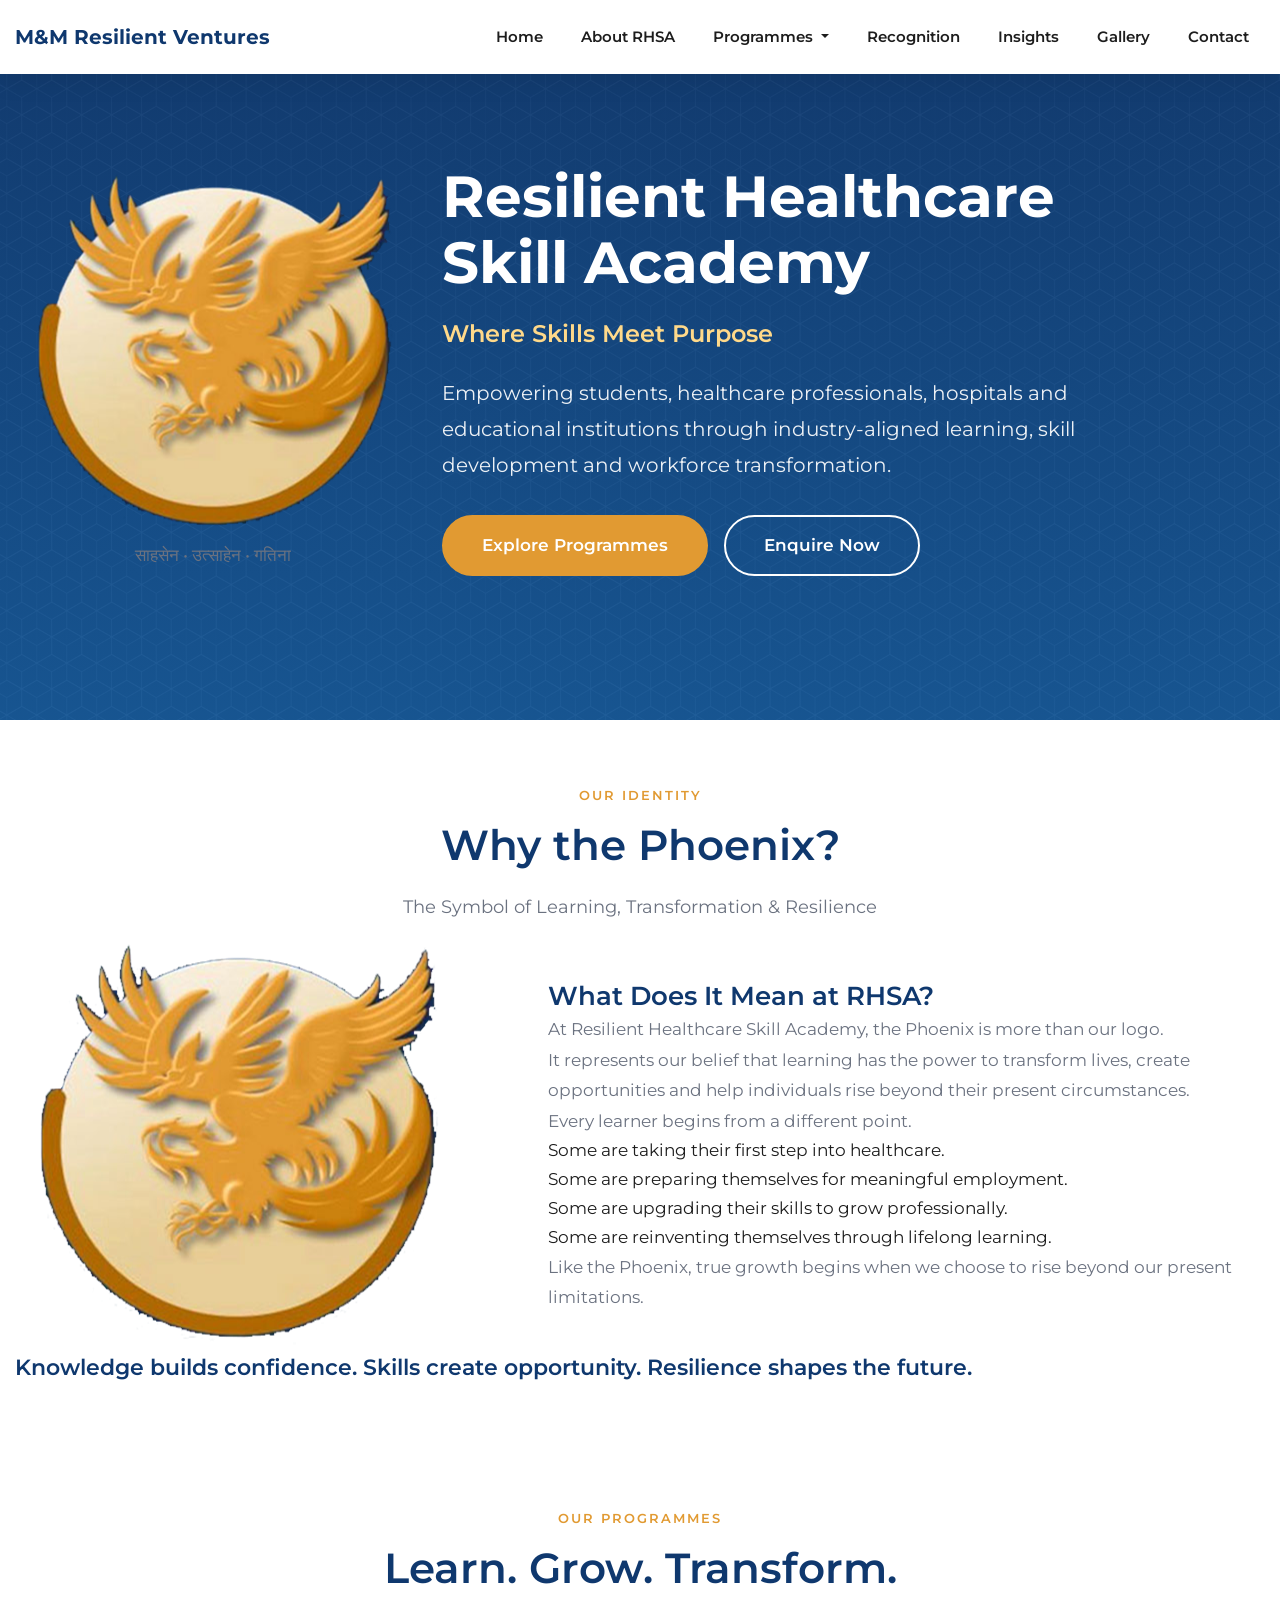
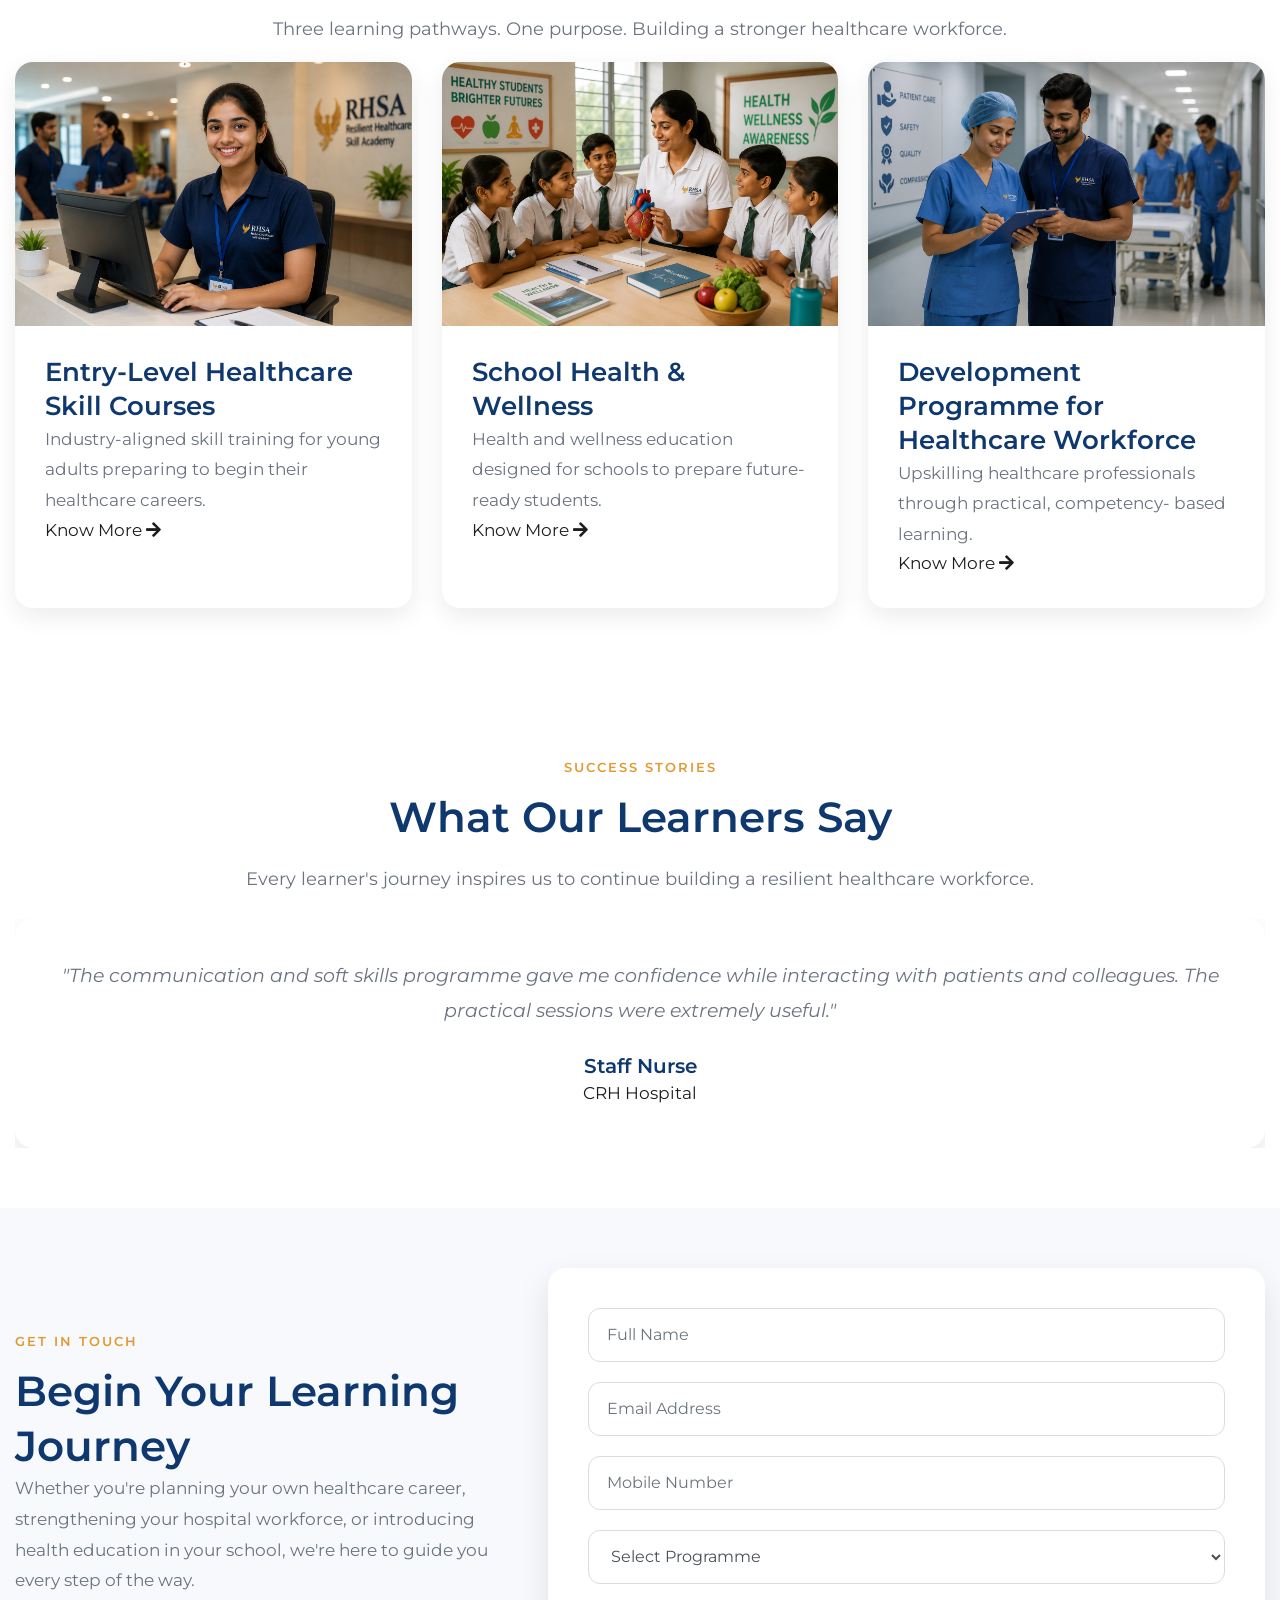
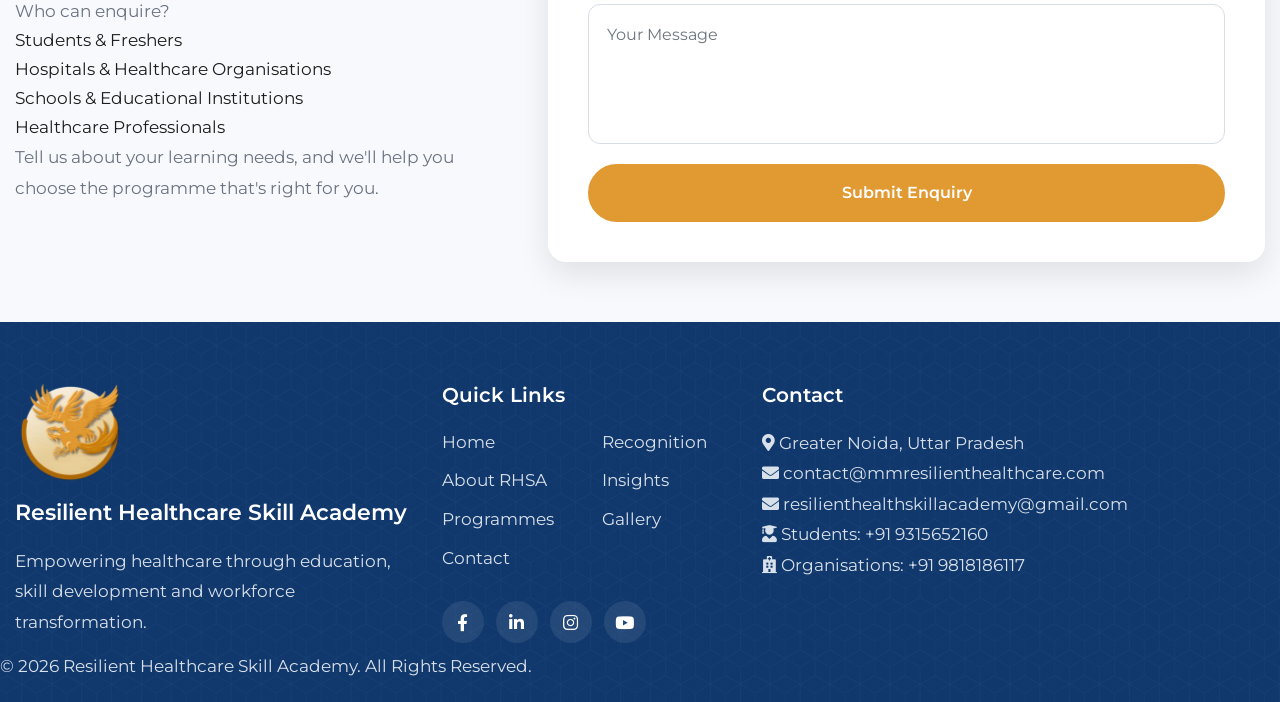
<file: index.html>
<!DOCTYPE html>
<html lang="en">

<head>

<meta charset="UTF-8">

<meta name="viewport"
      content="width=device-width, initial-scale=1.0">

<title>
Resilient Healthcare Skill Academy
</title>

<meta name="description"
content="Resilient Healthcare Skill Academy (RHSA) is the learning wing of M&M Resilient Ventures providing healthcare skill development, hospital-based training, school health programmes and healthcare management education.">

<meta name="keywords"
content="Healthcare Skill Development, HSSC, NSDC, Hospital Training, Healthcare Management, School Health Programme, RHSA">

<meta name="author"
content="M&M Resilient Ventures Pvt. Ltd.">




<!-- Google Fonts -->

<link rel="preconnect"
href="https://fonts.googleapis.com">

<link rel="preconnect"
href="https://fonts.gstatic.com"
crossorigin>

<link href="https://fonts.googleapis.com/css2?family=Montserrat:wght@300;400;500;600;700;800&display=swap"
rel="stylesheet">



<!-- Bootstrap -->

<link rel="stylesheet"
href="css/bootstrap.css">



<!-- Font Awesome -->

<link rel="stylesheet"
href="css/fontawesome-all.css">



<!-- Swiper -->

<link rel="stylesheet"
href="css/swiper.css">



<!-- Magnific Popup -->

<link rel="stylesheet"
href="css/magnific-popup.css">



<!-- RHSA CSS -->

<link rel="stylesheet"
href="css/styles.css">


</head>

<body>



<!-- =======================================
PRELOADER
======================================= -->

<div class="spinner-wrapper">

<div class="spinner">

<div class="bounce1"></div>

<div class="bounce2"></div>

<div class="bounce3"></div>

</div>

</div>





<!-- ===========================
        NAVIGATION
=========================== -->


<nav class="navbar navbar-expand-lg navbar-light fixed-top rhsa-navbar">

    <div class="container">

        <!-- Parent Company -->

        <a class="navbar-brand parent-brand"
           href="https://mmresilienthealthcare.com"
           target="_blank"
           rel="noopener noreferrer">

            M&M Resilient Ventures

        </a>



        <!-- Mobile Toggle -->

        <button class="navbar-toggler"
                type="button"
                data-toggle="collapse"
                data-target="#navbarSupportedContent"
                aria-controls="navbarSupportedContent"
                aria-expanded="false"
                aria-label="Toggle navigation">

            <span class="navbar-toggler-icon"></span>

        </button>



        <!-- Navigation -->

        <div class="collapse navbar-collapse"
             id="navbarSupportedContent">

            <ul class="navbar-nav ml-auto">

                <!-- Home -->

                <li class="nav-item">

                    <a class="nav-link"
                       href="index.html">

                        Home

                    </a>

                </li>

<!-- About RHSA -->

                <li class="nav-item">

                    <a class="nav-link"
                       href="about-rhsa.html">

                        About RHSA

                    </a>

    </li>




                <!-- Programmes -->

                <li class="nav-item dropdown">

                    <a class="nav-link dropdown-toggle"
                       href="#"
                       data-toggle="dropdown"
                       aria-haspopup="true"
                       aria-expanded="false">

                        Programmes

                    </a>

                    <div class="dropdown-menu">

                        <a class="dropdown-item"
                           href="programmes.html">

                            All Programmes

                        </a>

                        <div class="dropdown-divider"></div>

                        <a class="dropdown-item"
                           href="entry-level-courses.html">

                            Entry-Level Healthcare Courses

                        </a>

                        <a class="dropdown-item"
                           href="school-health-wellness.html">

                            School Health & Wellness Programme

                        </a>

                        <a class="dropdown-item"
                           href="workforce-upskilling programme.html">

                            Workforce-upskilling programme

                        </a>

                      
                    </div>

                </li>



                <!-- Recognition -->

              <li class="nav-item">

        <a class="nav-link"
           href="recognition.html">

            Recognition

        </a>

    </li>



                <!-- Insights -->

                 <li class="nav-item">

        <a class="nav-link"
           href="insights.html">

            Insights

        </a>

    </li>

                
              <!-- Gallery -->

    <li class="nav-item">

        <a class="nav-link"
           href="gallery.html">

            Gallery

        </a>

    </li>




                <!-- Contact -->

                <li class="nav-item">

                    <a class="nav-link"
                       href="contact-us.html">

                        Contact

                    </a>

                </li>

            </ul>

        </div>

    </div>

</nav>


<!-- ==========================================
                HERO SECTION
=========================================== -->

<header class="hero-section">

    <div class="container">

        <div class="row align-items-center">

            <!-- LEFT -->

            <div class="col-lg-4 text-center hero-left">

                <img src="images/home-aboutus.png"
                     alt="RHSA Logo"
                     class="hero-logo">

                <p class="hero-sanskrit">

                    साहसेन • उत्साहेन • गतिना

                </p>

            </div>



            <!-- RIGHT -->

            <div class="col-lg-8">

                <div class="hero-content">

                    <h1>

                        Resilient Healthcare
                        <br>
                        Skill Academy

                    </h1>

                    <h2>

                        Where Skills Meet Purpose

                    </h2>

                    <p>

                        Empowering students, healthcare professionals,
                        hospitals and educational institutions through
                        industry-aligned learning, skill development
                        and workforce transformation.

                    </p>

                    <div class="hero-buttons">

                        <a href="#programmes"
                           class="btn btn-warning btn-lg">

                            Explore Programmes

                        </a>

                        <a href="#enquiry"
                           class="btn btn-outline-light btn-lg">

                            Enquire Now

                        </a>

                    </div>

                </div>

            </div>

        </div>

    </div>

</header>
<!-- ==========================================
            WHY THE PHOENIX
=========================================== -->

<section class="phoenix-section">

    <div class="container">

        <div class="row justify-content-center">

            <div class="col-lg-10 text-center">

                <span class="section-label">

                    OUR IDENTITY

                </span>

                <h2 class="section-title">

                    Why the Phoenix?

                </h2>

                <p class="section-subtitle">

                    The Symbol of Learning,
                    Transformation & Resilience

                </p>

            </div>

        </div>



        <div class="row align-items-center mt-3">

            <div class="col-lg-5">

                <img src="images/home-aboutus.png"

                     class="img-fluid phoenix-logo"

                     alt="Phoenix Logo">

            </div>



            <div class="col-lg-7">

                <div class="phoenix-content">

                    <h3>

                        What Does It Mean at RHSA?

                    </h3>

                    <p>

                        At Resilient Healthcare Skill Academy,
                        the Phoenix is more than our logo.

                    </p>

                    <p>

                        It represents our belief that
                        learning has the power to transform
                        lives, create opportunities and help
                        individuals rise beyond their present
                        circumstances.

                    </p>

                    <p>

                        Every learner begins from a different
                        point.

                    </p>

                    <ul class="phoenix-list">

                        <li>
                            Some are taking their first step
                            into healthcare.
                        </li>

                        <li>
                            Some are preparing themselves
                            for meaningful employment.
                        </li>

                        <li>
                            Some are upgrading their skills
                            to grow professionally.
                        </li>

                        <li>
                            Some are reinventing themselves
                            through lifelong learning.
                        </li>

                    </ul>

                    <p>

                        Like the Phoenix, true growth begins
                        when we choose to rise beyond our
                        present limitations.

                    </p>

                </div>

            </div>

        </div>



        <div class="row">

            <div class="col-lg-12">

                <div class="phoenix-message">

                    <h4>

                        Knowledge builds confidence.
                        Skills create opportunity.
                        Resilience shapes the future.

                    </h4>

                </div>

            </div>

        </div>

    </div>

</section>
<!-- =====================================================
                    PROGRAMMES
====================================================== -->

<section id="programmes" class="programmes-section">

    <div class="container">

        <div class="row">

            <div class="col-lg-12 text-center">

                <span class="section-label">

                    OUR PROGRAMMES

                </span>

                <h2 class="section-title">

                    Learn. Grow. Transform.

                </h2>

                <p class="section-subtitle">

                    Three learning pathways.
                    One purpose.
                    Building a stronger healthcare workforce.

                </p>

            </div>

        </div>





        <div class="row mt-3 justify-content-center">




<!-- =======================================
CARD 1
======================================= -->

<div class="col-lg-4 col-md-6 mb-4">

<div class="programme-card">

<img src="images/programme-entry-level.jpg"

class="img-fluid"

alt="Entry Level Courses">

<div class="programme-content">

<h3>

Entry-Level
Healthcare
Skill Courses

</h3>

<p>

Industry-aligned skill
training for young adults
preparing to begin their
healthcare careers.

</p>

<a href="entry-level-courses.html"

class="programme-btn">

Know More

<i class="fas fa-arrow-right"></i>

</a>

</div>

</div>

</div>






<!-- =======================================
CARD 2
======================================= -->

<div class="col-lg-4 col-md-6 mb-4">

<div class="programme-card">

<img src="images/programme-school.jpg"

class="img-fluid"

alt="School Wellness">

<div class="programme-content">

<h3>

School
Health &
Wellness

</h3>

<p>

Health and wellness
education designed for
schools to prepare
future-ready students.

</p>

<a href="school-health-wellness.html"

class="programme-btn">

Know More

<i class="fas fa-arrow-right"></i>

</a>

</div>

</div>

</div>






<!-- =======================================
CARD 3
======================================= -->

<div class="col-lg-4 col-md-6 mb-4">

<div class="programme-card">

<img src="images/programme-hospital.jpg"

class="img-fluid"

alt="Hospital Training">

<div class="programme-content">

<h3>

Development Programme for Healthcare Workforce

</h3>

<p>

Upskilling healthcare
professionals through
practical, competency-
based learning.

</p>

<a href="workforce-upskilling programme.html"

class="programme-btn">

Know More

<i class="fas fa-arrow-right"></i>

</a>

</div>

</div>

</div>








</div>

</div>

</section>
<!-- =====================================================
                    TESTIMONIALS
====================================================== -->

<section class="testimonials-section">

    <div class="container">

        <div class="row">

            <div class="col-lg-12 text-center">

                <span class="section-label">

                    SUCCESS STORIES

                </span>

                <h2 class="section-title">

                    What Our Learners Say

                </h2>

                <p class="section-subtitle">

                    Every learner's journey inspires us to
                    continue building a resilient healthcare
                    workforce.

                </p>

            </div>

        </div>



        <div id="testimonialCarousel"
             class="carousel slide mt-4"
             data-ride="carousel">

            <div class="carousel-inner">



                <!-- Testimonial 1 -->

                <div class="carousel-item active">

                    <div class="testimonial-card">

                        <p>

                            "The communication and soft skills
                            programme gave me confidence while
                            interacting with patients and
                            colleagues. The practical sessions
                            were extremely useful."

                        </p>

                        <h5>

                            Staff Nurse

                        </h5>

                        <span>

                            CRH Hospital

                        </span>

                    </div>

                </div>



                <!-- Testimonial 2 -->

                <div class="carousel-item">

                    <div class="testimonial-card">

                        <p>

                            "The trainers focused on practical
                            learning rather than theory. It
                            prepared me well for my first
                            healthcare job."

                        </p>

                        <h5>

                            Front Desk Coordinator

                        </h5>

                        <span>

                            RHSA Learner

                        </span>

                    </div>

                </div>



                <!-- Testimonial 3 -->

                <div class="carousel-item">

                    <div class="testimonial-card">

                        <p>

                            "Our hospital staff became more
                            confident in communication,
                            teamwork and patient handling after
                            the training programme."

                        </p>

                        <h5>

                            Hospital Administrator

                        </h5>

                        <span>

                            Corporate Training Partner

                        </span>

                    </div>

                </div>

            </div>



            <a class="carousel-control-prev"
               href="#testimonialCarousel"
               role="button"
               data-slide="prev">

                <span class="carousel-control-prev-icon"></span>

            </a>



            <a class="carousel-control-next"
               href="#testimonialCarousel"
               role="button"
               data-slide="next">

                <span class="carousel-control-next-icon"></span>

            </a>

        </div>

    </div>

</section>





<!-- =====================================================
                    ENQUIRY
====================================================== -->

<section id="enquiry" class="enquiry-section">

    <div class="container">

        <div class="row align-items-center">

            <div class="col-lg-5">

                <span class="section-label">

                    GET IN TOUCH

                </span>

                <h2>

                    Begin Your
                    Learning Journey

                </h2>

                <p class="enquiry-intro">

                    Whether you're planning your own healthcare career,
                    strengthening your hospital workforce,
                    or introducing health education in your school,
                    we're here to guide you every step of the way.

                </p>

                <p class="enquiry-text">

                    Who can enquire?

                </p>

                <ul class="enquiry-list">

                    <li>

                        Students & Freshers

                    </li>

                    <li>

                        Hospitals & Healthcare Organisations

                    </li>

                    <li>

                        Schools & Educational Institutions

                    </li>

                    <li>

                        Healthcare Professionals

                    </li>

                </ul>

                <p class="enquiry-footer">

                    Tell us about your learning needs,
                    and we'll help you choose the programme
                    that's right for you.

                </p>

            </div>



            <div class="col-lg-7">

                <div class="enquiry-card">

                    <form>

                        <div class="form-group">

                            <input type="text"
                                   class="form-control"
                                   placeholder="Full Name">

                        </div>

                        <div class="form-group">

                            <input type="email"
                                   class="form-control"
                                   placeholder="Email Address">

                        </div>

                        <div class="form-group">

                            <input type="text"
                                   class="form-control"
                                   placeholder="Mobile Number">

                        </div>

                        <div class="form-group">

                            <select class="form-control">

                                <option>

                                    Select Programme

                                </option>

                                <option>

                                    Entry-Level Skill Courses

                                </option>

                                <option>

                                    School Health & Wellness

                                </option>

                                <option>

                                    Hospital-Based Training

                                </option>

                                <option>

                                    Healthcare Management

                                </option>

                            </select>

                        </div>

                        <div class="form-group">

                            <textarea class="form-control"
                                      rows="5"
                                      placeholder="Your Message"></textarea>

                        </div>

                        <button
                            class="btn btn-warning btn-block">

                            Submit Enquiry

                        </button>

                    </form>

                </div>

            </div>

        </div>

    </div>

</section>
<!-- =====================================================
                    FOOTER
====================================================== -->

<footer class="footer-section">

    <div class="container">

        <div class="row">

            <!-- ======================================
                    RHSA
            ======================================= -->

            <div class="col-lg-4 mb-2">

                <img src="images/home-aboutus.png"
                     class="footer-logo"
                     alt="Resilient Healthcare Skill Academy">

                <h4>

                    Resilient Healthcare
                    Skill Academy

                </h4>

                <p>

                    Empowering healthcare through
                    education, skill development
                    and workforce transformation.

                </p>

            </div>



            <!-- ======================================
                    QUICK LINKS
            ======================================= -->

            <div class="col-lg-3 mb-2">

                <h5>

                    Quick Links

                </h5>

                <div class="row">

    <div class="col-6">

        <ul class="footer-links">

            <li><a href="index.html">Home</a></li>

            <li><a href="about-rhsa.html">About RHSA</a></li>

            <li><a href="programmes.html">Programmes</a></li>

            <li><a href="contact-us.html">Contact</a></li>

        </ul>

    </div>

    <div class="col-6">

        <ul class="footer-links">

            <li><a href="recognition.html">Recognition</a></li>

            <li><a href="insights.html">Insights</a></li>

            <li><a href="gallery.html">Gallery</a></li>

        </ul>

    </div>

</div>

               <div class="footer-social">

    <a href="https://www.facebook.com/resilienthealthcareskillacademy/"
       target="_blank"
       rel="noopener noreferrer"
       aria-label="Facebook">

        <i class="fab fa-facebook-f"></i>

    </a>

    <a href="https://www.linkedin.com/company/resilient-healthcare-skill-academy/"
       target="_blank"
       rel="noopener noreferrer"
       aria-label="LinkedIn">

        <i class="fab fa-linkedin-in"></i>

    </a>

    <a href="https://www.instagram.com/resilienthealthskillacademy/"
       target="_blank"
       rel="noopener noreferrer"
       aria-label="Instagram">

        <i class="fab fa-instagram"></i>

    </a>

    <a href="https://www.youtube.com/@resilienthealthskillacademy"
       target="_blank"
       rel="noopener noreferrer"
       aria-label="YouTube">

        <i class="fab fa-youtube"></i>

    </a>

</div>

            </div>


            <!-- ======================================
                    CONTACT
            ======================================= -->

      

<div class="col-lg-5 mb-2">

    <h5>

        Contact

    </h5>

    <p>

        <a href="https://www.google.com/maps/place/Resilient+Healthcare+Skill+Academy,+Chaudhary+Ramprakash+Numberdar+Market,+Jhajhar+Rd,+Dankaur,+Greater+Noida,+Uttar+Pradesh+203201/"
           target="_blank"
           rel="noopener noreferrer">

            <i class="fas fa-map-marker-alt"></i>

            Greater Noida, Uttar Pradesh

        </a>

    </p>

    <p>

        <i class="fas fa-envelope"></i>

        <a href="mailto:contact@mmresilienthealthcare.com">

            contact@mmresilienthealthcare.com

        </a>

    </p>

    <p>

        <i class="fas fa-envelope"></i>

        <a href="mailto:resilienthealthskillacademy@gmail.com">

            resilienthealthskillacademy@gmail.com

        </a>

    </p>

    <p>

        <i class="fas fa-user-graduate"></i>

        <a href="tel:+919315652160">

            Students: +91 9315652160

        </a>

    </p>

    <p>

        <i class="fas fa-hospital"></i>

        <a href="tel:+919818186117">

            Organisations: +91 9818186117

        </a>

    </p>

</div>

        <hr>



        <div class="row">

            <div class="col-lg-12 text-center">

                <p class="copyright">

                    © 2026 Resilient Healthcare Skill Academy.
                    All Rights Reserved.

                </p>

            </div>

        </div>

    </div>

</footer>


<!-- ==========================================
                JAVASCRIPT
=========================================== -->

<script src="js/jquery.min.js"></script>

<script src="js/popper.min.js"></script>

<script src="js/bootstrap.min.js"></script>

<script src="js/jquery.easing.min.js"></script>

<script src="js/swiper.min.js"></script>

<script src="js/jquery.magnific-popup.js"></script>

<script src="js/scripts.js"></script>

</body>

</html>
</file>
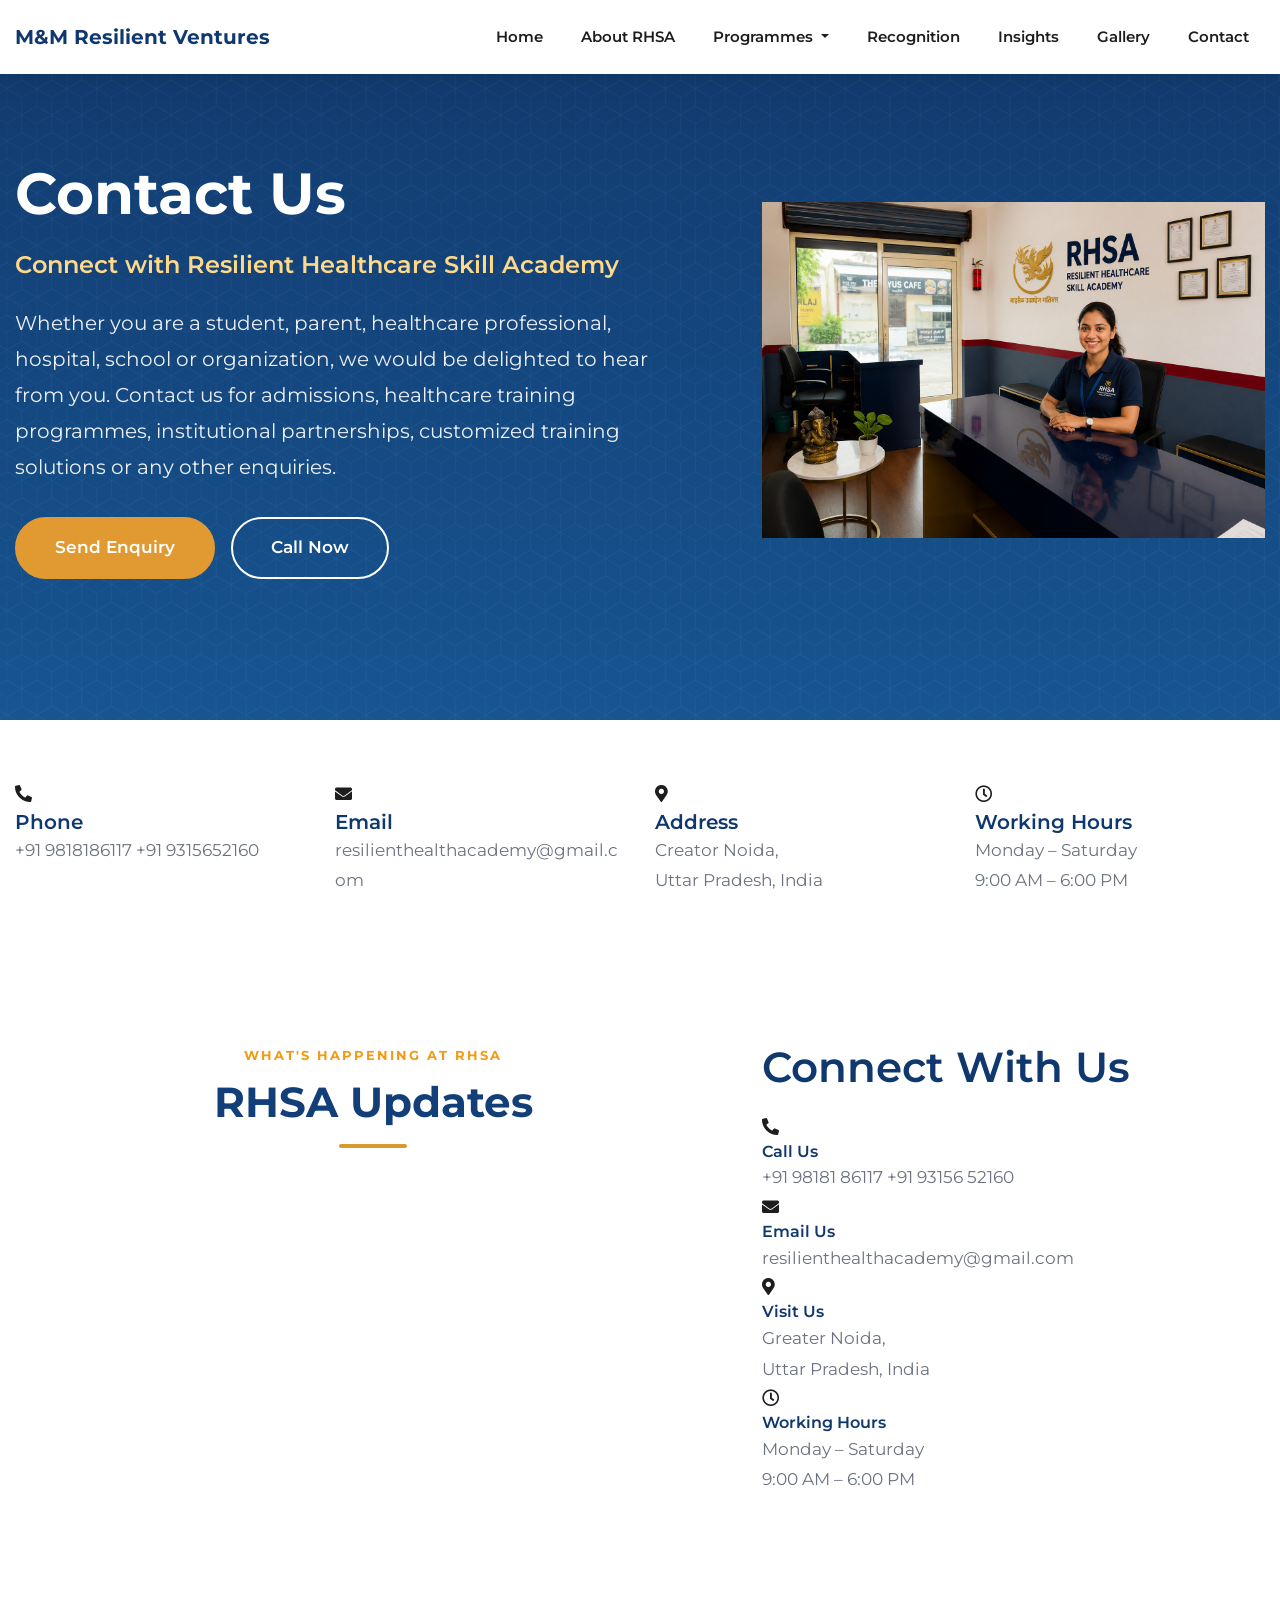
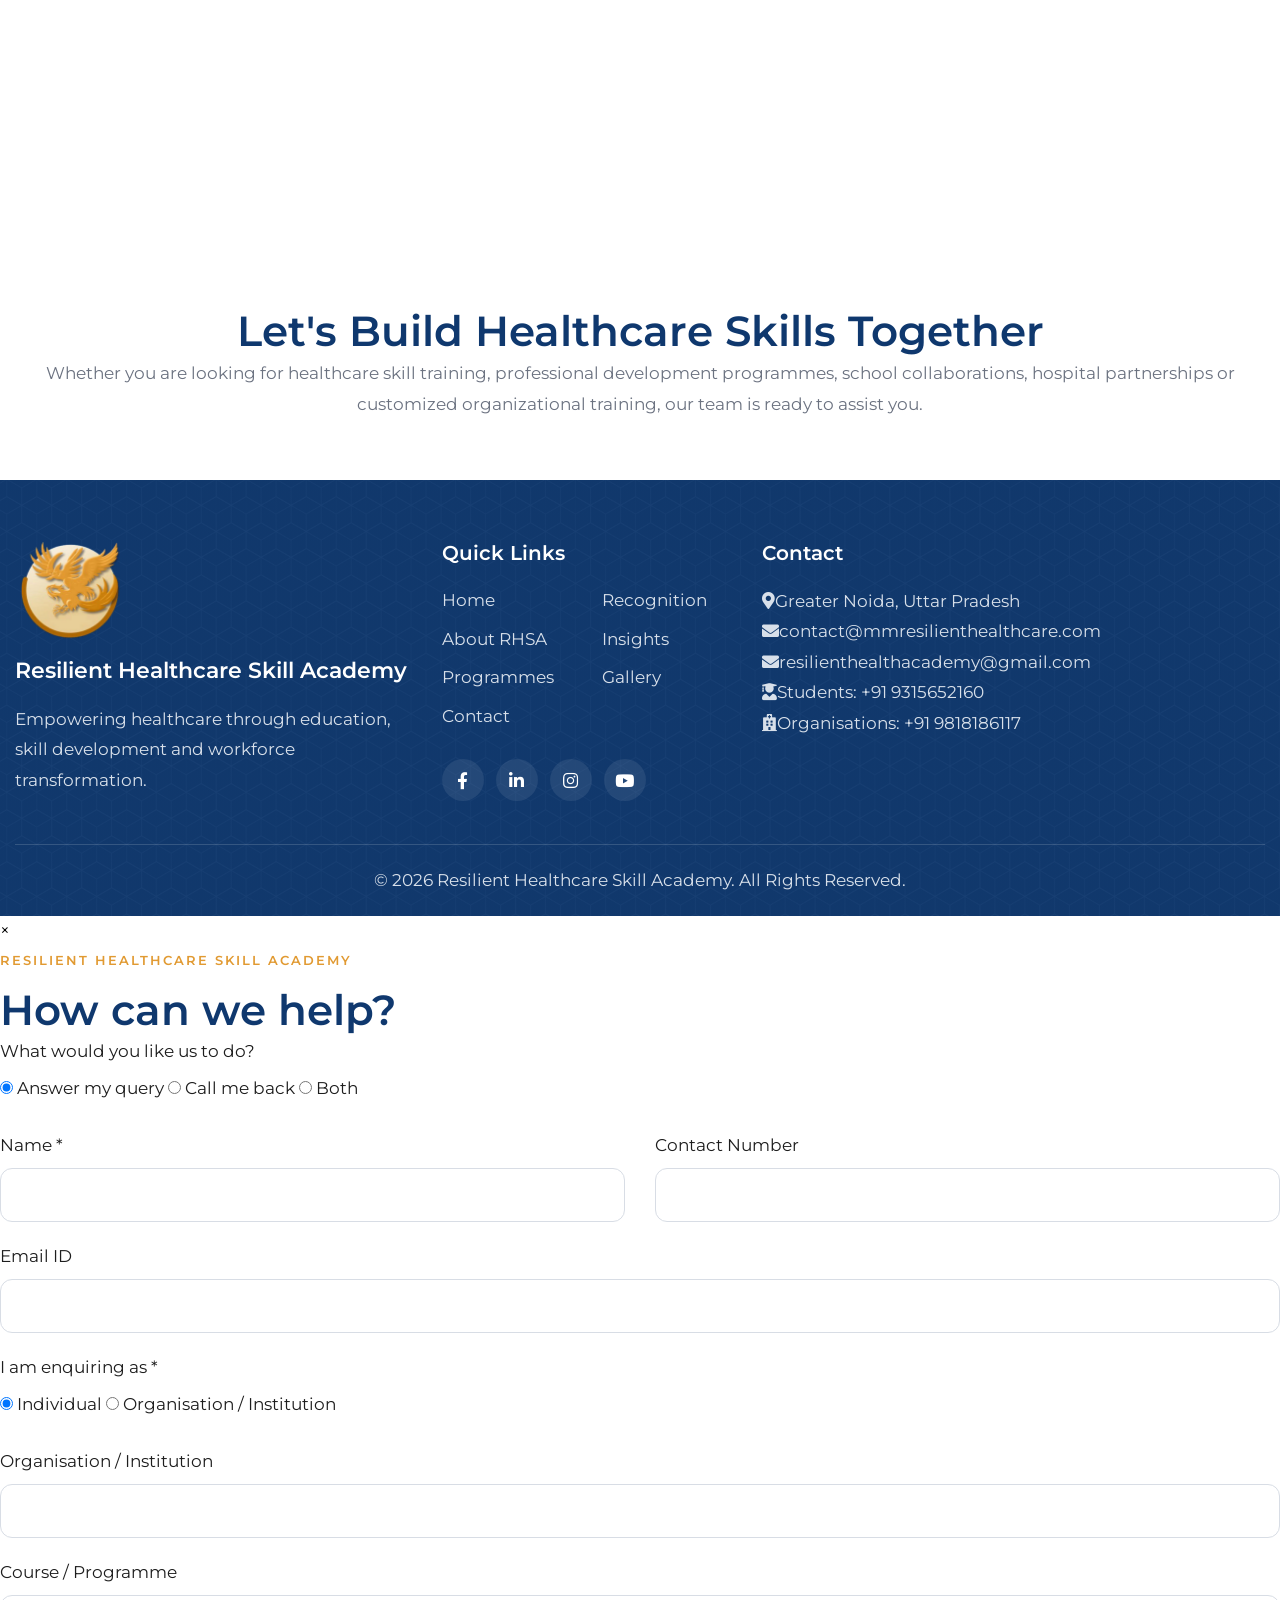
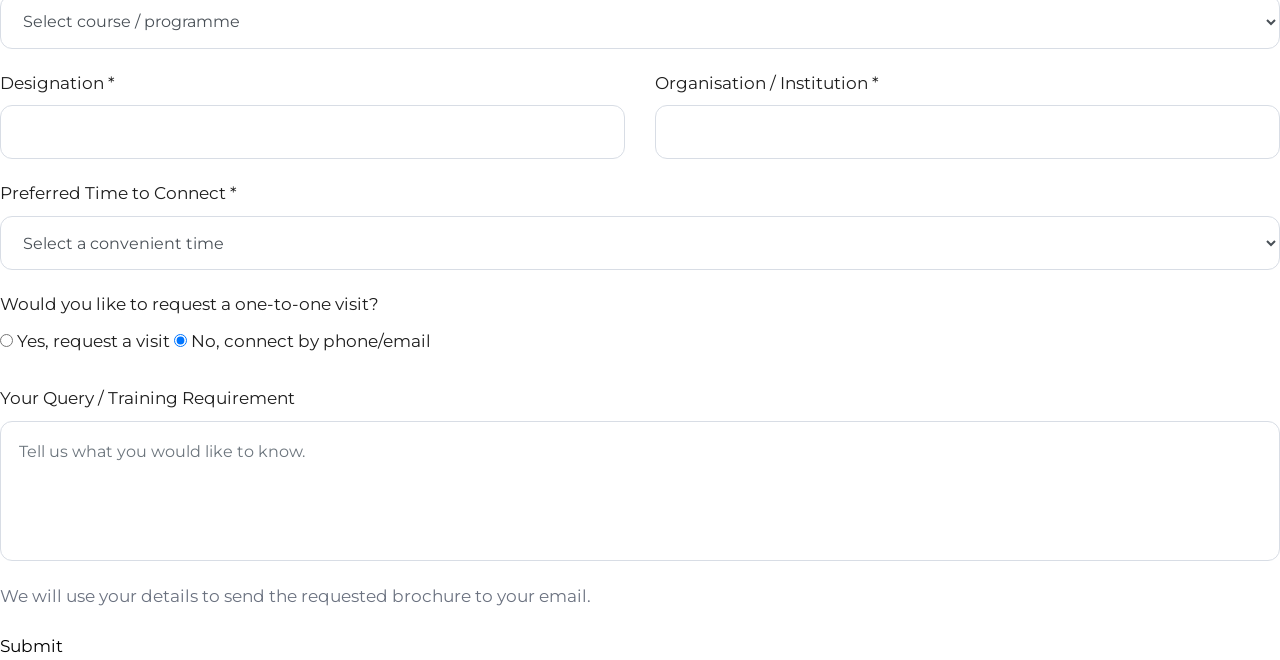
<file: contact-us.html>
<!DOCTYPE html>
<html lang="en">

<head>

    <meta charset="utf-8">

    <meta name="viewport"
          content="width=device-width, initial-scale=1, shrink-to-fit=no">

    <!-- SEO -->

    <title>Contact Us | Resilient Healthcare Skill Academy</title>

   <meta name="description"
content="Contact Resilient Healthcare Skill Academy (RHSA) for admissions, healthcare training programmes, hospital partnerships, school collaborations and general enquiries.">
  <meta name="keywords"
content="Contact RHSA, Resilient Healthcare Skill Academy, Healthcare Training, Contact Healthcare Academy, Hospital Training, School Programmes, Skill Development, Greater Noida, Dankaur">
    <meta name="author"
          content="M&M Resilient Ventures Pvt. Ltd.">

    <!-- Google Fonts -->

    <link href="https://fonts.googleapis.com/css?family=Montserrat:300,400,500,600,700,800&display=swap"
          rel="stylesheet">

    <!-- CSS -->

    <link href="css/bootstrap.css"
          rel="stylesheet">

    <link href="css/fontawesome-all.css"
          rel="stylesheet">

    <link href="css/swiper.css"
          rel="stylesheet">

<link href="css/magnific-popup.css"
      rel="stylesheet">

<link href="css/styles.css"
      rel="stylesheet">

<link href="css/contact-us.css" 
      rel="stylesheet">


    <!-- Favicon -->

    <link rel="icon"
          href="images/favicon.png">

</head>

<body data-spy="scroll"
      data-target=".fixed-top">


<!-- ===========================
        NAVIGATION
=========================== -->

<nav class="navbar navbar-expand-lg navbar-light fixed-top rhsa-navbar">

    <div class="container">

        <!-- Parent Company -->

        <a class="navbar-brand parent-brand"
           href="https://mmresilienthealthcare.com"
           target="_blank"
           rel="noopener noreferrer">

            M&M Resilient Ventures

        </a>



        <!-- Mobile Toggle -->

        <button class="navbar-toggler"
                type="button"
                data-toggle="collapse"
                data-target="#navbarSupportedContent"
                aria-controls="navbarSupportedContent"
                aria-expanded="false"
                aria-label="Toggle navigation">

            <span class="navbar-toggler-icon"></span>

        </button>



        <!-- Navigation -->

        <div class="collapse navbar-collapse"
             id="navbarSupportedContent">

            <ul class="navbar-nav ml-auto">

                <!-- Home -->

                <li class="nav-item">

                    <a class="nav-link"
                       href="index.html">

                        Home

                    </a>

                </li>

<!-- About RHSA -->

                <li class="nav-item">

                    <a class="nav-link"
                       href="about-rhsa.html">

                        About RHSA

                    </a>

    </li>




                <!-- Programmes -->

                <li class="nav-item dropdown">

                    <a class="nav-link dropdown-toggle"
                       href="#"
                       data-toggle="dropdown"
                       aria-haspopup="true"
                       aria-expanded="false">

                        Programmes

                    </a>

                    <div class="dropdown-menu">

                        <a class="dropdown-item"
                           href="programmes.html">

                            All Programmes

                        </a>

                        <div class="dropdown-divider"></div>

                        <a class="dropdown-item"
                           href="entry-level-courses.html">

                            Entry-Level Healthcare Courses

                        </a>

                        <a class="dropdown-item"
                           href="school-health-wellness.html">

                            School Health & Wellness Programme

                        </a>

                        <a class="dropdown-item"
                           href="workforce-upskilling programme.html">

                            Workforce-upskilling programme

                        </a>

                      
                    </div>

                </li>



                <!-- Recognition -->

              <li class="nav-item">

        <a class="nav-link"
           href="recognition.html">

            Recognition

        </a>

    </li>



                <!-- Insights -->

                 <li class="nav-item">

        <a class="nav-link"
           href="insights.html">

            Insights

        </a>

    </li>

                
              <!-- Gallery -->

    <li class="nav-item">

        <a class="nav-link"
           href="gallery.html">

            Gallery

        </a>

    </li>




                <!-- Contact -->

                <li class="nav-item">

                    <a class="nav-link"
                       href="contact-us.html">

                        Contact

                    </a>

                </li>

            </ul>

        </div>

    </div>

</nav>


<!-- ==========================================
                HERO SECTION
=========================================== -->

<header class="hero-section">

    <div class="container">

      <div class="row align-items-center">

    <!-- LEFT : TEXT -->

    <div class="col-lg-7">

        <div class="hero-content">

            <h1>

                        Contact Us

                    </h1>

                     <h2>

                Connect with Resilient Healthcare Skill Academy

            </h2>

            <p>

                Whether you are a student, parent, healthcare professional,
                hospital, school or organization, we would be delighted to
                hear from you. Contact us for admissions, healthcare training
                programmes, institutional partnerships, customized training
                solutions or any other enquiries.

            </p>

                    <div class="hero-buttons">

                        <a href="#"
                            class="btn btn-warning btn-lg"
                            data-rhsa-action="enquiry">

                            Send Enquiry

                        </a>

                        <a href="tel:+919315652160"
                           class="btn btn-outline-light btn-lg">

                            Call Now

                        </a>

                    </div>

                </div>

            </div>

            <!-- RIGHT : IMAGE -->

            <div class="col-lg-5 text-center">
            
                        <img src="images/contact-hero.jpg"
                             class="contact-hero img-fluid"
                         alt="Contact Resilient Healthcare Skill Academy">
               
            </div>

        </div>

    </div>

</header>

<!-- ==================================================
     SECTION 02
     QUICK CONTACT INFORMATION
================================================== -->

<section class="contact-info-section">

    <div class="container">

        <div class="row">

            <!-- Phone -->

            <div class="col-lg-3 col-md-6 mb-4">

                <div class="contact-info-card">

                    <div class="contact-icon blue">

                        <i class="fas fa-phone-alt"></i>

                    </div>

                    <div class="contact-info">

                        <h5>Phone</h5>

                        <p>

                           <a href="tel:+919818186117">
    +91 9818186117
</a>
                           <a href="tel:+919315652160">
    +91 9315652160
</a>
                        </p>

                    </div>

                </div>

            </div>



            <!-- Email -->

            <div class="col-lg-3 col-md-6 mb-4">

                <div class="contact-info-card">

                    <div class="contact-icon orange">

                        <i class="fas fa-envelope"></i>

                    </div>

                    <div class="contact-info">

                        <h5>Email</h5>

                        <p>
    <a href="mailto:resilienthealthacademy@gmail.com">
        resilienthealthacademy@gmail.com
    </a>
</p>

                    </div>

                </div>

            </div>



            <!-- Address -->

            <div class="col-lg-3 col-md-6 mb-4">

                <div class="contact-info-card">

                    <div class="contact-icon blue">

                        <i class="fas fa-map-marker-alt"></i>

                    </div>

                    <div class="contact-info">

                        <h5>Address</h5>

                        <p>

                           <a href="https://maps.google.com/?q=Creator+Noida+Uttar+Pradesh+India"
   target="_blank"
   rel="noopener">
    Creator Noida,<br>
    Uttar Pradesh, India
</a>

                        </p>

                    </div>

                </div>

            </div>



            <!-- Working Hours -->

            <div class="col-lg-3 col-md-6 mb-4">

                <div class="contact-info-card">

                    <div class="contact-icon orange">

                        <i class="far fa-clock"></i>

                    </div>

                    <div class="contact-info">

                        <h5>Working Hours</h5>

                        <p>

                            Monday – Saturday<br>
                            9:00 AM – 6:00 PM

                        </p>

                    </div>

                </div>

            </div>

        </div>

    </div>

</section>


<!-- ==================================================
     SECTION 03
     RHSA UPDATES + CONTACT DETAILS
================================================== -->

<section id="contact-form" class="contact-main-section">

    <div class="container">

        <div class="row">

            <div class="col-lg-7">

                <section id="rhsa-updates" class="rhsa-updates-section" style="padding-top:0;">

                    <div class="container">

                        <div class="rhsa-updates-heading text-center">

                            <span class="rhsa-updates-eyebrow">WHAT'S HAPPENING AT RHSA</span>

                            <h2>RHSA Updates</h2>

                            <div class="rhsa-updates-divider"></div>

                        </div>

                        <div id="rhsa-updates-list" class="rhsa-updates-list"></div>

                    </div>

                </section>

            </div>

            <div class="col-lg-5">

                <div class="contact-details-box">

                    <div class="section-title">

                        <h2>Connect With Us</h2>

                        <div class="title-line"></div>

                    </div>

                    <div class="contact-item">

                        <i class="fas fa-phone-alt"></i>

                        <div>

                            <h6>Call Us</h6>

                            <p>

                               <a href="tel:+919818186117">+91 98181 86117</a>

                                <a href="tel:+919315652160">+91 93156 52160</a>

                            </p>

                        </div>

                    </div>

                    <div class="contact-item">

                        <i class="fas fa-envelope"></i>

                        <div>

                            <h6>Email Us</h6>

                            <p>
                                <a href="mailto:resilienthealthacademy@gmail.com">
                                    resilienthealthacademy@gmail.com
                                </a>
                            </p>

                        </div>

                    </div>

                    <div class="contact-item">

                        <i class="fas fa-map-marker-alt"></i>

                        <div>

                            <h6>Visit Us</h6>

                            <p>
                                <a href="https://maps.google.com/?q=Greater+Noida+Uttar+Pradesh"
                                    target="_blank"
                                    rel="noopener">
                                   Greater Noida,<br>
                                   Uttar Pradesh, India
                                </a>
                            </p>

                        </div>

                    </div>

                    <div class="contact-item">

                        <i class="far fa-clock"></i>

                        <div>

                            <h6>Working Hours</h6>

                            <p>
                                Monday – Saturday<br>
                                9:00 AM – 6:00 PM
                            </p>

                        </div>

                    </div>

                    <div class="contact-map">

                        <iframe
                            src="https://www.google.com/maps?q=Resilient+Healthcare+Skill+Academy+Dankaur&output=embed"
                            width="100%"
                            height="280"
                            style="border:0;"
                            allowfullscreen=""
                            loading="lazy">
                        </iframe>

                    </div>

                </div>

            </div>

        </div>

    </div>

</section>


<!-- ==================================================
     SECTION 04
     CALL TO ACTION
================================================== -->

<section class="contact-cta-section">

    <div class="container">

        <div class="cta-box text-center">

            <h2>Let's Build Healthcare Skills Together</h2>

            <p>
                Whether you are looking for healthcare skill training, professional
                development programmes, school collaborations, hospital partnerships
                or customized organizational training, our team is ready to assist
                you.
            </p>

        </div>

    </div>

</section>

<!-- =====================================================
                    FOOTER
====================================================== -->

<footer class="footer-section">

    <div class="container">

        <div class="row">

            <div class="col-lg-4 mb-2">

                <img src="images/home-aboutus.png" class="footer-logo" alt="Resilient Healthcare Skill Academy">

                <h4>Resilient Healthcare Skill Academy</h4>

                <p>Empowering healthcare through education, skill development and workforce transformation.</p>

            </div>

            <div class="col-lg-3 mb-2">

                <h5>Quick Links</h5>

                <div class="row">

                    <div class="col-6">

                        <ul class="footer-links">

                            <li><a href="index.html">Home</a></li>

                            <li><a href="about-rhsa.html">About RHSA</a></li>

                            <li><a href="programmes.html">Programmes</a></li>

                            <li><a href="contact-us.html">Contact</a></li>

                        </ul>

                    </div>

                    <div class="col-6">

                        <ul class="footer-links">

                            <li><a href="recognition.html">Recognition</a></li>

                            <li><a href="insights.html">Insights</a></li>

                            <li><a href="gallery.html">Gallery</a></li>

                        </ul>

                    </div>

                </div>

                <div class="footer-social">

                    <a href="https://www.facebook.com/resilienthealthcareskillacademy/" target="_blank" rel="noopener noreferrer" aria-label="Facebook"><i class="fab fa-facebook-f"></i></a>

                    <a href="https://www.linkedin.com/company/resilient-healthcare-skill-academy/" target="_blank" rel="noopener noreferrer" aria-label="LinkedIn"><i class="fab fa-linkedin-in"></i></a>

                    <a href="https://www.instagram.com/resilienthealthskillacademy/" target="_blank" rel="noopener noreferrer" aria-label="Instagram"><i class="fab fa-instagram"></i></a>

                    <a href="https://www.youtube.com/@resilienthealthskillacademy" target="_blank" rel="noopener noreferrer" aria-label="YouTube"><i class="fab fa-youtube"></i></a>

                </div>

            </div>

            <div class="col-lg-5 mb-2">

                <h5>Contact</h5>

                <p><a href="https://www.google.com/maps/place/Resilient+Healthcare+Skill+Academy,+Chaudhary+Ramprakash+Numberdar+Market,+Jhajhar+Rd,+Dankaur,+Greater+Noida,+Uttar+Pradesh+203201/" target="_blank" rel="noopener noreferrer"><i class="fas fa-map-marker-alt"></i>Greater Noida, Uttar Pradesh</a></p>

                <p><i class="fas fa-envelope"></i><a href="mailto:contact@mmresilienthealthcare.com">contact@mmresilienthealthcare.com</a></p>

                <p><i class="fas fa-envelope"></i><a href="mailto:resilienthealthacademy@gmail.com">resilienthealthacademy@gmail.com</a></p>

                <p><i class="fas fa-user-graduate"></i><a href="tel:+919315652160">Students: +91 9315652160</a></p>

                <p><i class="fas fa-hospital"></i><a href="tel:+919818186117">Organisations: +91 9818186117</a></p>

            </div>

        </div>

        <hr>

        <div class="row">

            <div class="col-lg-12 text-center">

                <p class="copyright">© 2026 Resilient Healthcare Skill Academy. All Rights Reserved.</p>

            </div>

        </div>

    </div>

</footer>


<!-- ==========================================
                JAVASCRIPT
=========================================== -->

<script src="js/jquery.min.js"></script>

<script src="js/popper.min.js"></script>

<script src="js/bootstrap.min.js"></script>

<script src="js/jquery.easing.min.js"></script>

<script src="js/swiper.min.js"></script>

<script src="js/jquery.magnific-popup.js"></script>

<script src="js/scripts.js"></script>
<script src="js/rhsa-updates.js"></script>
<script src="js/rhsa-enquiry.js"></script>

</body>

</html>
</file>
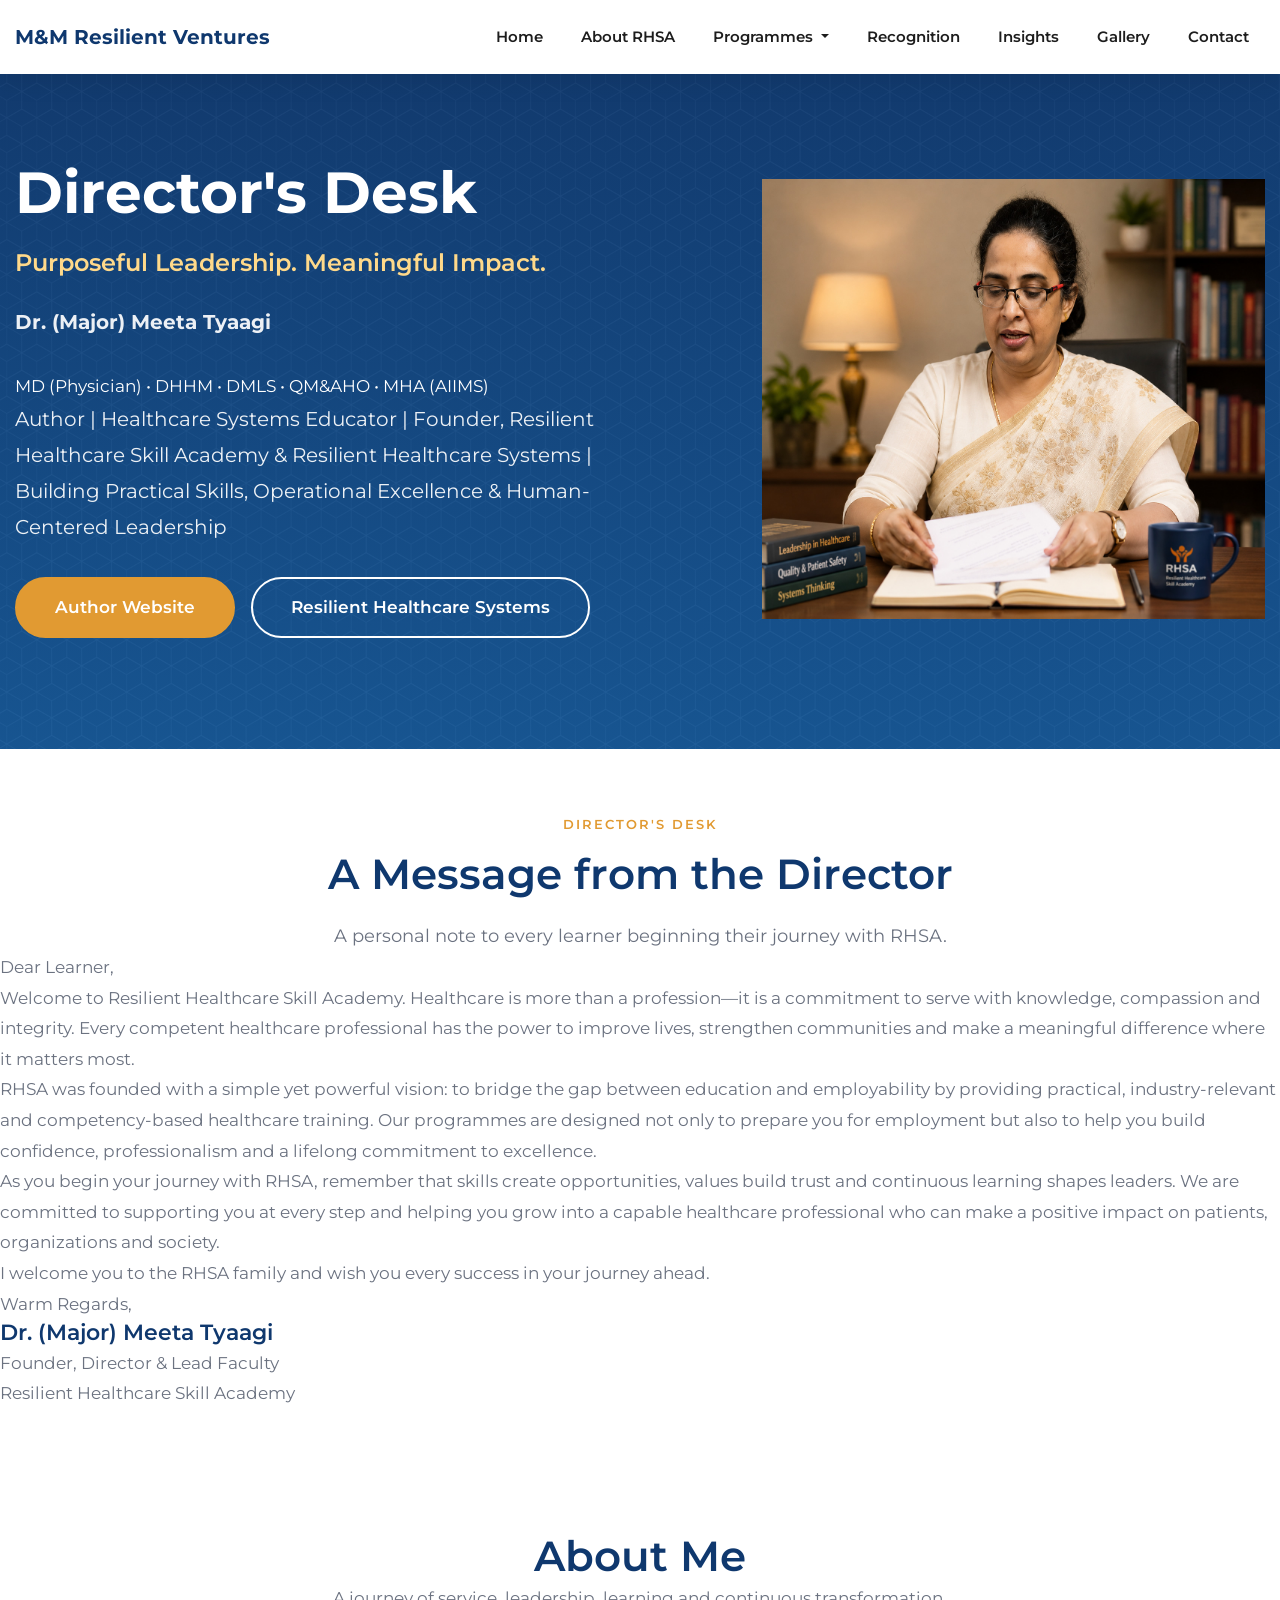
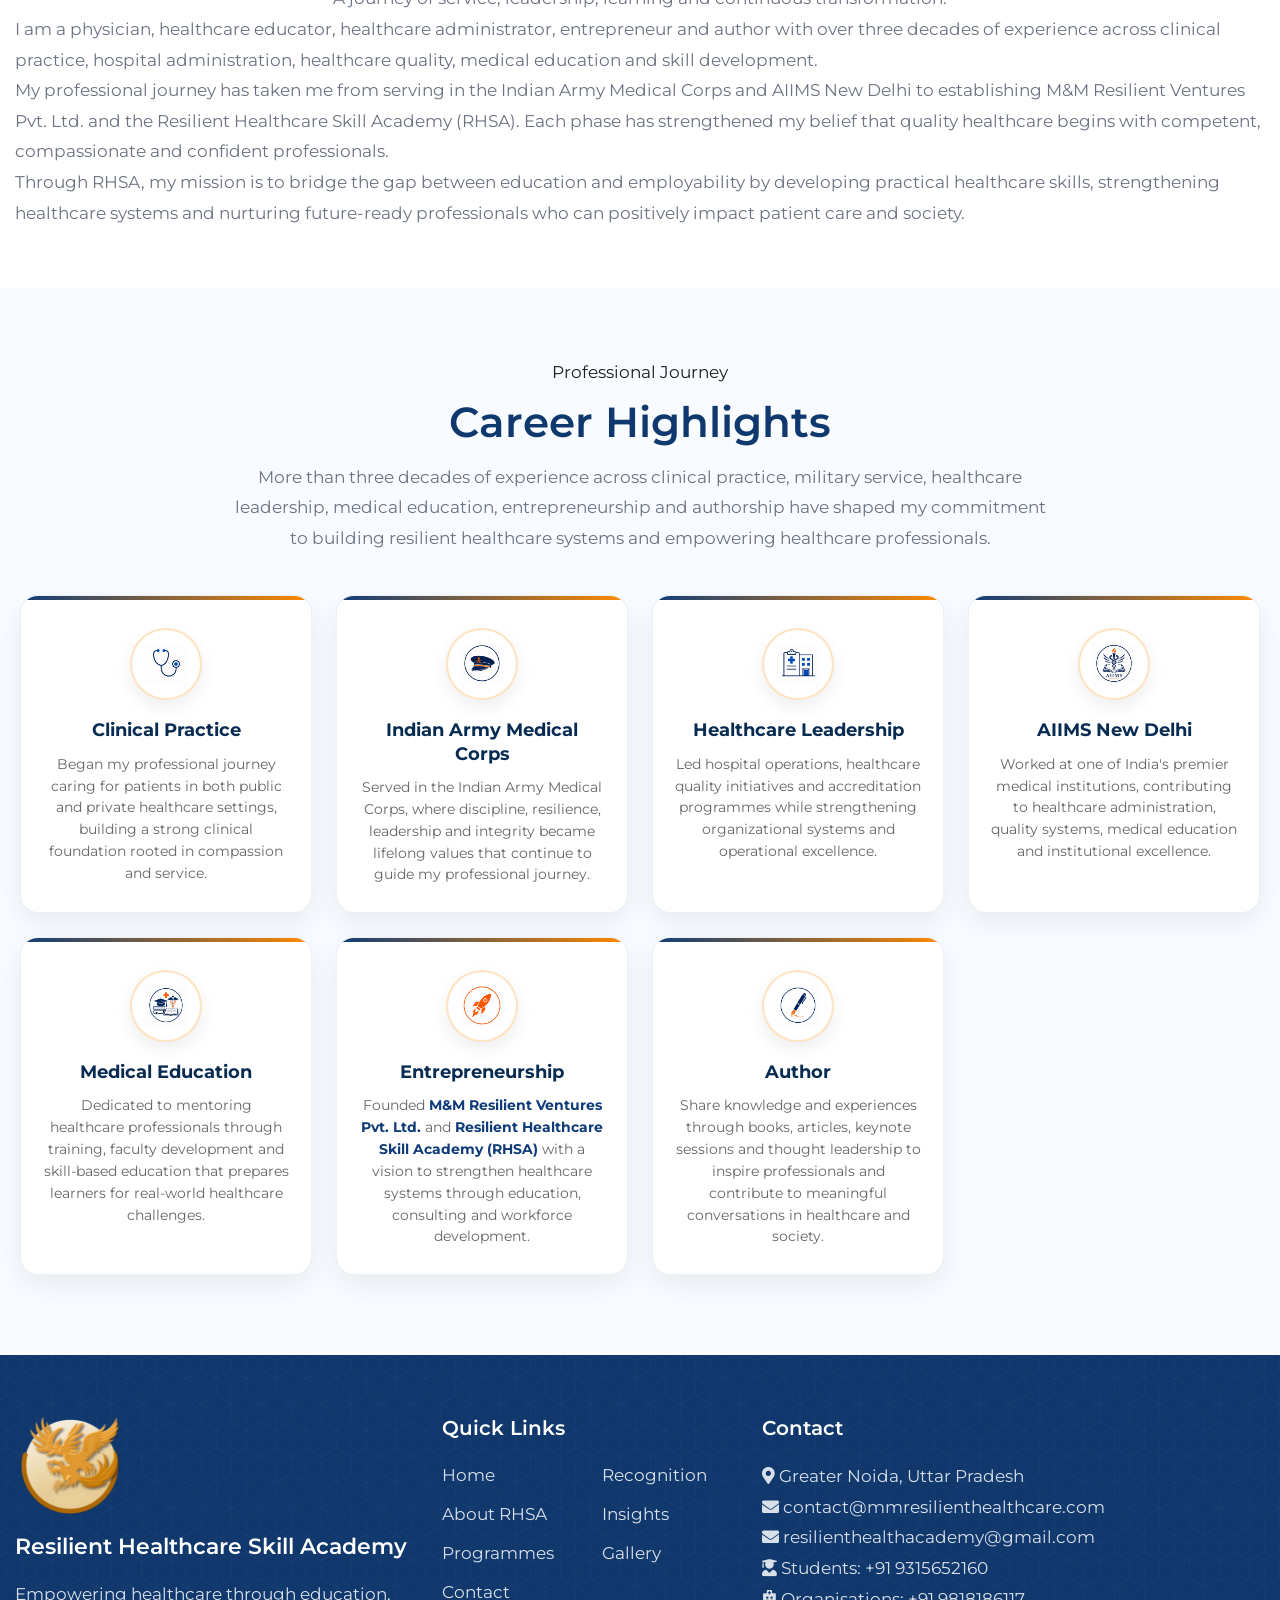
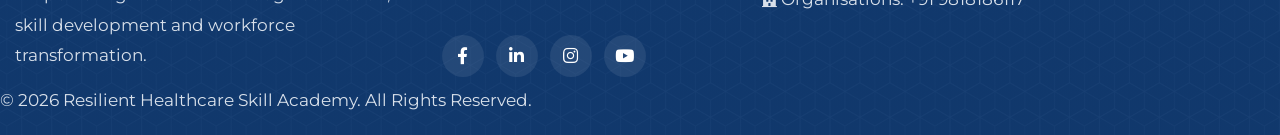
<file: director-desk.html>
<!DOCTYPE html>
<html lang="en">

<head>

    <meta charset="utf-8">

    <meta name="viewport"
      content="width=device-width, initial-scale=1, shrink-to-fit=no">

    <!-- SEO -->

    <title>Director's Desk | Dr. (Major) Meeta Tyaagi | Resilient Healthcare Skill Academy</title>

   <meta name="description"
      content="Meet Dr. (Major) Meeta Tyaagi, Founder & Director of Resilient Healthcare Skill Academy. Read her message, explore her professional journey and discover the vision behind RHSA.">
 <meta name="keywords"
      content="Dr. Meeta Tyaagi, Director RHSA, Founder RHSA, Healthcare Educator, Healthcare Administrator, Physician, Medical Education, Resilient Healthcare Skill Academy, Director's Desk">
          content="M&M Resilient Ventures Pvt. Ltd.">
<meta name="robots"
      content="index, follow">

      <meta property="og:title"
      content="Director's Desk | Dr. (Maj.) Meeta Tyaagi">

<meta property="og:description"
      content="Founder & Director of Resilient Healthcare Skill Academy (RHSA). Read her message and professional journey.">

<meta property="og:image"
      content="images/director-desk-hero.png">

<meta property="og:type"
      content="website">

    <!-- Google Fonts -->

    <link href="https://fonts.googleapis.com/css?family=Montserrat:300,400,500,600,700,800&display=swap"
          rel="stylesheet">

    <!-- CSS -->

    <link href="css/bootstrap.css"
          rel="stylesheet">

    <link href="css/fontawesome-all.css"
          rel="stylesheet">

    <link href="css/swiper.css"
          rel="stylesheet">

<link href="css/magnific-popup.css"
      rel="stylesheet">

<link rel="stylesheet" href="css/styles.css">


<link rel="stylesheet" href="css/journey.css">


    <!-- Favicon -->

    <link rel="icon"
          href="images/favicon.png">

</head>

<body data-spy="scroll"
      data-target=".fixed-top">


<!-- ===========================
        NAVIGATION
=========================== -->

<nav class="navbar navbar-expand-lg navbar-light fixed-top rhsa-navbar">

    <div class="container">

        <!-- Parent Company -->

        <a class="navbar-brand parent-brand"
           href="https://mmresilienthealthcare.com"
           target="_blank"
           rel="noopener noreferrer">

            M&M Resilient Ventures

        </a>



        <!-- Mobile Toggle -->

        <button class="navbar-toggler"
                type="button"
                data-toggle="collapse"
                data-target="#navbarSupportedContent"
                aria-controls="navbarSupportedContent"
                aria-expanded="false"
                aria-label="Toggle navigation">

            <span class="navbar-toggler-icon"></span>

        </button>



        <!-- Navigation -->

        <div class="collapse navbar-collapse"
             id="navbarSupportedContent">

            <ul class="navbar-nav ml-auto">

                <!-- Home -->

                <li class="nav-item">

                    <a class="nav-link"
                       href="index.html">

                        Home

                    </a>

                </li>

<!-- About RHSA -->

                <li class="nav-item">

                    <a class="nav-link"
                       href="about-rhsa.html">

                        About RHSA

                    </a>

    </li>




                <!-- Programmes -->

                <li class="nav-item dropdown">

                    <a class="nav-link dropdown-toggle"
                       href="#"
                       data-toggle="dropdown"
                       aria-haspopup="true"
                       aria-expanded="false">

                        Programmes

                    </a>

                    <div class="dropdown-menu">

                        <a class="dropdown-item"
                           href="programmes.html">

                            All Programmes

                        </a>

                        <div class="dropdown-divider"></div>

                        <a class="dropdown-item"
                           href="entry-level-courses.html">

                            Entry-Level Healthcare Courses

                        </a>

                        <a class="dropdown-item"
                           href="school-health-wellness.html">

                            School Health & Wellness Programme

                        </a>

                        <a class="dropdown-item"
                           href="workforce-upskilling programme.html">

                            Workforce-upskilling programme

                        </a>

                      
                    </div>

                </li>



                <!-- Recognition -->

              <li class="nav-item">

        <a class="nav-link"
           href="recognition.html">

            Recognition

        </a>

    </li>



                <!-- Insights -->

                 <li class="nav-item">

        <a class="nav-link"
           href="insights.html">

            Insights

        </a>

    </li>

                
              <!-- Gallery -->

    <li class="nav-item">

        <a class="nav-link"
           href="gallery.html">

            Gallery

        </a>

    </li>




                <!-- Contact -->

                <li class="nav-item">

                    <a class="nav-link"
                       href="contact-us.html">

                        Contact

                    </a>

                </li>

            </ul>

        </div>

    </div>

</nav>


<!-- ==========================================
                HERO SECTION
========================================== -->

<header class="hero-section">

    <div class="container">

        <div class="row align-items-center">

            <!-- LEFT : TEXT -->

           <div class="col-md-7">

                <div class="hero-content">

                    <h1>

                        Director's Desk

                    </h1>

<h2>

    Purposeful Leadership. Meaningful Impact.

</h2>

<p class="director-name">

    <strong>Dr. (Major) Meeta Tyaagi</strong>

</p>

<div class="hero-qualification">

    MD (Physician) • DHHM • DMLS • QM&amp;AHO • MHA (AIIMS)

</div>

<p>

    Author | Healthcare Systems Educator |
    Founder, Resilient Healthcare Skill Academy &
    Resilient Healthcare Systems |
    Building Practical Skills,
    Operational Excellence &
    Human-Centered Leadership

</p>

         <div class="hero-buttons">

                <a href="https://drmeetatyagi.com/author"
                   class="btn btn-warning btn-lg"
                   target="_blank"
                   rel="noopener noreferrer">

                    Author Website

                </a>

                <a href="https://drmeetatyagi.com/resilient-healthcare-systems"
                   class="btn btn-outline-light btn-lg"
                   target="_blank"
                   rel="noopener noreferrer">

                    Resilient Healthcare Systems

                </a>

            </div>

        </div>

    </div>

        <!-- RIGHT : IMAGE -->

    <div class="col-lg-5 text-center">

        <img src="images/director-desk-hero.jpg"
             class="director-desk-hero-image img-fluid"
             alt="Director Desk">

    </div>

</div>
   

</header>

<!-- ==========================================
        SECTION TITLE
=========================================== -->

<section class="director-message">

   <div class="container">

        <div class="row justify-content-center">

            <div class="col-lg-10 text-center">

                <span class="section-label">

        DIRECTOR'S DESK

    </span>

    <h2 class="section-title">

        A Message from the Director

    </h2>

   <p class="section-subtitle">

        A personal note to every learner beginning their journey with RHSA.

    </p>

</div>
     
         

        <!-- Letter -->

        <div class="director-letter">

            <p class="letter-salutation">

                Dear Learner,

            </p>

            <p>

                Welcome to Resilient Healthcare Skill Academy. Healthcare is more than a profession—it is a commitment to serve with knowledge, compassion and integrity. Every competent healthcare professional has the power to improve lives, strengthen communities and make a meaningful difference where it matters most.

            </p>

            <p>

                RHSA was founded with a simple yet powerful vision: to bridge the gap between education and employability by providing practical, industry-relevant and competency-based healthcare training. Our programmes are designed not only to prepare you for employment but also to help you build confidence, professionalism and a lifelong commitment to excellence.

            </p>

            <p>

                As you begin your journey with RHSA, remember that skills create opportunities, values build trust and continuous learning shapes leaders. We are committed to supporting you at every step and helping you grow into a capable healthcare professional who can make a positive impact on patients, organizations and society.

            </p>

            <p>

                I welcome you to the RHSA family and wish you every success in your journey ahead.

            </p>

            <div class="letter-signature">

                <p>

                    Warm Regards,

                </p>

               

                <h4>

                    Dr. (Major) Meeta Tyaagi

                </h4>

                <p>

                    Founder, Director &amp; Lead Faculty<br>

                    Resilient Healthcare Skill Academy

                </p>

            </div>

        </div>

    </div>

</section>


<!-- ==========================================
                ABOUT ME
========================================== -->

<section class="about-director section-space">

    <div class="container">

        <!-- Section Heading -->

        <div class="section-heading text-center">

            <h2>

                About Me

            </h2>

            <p>

                A journey of service, leadership, learning and continuous transformation.

            </p>

        </div>

        <!-- About Content -->

        <div class="about-director-content">

            <p>

                I am a physician, healthcare educator, healthcare administrator,
                entrepreneur and author with over three decades of experience
                across clinical practice, hospital administration, healthcare
                quality, medical education and skill development.

            </p>

            <p>

                My professional journey has taken me from serving in the
                Indian Army Medical Corps and AIIMS New Delhi to establishing
                M&M Resilient Ventures Pvt. Ltd. and the Resilient Healthcare
                Skill Academy (RHSA). Each phase has strengthened my belief
                that quality healthcare begins with competent, compassionate
                and confident professionals.

            </p>

            <p>

                Through RHSA, my mission is to bridge the gap between education
                and employability by developing practical healthcare skills,
                strengthening healthcare systems and nurturing future-ready
                professionals who can positively impact patient care and society.

            </p>

        </div>

    </div>

</section>


<!-- ==================================================
     CAREER HIGHLIGHTS
================================================== -->

<section class="career-highlights-section" id="career-highlights">

    <div class="container">

        <!-- SECTION HEADER -->

        <div class="section-header">

            <span class="section-tag">Professional Journey</span>

            <h2>Career Highlights</h2>

            <p class="section-intro">
                More than three decades of experience across clinical practice,
                military service, healthcare leadership, medical education,
                entrepreneurship and authorship have shaped my commitment to
                building resilient healthcare systems and empowering healthcare
                professionals.
            </p>

        </div>

        <!-- HIGHLIGHTS GRID -->

        <div class="highlights-grid">

            <!-- Clinical Practice -->

            <article class="highlight-card">

                <div class="highlight-icon">
                    <img src="images/icon-clinic.png" alt="Clinical Practice">
                </div>

                <h3>Clinical Practice</h3>

                <p>
                    Began my professional journey caring for patients in both
                    public and private healthcare settings, building a strong
                    clinical foundation rooted in compassion and service.
                </p>

            </article>


            <!-- Indian Army -->

            <article class="highlight-card">

                <div class="highlight-icon">
                    <img src="images/icon-amc.png" alt="Indian Army Medical Corps">
                </div>

                <h3>Indian Army Medical Corps</h3>

                <p>
                    Served in the Indian Army Medical Corps, where discipline,
                    resilience, leadership and integrity became lifelong values
                    that continue to guide my professional journey.
                </p>

            </article>


            <!-- Healthcare Leadership -->

            <article class="highlight-card">

                <div class="highlight-icon">
                    <img src="images/icon-healthcare-office.png" alt="Healthcare Leadership">
                </div>

                <h3>Healthcare Leadership</h3>

                <p>
                    Led hospital operations, healthcare quality initiatives and
                    accreditation programmes while strengthening organizational
                    systems and operational excellence.
                </p>

            </article>


            <!-- AIIMS -->

            <article class="highlight-card">

                <div class="highlight-icon">
                    <img src="images/icon-aiims.png" alt="AIIMS New Delhi">
                </div>

                <h3>AIIMS New Delhi</h3>

                <p>
                    Worked at one of India's premier medical institutions,
                    contributing to healthcare administration, quality systems,
                    medical education and institutional excellence.
                </p>

            </article>


            <!-- Medical Education -->

            <article class="highlight-card">

                <div class="highlight-icon">
                    <img src="images/icon-medical-education.png" alt="Medical Education">
                </div>

                <h3>Medical Education</h3>

                <p>
                    Dedicated to mentoring healthcare professionals through
                    training, faculty development and skill-based education that
                    prepares learners for real-world healthcare challenges.
                </p>

            </article>


            <!-- Entrepreneurship -->

            <article class="highlight-card">

                <div class="highlight-icon">
                    <img src="images/icon-entrepreneur.png" alt="Entrepreneurship">
                </div>

                <h3>Entrepreneurship</h3>

                <p>
                    Founded <strong>M&amp;M Resilient Ventures Pvt. Ltd.</strong>
                    and <strong>Resilient Healthcare Skill Academy (RHSA)</strong>
                    with a vision to strengthen healthcare systems through
                    education, consulting and workforce development.
                </p>

            </article>


            <!-- Author -->

            <article class="highlight-card">

                <div class="highlight-icon">
                    <img src="images/icon-author.png" alt="Author">
                </div>

                <h3>Author</h3>

                <p>
                    Share knowledge and experiences through books, articles,
                    keynote sessions and thought leadership to inspire
                    professionals and contribute to meaningful conversations in
                    healthcare and society.
                </p>

            </article>

        </div>

    </div>

</section>


<!-- =====================================================
                    FOOTER
====================================================== -->

<footer class="footer-section">

    <div class="container">

        <div class="row">

            <!-- ======================================
                    RHSA
            ======================================= -->

            <div class="col-lg-4 mb-2">

                <img src="images/home-aboutus.png"
                     class="footer-logo"
                     alt="Resilient Healthcare Skill Academy">

                <h4>

                    Resilient Healthcare
                    Skill Academy

                </h4>

                <p>

                    Empowering healthcare through
                    education, skill development
                    and workforce transformation.

                </p>

            </div>



            <!-- ======================================
                    QUICK LINKS
            ======================================= -->

            <div class="col-lg-3 mb-2">

                <h5>

                    Quick Links

                </h5>

                <div class="row">

    <div class="col-6">

        <ul class="footer-links">

            <li><a href="index.html">Home</a></li>

            <li><a href="about-rhsa.html">About RHSA</a></li>

            <li><a href="programmes.html">Programmes</a></li>

            <li><a href="contact-us.html">Contact</a></li>

        </ul>

    </div>

    <div class="col-6">

        <ul class="footer-links">

            <li><a href="recognition.html">Recognition</a></li>

            <li><a href="insights.html">Insights</a></li>

            <li><a href="gallery.html">Gallery</a></li>

        </ul>

    </div>

</div>

               <div class="footer-social">

    <a href="https://www.facebook.com/resilienthealthcareskillacademy/"
       target="_blank"
       rel="noopener noreferrer"
       aria-label="Facebook">

        <i class="fab fa-facebook-f"></i>

    </a>

    <a href="https://www.linkedin.com/company/resilient-healthcare-skill-academy/"
       target="_blank"
       rel="noopener noreferrer"
       aria-label="LinkedIn">

        <i class="fab fa-linkedin-in"></i>

    </a>

    <a href="https://www.instagram.com/resilienthealthskillacademy/"
       target="_blank"
       rel="noopener noreferrer"
       aria-label="Instagram">

        <i class="fab fa-instagram"></i>

    </a>

    <a href="https://www.youtube.com/@resilienthealthskillacademy"
       target="_blank"
       rel="noopener noreferrer"
       aria-label="YouTube">

        <i class="fab fa-youtube"></i>

    </a>

</div>

            </div>


            <!-- ======================================
                    CONTACT
            ======================================= -->

      

<div class="col-lg-5 mb-2">

    <h5>

        Contact

    </h5>

    <p>

        <a href="https://www.google.com/maps/place/Resilient+Healthcare+Skill+Academy,+Chaudhary+Ramprakash+Numberdar+Market,+Jhajhar+Rd,+Dankaur,+Greater+Noida,+Uttar+Pradesh+203201/"
           target="_blank"
           rel="noopener noreferrer">

            <i class="fas fa-map-marker-alt"></i>

            Greater Noida, Uttar Pradesh

        </a>

    </p>

    <p>

        <i class="fas fa-envelope"></i>

        <a href="mailto:contact@mmresilienthealthcare.com">

            contact@mmresilienthealthcare.com

        </a>

    </p>

    <p>

        <i class="fas fa-envelope"></i>

        <a href="mailto:resilienthealthacademy@gmail.com">

            resilienthealthacademy@gmail.com

        </a>

    </p>

    <p>

        <i class="fas fa-user-graduate"></i>

        <a href="tel:+919315652160">

            Students: +91 9315652160

        </a>

    </p>

    <p>

        <i class="fas fa-hospital"></i>

        <a href="tel:+919818186117">

            Organisations: +91 9818186117

        </a>

    </p>

</div>

        <hr>



        <div class="row">

            <div class="col-lg-12 text-center">

                <p class="copyright">

                    © 2026 Resilient Healthcare Skill Academy.
                    All Rights Reserved.

                </p>

            </div>

        </div>

    </div>

</footer>


<!-- ==========================================
                JAVASCRIPT
=========================================== -->

<script src="js/jquery.min.js"></script>

<script src="js/popper.min.js"></script>

<script src="js/bootstrap.min.js"></script>

<script src="js/jquery.easing.min.js"></script>

<script src="js/swiper.min.js"></script>

<script src="js/jquery.magnific-popup.js"></script>

<script src="js/scripts.js"></script>

</body>

</html>
</file>
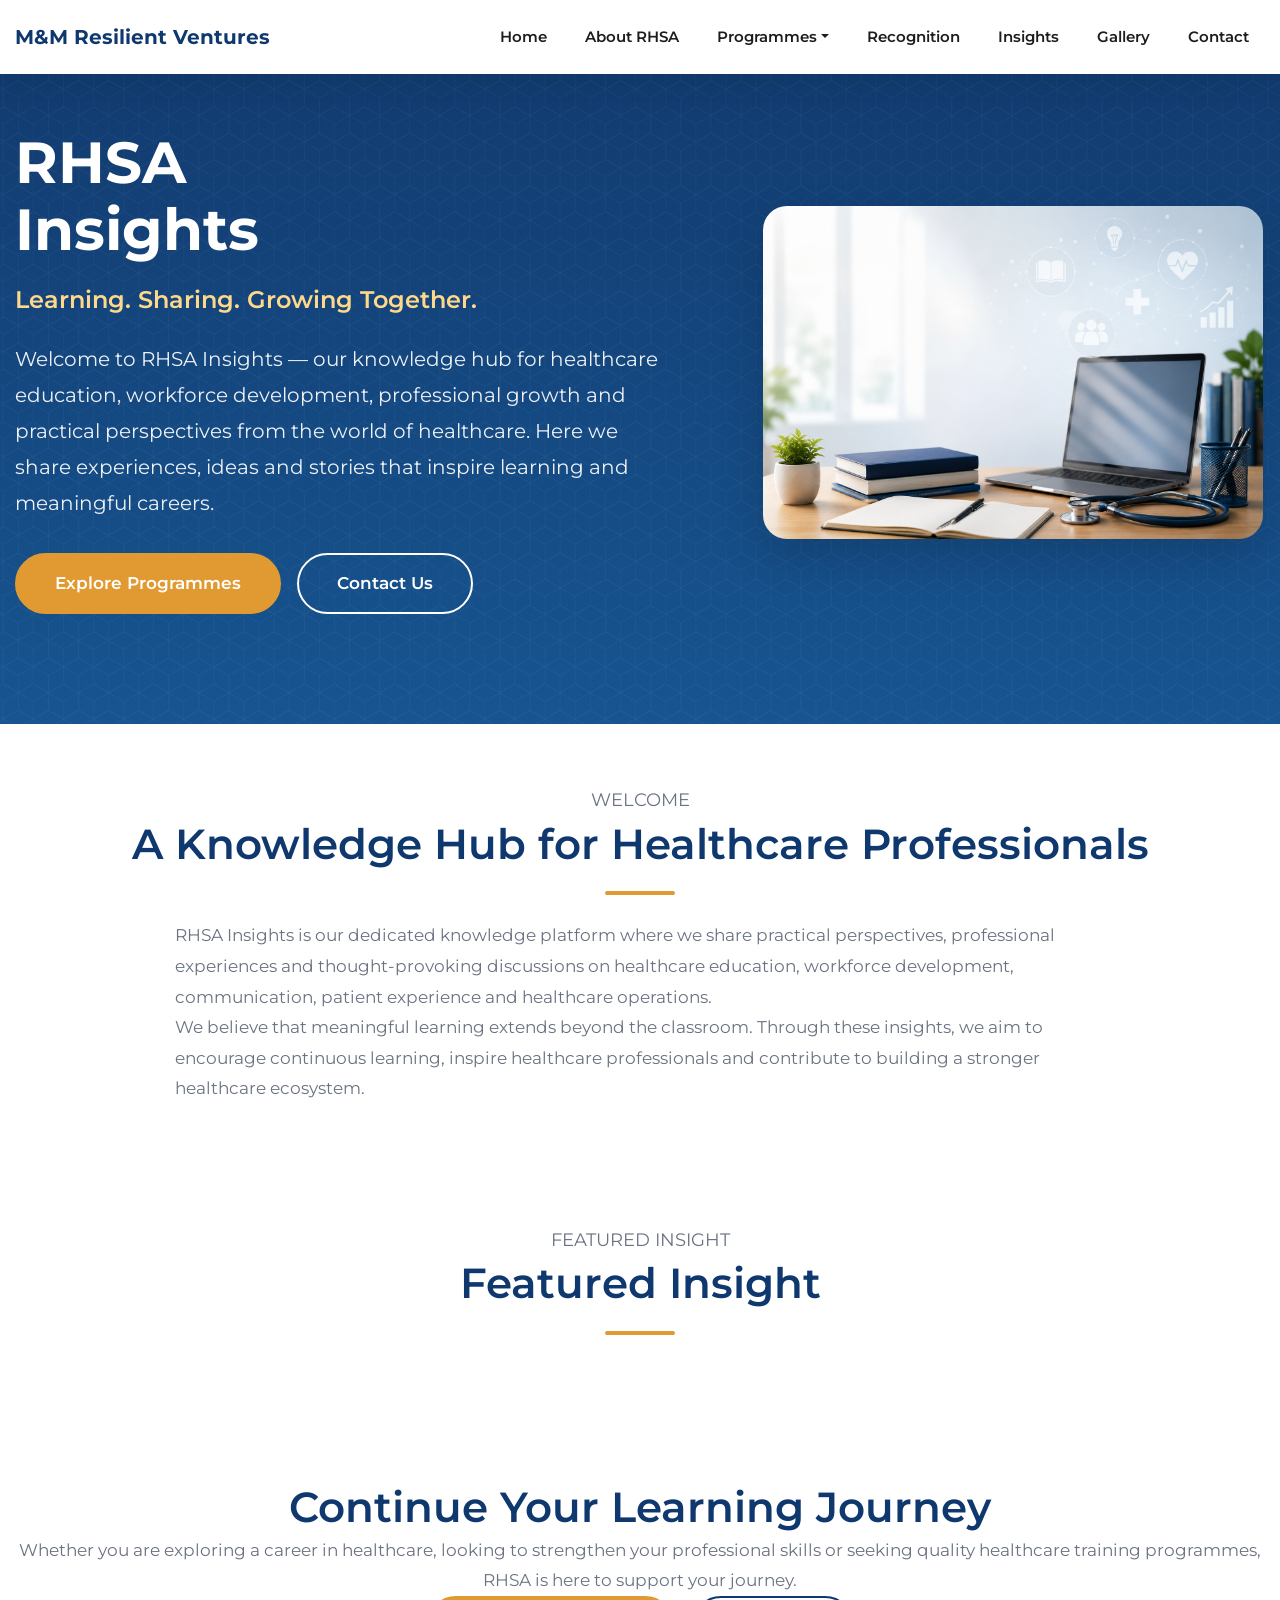
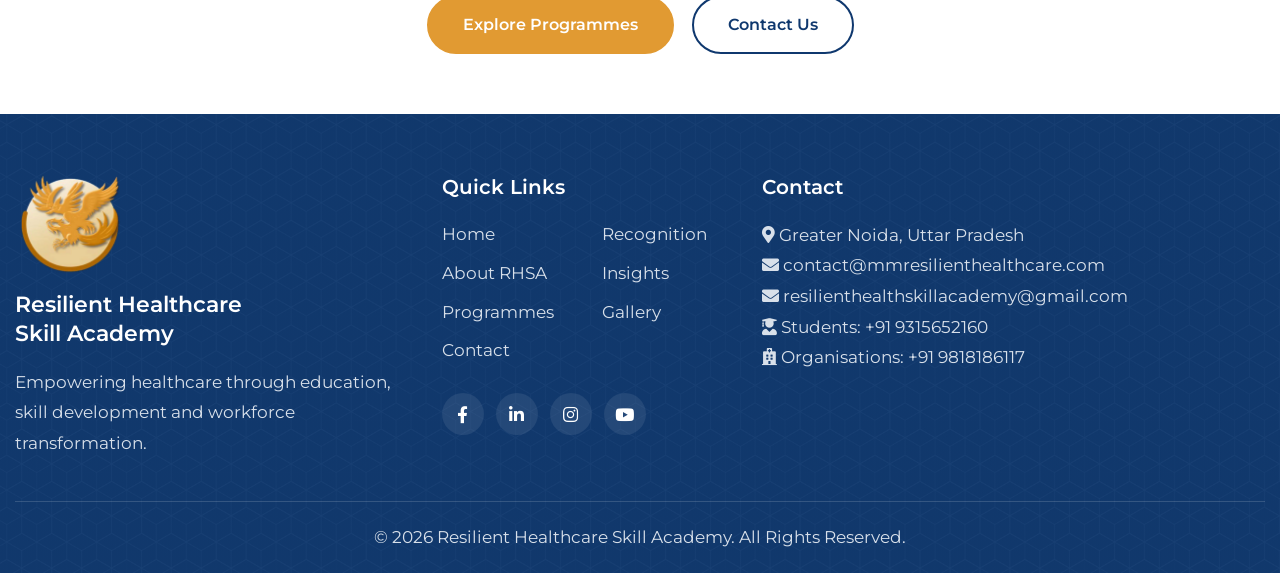
<file: insights.html>
<!DOCTYPE html>
<html lang="en">
<head>
    <meta charset="utf-8">
    <meta name="viewport" content="width=device-width, initial-scale=1, shrink-to-fit=no">

    <title>Insights | Resilient Healthcare Skill Academy</title>
    <meta name="description" content="Read RHSA Insights on healthcare education, healthcare careers, skill development, communication, workforce readiness and professional growth.">
    <meta name="keywords" content="RHSA Insights, Healthcare Blog, Healthcare Education, Skill Development, Healthcare Careers, Professional Development, Healthcare Training">
    <meta name="author" content="M&M Resilient Ventures Pvt. Ltd.">

    <link href="https://fonts.googleapis.com/css?family=Montserrat:300,400,500,600,700,800&display=swap" rel="stylesheet">
    <link href="css/bootstrap.css" rel="stylesheet">
    <link href="css/fontawesome-all.css" rel="stylesheet">
    <link href="css/swiper.css" rel="stylesheet">
    <link href="css/magnific-popup.css" rel="stylesheet">
    <link href="css/styles.css" rel="stylesheet">
    <link href="css/insights-notion.css" rel="stylesheet">
    <link rel="icon" href="images/favicon.png">
</head>

<body data-spy="scroll" data-target=".fixed-top">

<nav class="navbar navbar-expand-lg navbar-light fixed-top rhsa-navbar">
    <div class="container">
        <a class="navbar-brand parent-brand" href="https://mmresilienthealthcare.com" target="_blank" rel="noopener noreferrer">
            M&M Resilient Ventures
        </a>

        <button class="navbar-toggler" type="button" data-toggle="collapse" data-target="#navbarSupportedContent" aria-controls="navbarSupportedContent" aria-expanded="false" aria-label="Toggle navigation">
            <span class="navbar-toggler-icon"></span>
        </button>

        <div class="collapse navbar-collapse" id="navbarSupportedContent">
            <ul class="navbar-nav ml-auto">
                <li class="nav-item"><a class="nav-link" href="index.html">Home</a></li>
                <li class="nav-item"><a class="nav-link" href="about-rhsa.html">About RHSA</a></li>

                <li class="nav-item dropdown">
                    <a class="nav-link dropdown-toggle" href="#" data-toggle="dropdown" aria-haspopup="true" aria-expanded="false">Programmes</a>
                    <div class="dropdown-menu">
                        <a class="dropdown-item" href="programmes.html">All Programmes</a>
                        <div class="dropdown-divider"></div>
                        <a class="dropdown-item" href="entry-level-courses.html">Entry-Level Healthcare Courses</a>
                        <a class="dropdown-item" href="school-health-wellness.html">School Health &amp; Wellness Programme</a>
                        <a class="dropdown-item" href="workforce-upskilling programme.html">Workforce-upskilling programme</a>
                    </div>
                </li>

                <li class="nav-item"><a class="nav-link" href="recognition.html">Recognition</a></li>
                <li class="nav-item"><a class="nav-link" href="insights.html">Insights</a></li>
                <li class="nav-item"><a class="nav-link" href="gallery.html">Gallery</a></li>
                <li class="nav-item"><a class="nav-link" href="contact-us.html">Contact</a></li>
            </ul>
        </div>
    </div>
</nav>

<header class="page-hero">
    <div class="container">
        <div class="row align-items-center">
            <div class="col-lg-7">
                <div class="hero-content">
                    <h1>RHSA<br>Insights</h1>
                    <h2>Learning. Sharing. Growing Together.</h2>
                    <p>
                        Welcome to RHSA Insights — our knowledge hub for healthcare education,
                        workforce development, professional growth and practical perspectives
                        from the world of healthcare. Here we share experiences, ideas and
                        stories that inspire learning and meaningful careers.
                    </p>
                    <div class="hero-buttons">
                        <a href="programmes.html" class="btn btn-warning btn-lg">Explore Programmes</a>
                        <a href="contact-us.html" class="btn btn-outline-light btn-lg">Contact Us</a>
                    </div>
                </div>
            </div>

            <div class="col-lg-5 hero-image">
                <img src="images/insights-hero.png" class="img-fluid" alt="RHSA Insights">
            </div>
        </div>
    </div>
</header>

<!-- =====================================================
     WELCOME — REMAINS PART OF INSIGHTS
====================================================== -->
<section class="insights-intro section">
    <div class="container">
        <div class="section-title text-center">
            <span class="section-subtitle">WELCOME</span>
            <h2>A Knowledge Hub for Healthcare Professionals</h2>
            <div class="section-divider"></div>
        </div>

        <div class="row justify-content-center">
            <div class="col-lg-9">
                <div class="intro-content">
                    <p>
                        RHSA Insights is our dedicated knowledge platform where we share
                        practical perspectives, professional experiences and thought-provoking
                        discussions on healthcare education, workforce development,
                        communication, patient experience and healthcare operations.
                    </p>
                    <p>
                        We believe that meaningful learning extends beyond the classroom.
                        Through these insights, we aim to encourage continuous learning,
                        inspire healthcare professionals and contribute to building a
                        stronger healthcare ecosystem.
                    </p>
                </div>
            </div>
        </div>
    </div>
</section>

<!-- =====================================================
     FEATURED INSIGHT — CONTENT AND IMAGE COME FROM NOTION
====================================================== -->
<section class="featured-insight section">
    <div class="container">
        <div class="section-title text-center">
            <span class="section-subtitle">FEATURED INSIGHT</span>
            <h2>Featured Insight</h2>
            <div class="section-divider"></div>
        </div>

        <div class="row align-items-center">
            <div class="col-lg-5">
                <div class="featured-image"></div>
            </div>

            <div class="col-lg-7">
                <div class="featured-content"></div>
            </div>
        </div>
    </div>
</section>

<!-- =====================================================
     LATEST ARTICLES
     Populated automatically by js/notion.js.
     The featured article is excluded from this section.
====================================================== -->
<div id="rhsa-latest-insights"></div>

<!-- =====================================================
     CALL TO ACTION
====================================================== -->
<section class="insights-cta section">
    <div class="container">
        <div class="cta-box text-center">
            <h2>Continue Your Learning Journey</h2>
            <p>
                Whether you are exploring a career in healthcare,
                looking to strengthen your professional skills or
                seeking quality healthcare training programmes,
                RHSA is here to support your journey.
            </p>
            <div class="cta-buttons">
                <a href="programmes.html" class="btn btn-primary hero-btn">Explore Programmes</a>
                <a href="contact-us.html" class="btn btn-outline-primary hero-btn">Contact Us</a>
            </div>
        </div>
    </div>
</section>

<!-- =====================================================
     FOOTER
====================================================== -->
<footer class="footer-section">
    <div class="container">
        <div class="row">
            <div class="col-lg-4 mb-2">
                <img src="images/home-aboutus.png" class="footer-logo" alt="Resilient Healthcare Skill Academy">
                <h4>Resilient Healthcare<br>Skill Academy</h4>
                <p>Empowering healthcare through education, skill development and workforce transformation.</p>
            </div>

            <div class="col-lg-3 mb-2">
                <h5>Quick Links</h5>
                <div class="row">
                    <div class="col-6">
                        <ul class="footer-links">
                            <li><a href="index.html">Home</a></li>
                            <li><a href="about-rhsa.html">About RHSA</a></li>
                            <li><a href="programmes.html">Programmes</a></li>
                            <li><a href="contact-us.html">Contact</a></li>
                        </ul>
                    </div>
                    <div class="col-6">
                        <ul class="footer-links">
                            <li><a href="recognition.html">Recognition</a></li>
                            <li><a href="insights.html">Insights</a></li>
                            <li><a href="gallery.html">Gallery</a></li>
                        </ul>
                    </div>
                </div>

                <div class="footer-social">
                    <a href="https://www.facebook.com/resilienthealthcareskillacademy/" target="_blank" rel="noopener noreferrer" aria-label="Facebook"><i class="fab fa-facebook-f"></i></a>
                    <a href="https://www.linkedin.com/company/resilient-healthcare-skill-academy/" target="_blank" rel="noopener noreferrer" aria-label="LinkedIn"><i class="fab fa-linkedin-in"></i></a>
                    <a href="https://www.instagram.com/resilienthealthskillacademy/" target="_blank" rel="noopener noreferrer" aria-label="Instagram"><i class="fab fa-instagram"></i></a>
                    <a href="https://www.youtube.com/@resilienthealthskillacademy" target="_blank" rel="noopener noreferrer" aria-label="YouTube"><i class="fab fa-youtube"></i></a>
                </div>
            </div>

            <div class="col-lg-5 mb-2">
                <h5>Contact</h5>
                <p>
                    <a href="https://www.google.com/maps/place/Resilient+Healthcare+Skill+Academy,+Chaudhary+Ramprakash+Numberdar+Market,+Jhajhar+Rd,+Dankaur,+Greater+Noida,+Uttar+Pradesh+203201/" target="_blank" rel="noopener noreferrer">
                        <i class="fas fa-map-marker-alt"></i> Greater Noida, Uttar Pradesh
                    </a>
                </p>
                <p><i class="fas fa-envelope"></i> <a href="mailto:contact@mmresilienthealthcare.com">contact@mmresilienthealthcare.com</a></p>
                <p><i class="fas fa-envelope"></i> <a href="mailto:resilienthealthskillacademy@gmail.com">resilienthealthskillacademy@gmail.com</a></p>
                <p><i class="fas fa-user-graduate"></i> <a href="tel:+919315652160">Students: +91 9315652160</a></p>
                <p><i class="fas fa-hospital"></i> <a href="tel:+919818186117">Organisations: +91 9818186117</a></p>
            </div>
        </div>

        <hr>
        <div class="row">
            <div class="col-lg-12 text-center">
                <p class="copyright">© 2026 Resilient Healthcare Skill Academy. All Rights Reserved.</p>
            </div>
        </div>
    </div>
</footer>

<script src="js/jquery.min.js"></script>
<script src="js/popper.min.js"></script>
<script src="js/bootstrap.min.js"></script>
<script src="js/jquery.easing.min.js"></script>
<script src="js/swiper.min.js"></script>
<script src="js/jquery.magnific-popup.js"></script>
<script src="js/scripts.js"></script>
<script src="js/notion.js"></script>

</body>
</html>
</file>
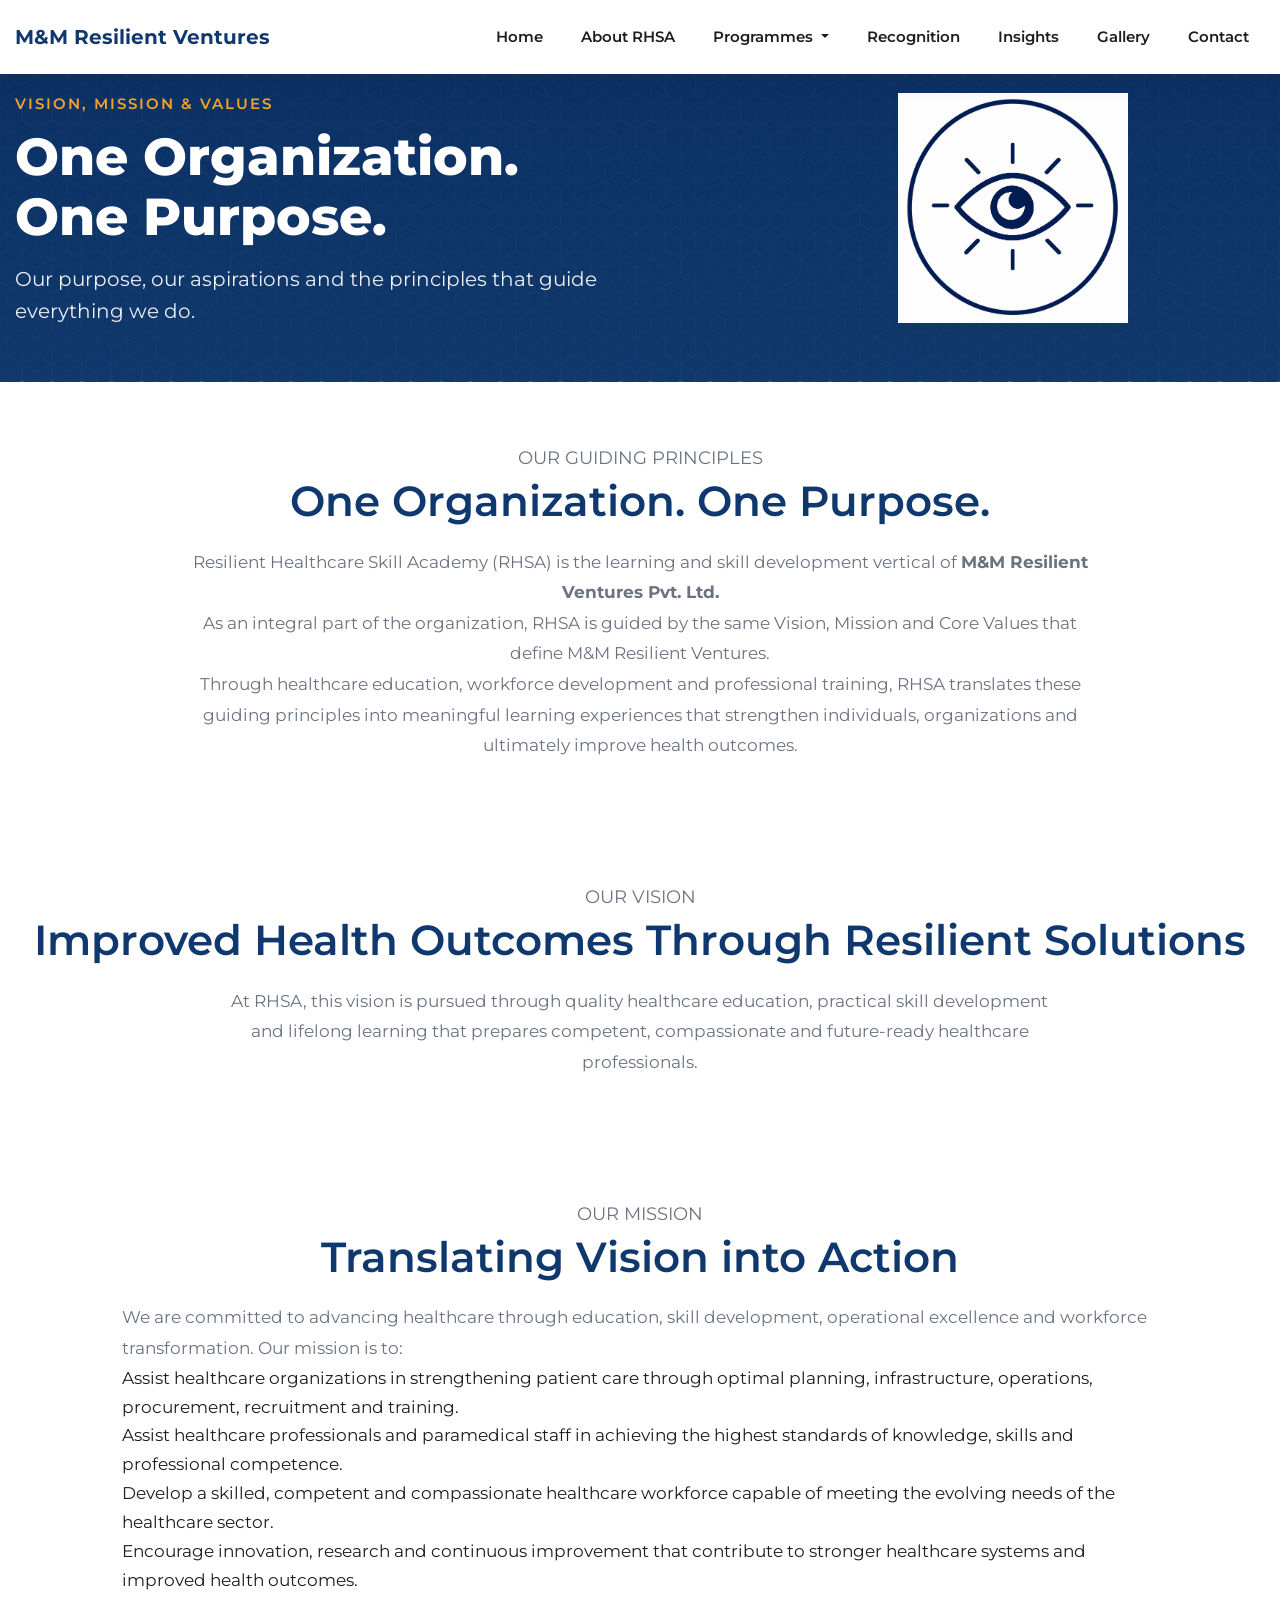
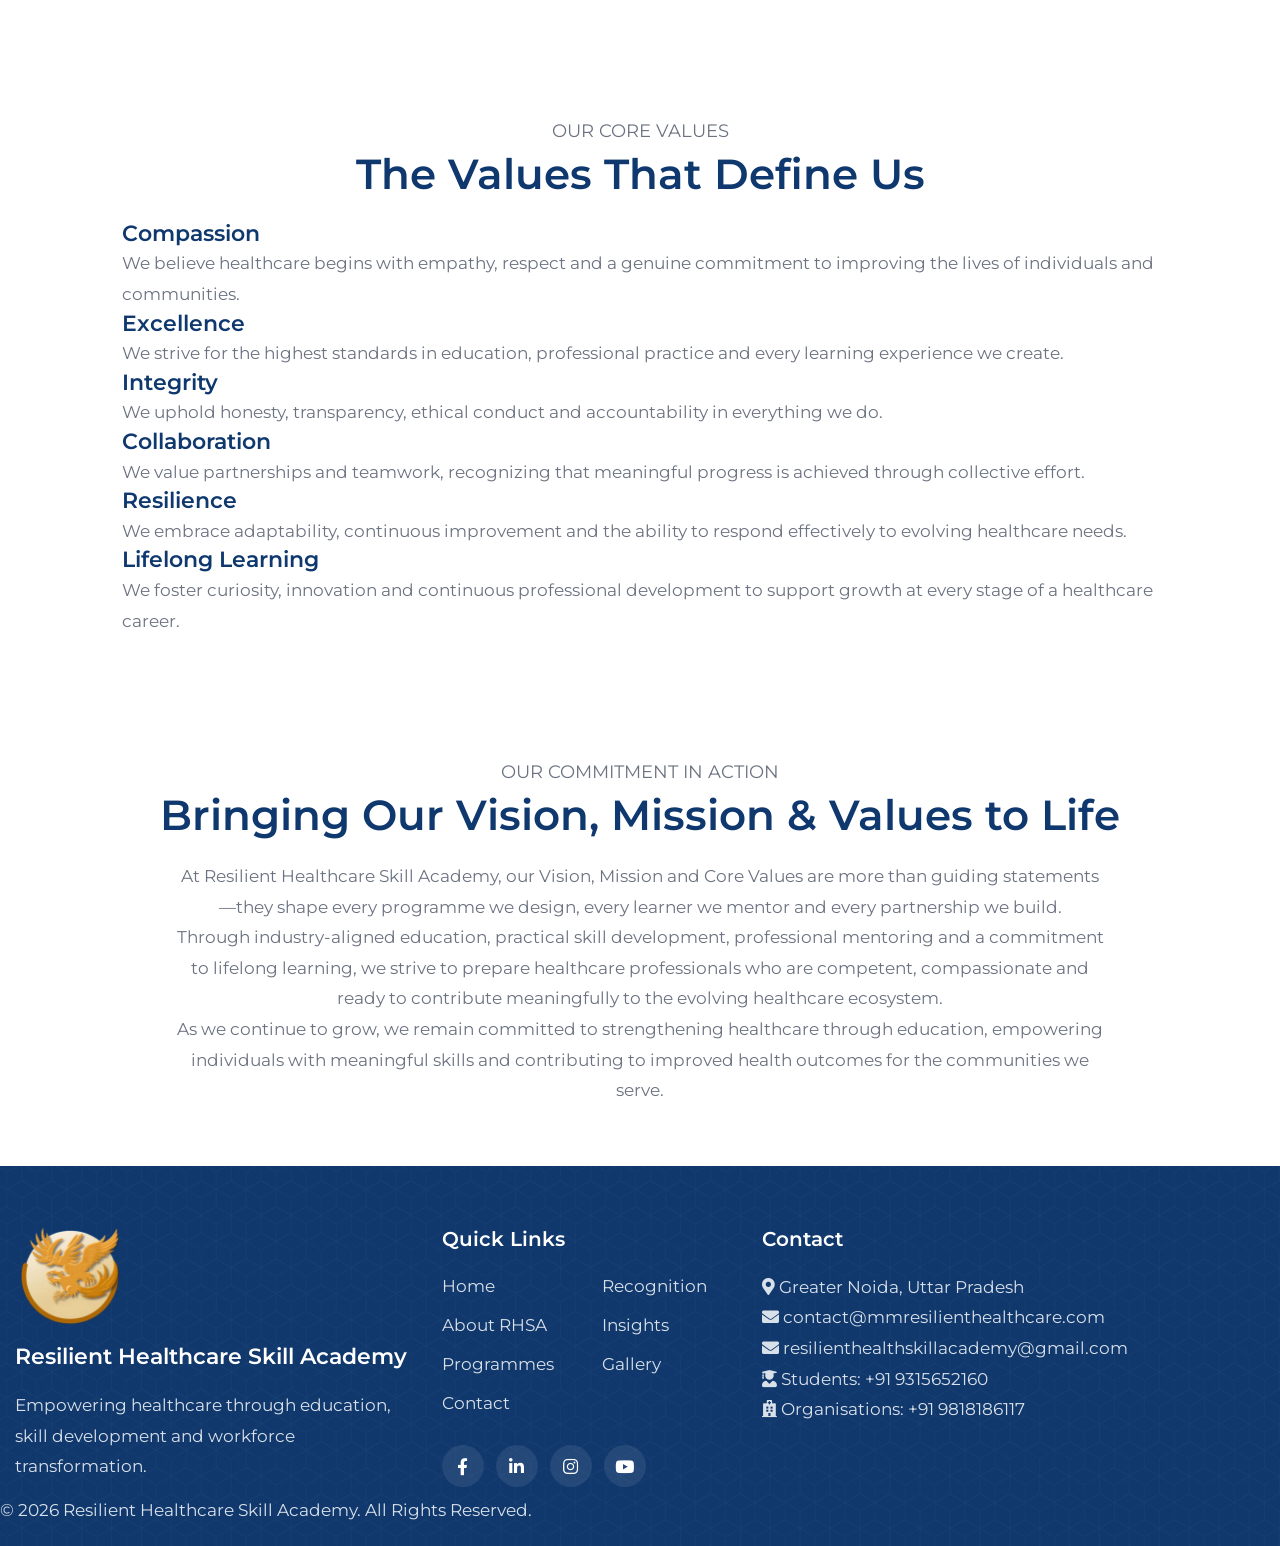
<file: vision-mission-values.html>
<!DOCTYPE html>
<html lang="en">

<head>

    <meta charset="utf-8">

    <meta name="viewport"
          content="width=device-width, initial-scale=1, shrink-to-fit=no">

   <!-- ==================================================
     SEO
================================================== -->

<title>Vision, Mission &amp; Values | Resilient Healthcare Skill Academy</title>

<meta name="description"
      content="Explore the vision, mission and core values that guide Resilient Healthcare Skill Academy (RHSA) in building skilled, competent and compassionate healthcare professionals.">

<meta name="keywords"
      content="RHSA Vision, RHSA Mission, RHSA Values, Resilient Healthcare Skill Academy, Healthcare Education, Healthcare Skill Development, Healthcare Workforce, M&M Resilient Ventures">

<meta name="author"
      content="M&M Resilient Ventures Pvt. Ltd.">


    <!-- Google Fonts -->

    <link href="https://fonts.googleapis.com/css?family=Montserrat:300,400,500,600,700,800&display=swap"
          rel="stylesheet">




    <!-- CSS -->

    <link href="css/bootstrap.css"
          rel="stylesheet">

    <link href="css/fontawesome-all.css"
          rel="stylesheet">

    <link href="css/swiper.css"
          rel="stylesheet">

<link href="css/magnific-popup.css"
      rel="stylesheet">

<link href="css/styles.css"
      rel="stylesheet">

<link href="css/contact-us.css" 
      rel="stylesheet">


    <!-- Favicon -->

    <link rel="icon"
          href="images/favicon.png">

</head>

<body data-spy="scroll"
      data-target=".fixed-top">





<!-- ===========================
        NAVIGATION
=========================== -->


<nav class="navbar navbar-expand-lg navbar-light fixed-top rhsa-navbar">

    <div class="container">

        <!-- Parent Company -->

        <a class="navbar-brand parent-brand"
           href="https://mmresilienthealthcare.com"
           target="_blank"
           rel="noopener noreferrer">

            M&M Resilient Ventures

        </a>



        <!-- Mobile Toggle -->

        <button class="navbar-toggler"
                type="button"
                data-toggle="collapse"
                data-target="#navbarSupportedContent"
                aria-controls="navbarSupportedContent"
                aria-expanded="false"
                aria-label="Toggle navigation">

            <span class="navbar-toggler-icon"></span>

        </button>



        <!-- Navigation -->

        <div class="collapse navbar-collapse"
             id="navbarSupportedContent">

            <ul class="navbar-nav ml-auto">

                <!-- Home -->

                <li class="nav-item">

                    <a class="nav-link"
                       href="index.html">

                        Home

                    </a>

                </li>

<!-- About RHSA -->

                <li class="nav-item">

                    <a class="nav-link"
                       href="about-rhsa.html">

                        About RHSA

                    </a>

    </li>




                <!-- Programmes -->

                <li class="nav-item dropdown">

                    <a class="nav-link dropdown-toggle"
                       href="#"
                       data-toggle="dropdown"
                       aria-haspopup="true"
                       aria-expanded="false">

                        Programmes

                    </a>

                    <div class="dropdown-menu">

                        <a class="dropdown-item"
                           href="programmes.html">

                            All Programmes

                        </a>

                        <div class="dropdown-divider"></div>

                        <a class="dropdown-item"
                           href="entry-level-courses.html">

                            Entry-Level Healthcare Courses

                        </a>

                        <a class="dropdown-item"
                           href="school-health-wellness.html">

                            School Health & Wellness Programme

                        </a>

                        <a class="dropdown-item"
                           href="workforce-upskilling programme.html">

                            Workforce-upskilling programme

                        </a>

                      
                    </div>

                </li>



                <!-- Recognition -->

              <li class="nav-item">

        <a class="nav-link"
           href="recognition.html">

            Recognition

        </a>

    </li>



                <!-- Insights -->

                 <li class="nav-item">

        <a class="nav-link"
           href="insights.html">

            Insights

        </a>

    </li>

                
              <!-- Gallery -->

    <li class="nav-item">

        <a class="nav-link"
           href="gallery.html">

            Gallery

        </a>

    </li>




                <!-- Contact -->

                <li class="nav-item">

                    <a class="nav-link"
                       href="contact-us.html">

                        Contact

                    </a>

                </li>

            </ul>

        </div>

    </div>

</nav>

<!-- ==================================================
     SECTION 01
     HERO
================================================== -->

<section class="vision-hero-section">

    <div class="container">

        <div class="row align-items-center">

            <!-- LEFT : TEXT -->

            <div class="col-lg-7">

                <div class="hero-content">

                    <span class="section-subtitle">
                        VISION, MISSION &amp; VALUES
                    </span>

                    <h1>
                        One Organization.<br>
                        One Purpose.
                    </h1>

                    <div class="hero-line"></div>

                    <p>
                        Our purpose, our aspirations and the principles
                        that guide everything we do.
                    </p>

                </div>

            </div>


            <!-- RIGHT : VISION ICON -->

            <div class="col-lg-5">

                <div class="vision-hero-icon">

                    <img src="images/icon-vision.png"
                         alt="Vision, Mission and Values">

                </div>

            </div>

        </div>

    </div>

</section>


<!-- ==================================================
     SECTION 02
     OUR GUIDING PRINCIPLES
================================================== -->

<section class="guiding-principles-section">

    <div class="container">

        <div class="section-title text-center">

            <span class="section-subtitle">

                OUR GUIDING PRINCIPLES

            </span>

            <h2>

                One Organization. One Purpose.

            </h2>

            <div class="title-line"></div>

        </div>

        <div class="row justify-content-center">

            <div class="col-lg-9">

                <div class="principles-content text-center">

                    <p>

                        Resilient Healthcare Skill Academy (RHSA) is the learning
                        and skill development vertical of
                        <strong>M&amp;M Resilient Ventures Pvt. Ltd.</strong>

                    </p>

                    <p>

                        As an integral part of the organization, RHSA is guided
                        by the same Vision, Mission and Core Values that define
                        M&amp;M Resilient Ventures.

                    </p>

                    <p>

                        Through healthcare education, workforce development and
                        professional training, RHSA translates these guiding
                        principles into meaningful learning experiences that
                        strengthen individuals, organizations and ultimately
                        improve health outcomes.

                    </p>

                </div>

            </div>

        </div>

    </div>

</section>


<!-- ==================================================
     SECTION 03
     OUR VISION
================================================== -->

<section class="vision-section">

    <div class="container">

        <div class="section-title text-center">

            <span class="section-subtitle">

                OUR VISION

            </span>

            <h2>

                Improved Health Outcomes Through
                Resilient Solutions

            </h2>

            <div class="title-line"></div>

        </div>

        <div class="row justify-content-center">

            <div class="col-lg-8">

                <div class="vision-content text-center">

                    <p>

                        At RHSA, this vision is pursued through quality
                        healthcare education, practical skill development and
                        lifelong learning that prepares competent,
                        compassionate and future-ready healthcare professionals.

                    </p>

                </div>

            </div>

        </div>

    </div>

</section>


<!-- ==================================================
     SECTION 04
     OUR MISSION
================================================== -->

<section class="mission-section">

    <div class="container">

        <div class="section-title text-center">

            <span class="section-subtitle">

                OUR MISSION

            </span>

            <h2>

                Translating Vision into Action

            </h2>

            <div class="title-line"></div>

        </div>

        <div class="row justify-content-center">

            <div class="col-lg-10">

                <div class="mission-content">

                    <p>

                        We are committed to advancing healthcare through
                        education, skill development, operational excellence
                        and workforce transformation. Our mission is to:

                    </p>

                    <ul class="mission-list">

                        <li>

                            Assist healthcare organizations in strengthening
                            patient care through optimal planning,
                            infrastructure, operations, procurement,
                            recruitment and training.

                        </li>

                        <li>

                            Assist healthcare professionals and paramedical
                            staff in achieving the highest standards of
                            knowledge, skills and professional competence.

                        </li>

                        <li>

                            Develop a skilled, competent and compassionate
                            healthcare workforce capable of meeting the
                            evolving needs of the healthcare sector.

                        </li>

                        <li>

                            Encourage innovation, research and continuous
                            improvement that contribute to stronger
                            healthcare systems and improved health outcomes.

                        </li>

                    </ul>

                </div>

            </div>

        </div>

    </div>

</section>

<!-- ==================================================
     SECTION 05
     OUR CORE VALUES
================================================== -->

<section class="values-section">

    <div class="container">

        <div class="section-title text-center">

            <span class="section-subtitle">

                OUR CORE VALUES

            </span>

            <h2>

                The Values That Define Us

            </h2>

            <div class="title-line"></div>

        </div>

        <div class="row justify-content-center">

            <div class="col-lg-10">

                <div class="values-content">

                    <div class="value-item">

                        <h4>Compassion</h4>

                        <p>

                            We believe healthcare begins with empathy, respect
                            and a genuine commitment to improving the lives of
                            individuals and communities.

                        </p>

                    </div>

                    <div class="value-item">

                        <h4>Excellence</h4>

                        <p>

                            We strive for the highest standards in education,
                            professional practice and every learning experience
                            we create.

                        </p>

                    </div>

                    <div class="value-item">

                        <h4>Integrity</h4>

                        <p>

                            We uphold honesty, transparency, ethical conduct and
                            accountability in everything we do.

                        </p>

                    </div>

                    <div class="value-item">

                        <h4>Collaboration</h4>

                        <p>

                            We value partnerships and teamwork, recognizing that
                            meaningful progress is achieved through collective
                            effort.

                        </p>

                    </div>

                    <div class="value-item">

                        <h4>Resilience</h4>

                        <p>

                            We embrace adaptability, continuous improvement and
                            the ability to respond effectively to evolving
                            healthcare needs.

                        </p>

                    </div>

                    <div class="value-item">

                        <h4>Lifelong Learning</h4>

                        <p>

                            We foster curiosity, innovation and continuous
                            professional development to support growth at every
                            stage of a healthcare career.

                        </p>

                    </div>

                </div>

            </div>

        </div>

    </div>

</section>


<!-- ==================================================
     SECTION 06
     OUR COMMITMENT IN ACTION
================================================== -->

<section class="commitment-section">

    <div class="container">

        <div class="section-title text-center">

            <span class="section-subtitle">

                OUR COMMITMENT IN ACTION

            </span>

            <h2>

                Bringing Our Vision, Mission & Values to Life

            </h2>

            <div class="title-line"></div>

        </div>

        <div class="row justify-content-center">

            <div class="col-lg-9">

                <div class="commitment-content text-center">

                    <p>

                        At Resilient Healthcare Skill Academy, our Vision,
                        Mission and Core Values are more than guiding
                        statements—they shape every programme we design,
                        every learner we mentor and every partnership we build.

                    </p>

                    <p>

                        Through industry-aligned education, practical skill
                        development, professional mentoring and a commitment to
                        lifelong learning, we strive to prepare healthcare
                        professionals who are competent, compassionate and ready
                        to contribute meaningfully to the evolving healthcare
                        ecosystem.

                    </p>

                    <p>

                        As we continue to grow, we remain committed to
                        strengthening healthcare through education, empowering
                        individuals with meaningful skills and contributing to
                        improved health outcomes for the communities we serve.

                    </p>

                </div>

            </div>

        </div>

    </div>

</section>

<!-- =====================================================
                    FOOTER
====================================================== -->

<footer class="footer-section">

    <div class="container">

        <div class="row">

            <!-- ======================================
                    RHSA
            ======================================= -->

            <div class="col-lg-4 mb-2">

                <img src="images/home-aboutus.png"
                     class="footer-logo"
                     alt="Resilient Healthcare Skill Academy">

                <h4>

                    Resilient Healthcare
                    Skill Academy

                </h4>

                <p>

                    Empowering healthcare through
                    education, skill development
                    and workforce transformation.

                </p>

            </div>



            <!-- ======================================
                    QUICK LINKS
            ======================================= -->

            <div class="col-lg-3 mb-2">

                <h5>

                    Quick Links

                </h5>

                <div class="row">

    <div class="col-6">

        <ul class="footer-links">

            <li><a href="index.html">Home</a></li>

            <li><a href="about-rhsa.html">About RHSA</a></li>

            <li><a href="programmes.html">Programmes</a></li>

            <li><a href="contact-us.html">Contact</a></li>

        </ul>

    </div>

    <div class="col-6">

        <ul class="footer-links">

            <li><a href="recognition.html">Recognition</a></li>

            <li><a href="insights.html">Insights</a></li>

            <li><a href="gallery.html">Gallery</a></li>

        </ul>

    </div>

</div>

               <div class="footer-social">

    <a href="https://www.facebook.com/resilienthealthcareskillacademy/"
       target="_blank"
       rel="noopener noreferrer"
       aria-label="Facebook">

        <i class="fab fa-facebook-f"></i>

    </a>

    <a href="https://www.linkedin.com/company/resilient-healthcare-skill-academy/"
       target="_blank"
       rel="noopener noreferrer"
       aria-label="LinkedIn">

        <i class="fab fa-linkedin-in"></i>

    </a>

    <a href="https://www.instagram.com/resilienthealthskillacademy/"
       target="_blank"
       rel="noopener noreferrer"
       aria-label="Instagram">

        <i class="fab fa-instagram"></i>

    </a>

    <a href="https://www.youtube.com/@resilienthealthskillacademy"
       target="_blank"
       rel="noopener noreferrer"
       aria-label="YouTube">

        <i class="fab fa-youtube"></i>

    </a>

</div>

            </div>


            <!-- ======================================
                    CONTACT
            ======================================= -->

      

<div class="col-lg-5 mb-2">

    <h5>

        Contact

    </h5>

    <p>

        <a href="https://www.google.com/maps/place/Resilient+Healthcare+Skill+Academy,+Chaudhary+Ramprakash+Numberdar+Market,+Jhajhar+Rd,+Dankaur,+Greater+Noida,+Uttar+Pradesh+203201/"
           target="_blank"
           rel="noopener noreferrer">

            <i class="fas fa-map-marker-alt"></i>

            Greater Noida, Uttar Pradesh

        </a>

    </p>

    <p>

        <i class="fas fa-envelope"></i>

        <a href="mailto:contact@mmresilienthealthcare.com">

            contact@mmresilienthealthcare.com

        </a>

    </p>

    <p>

        <i class="fas fa-envelope"></i>

        <a href="mailto:resilienthealthskillacademy@gmail.com">

            resilienthealthskillacademy@gmail.com

        </a>

    </p>

    <p>

        <i class="fas fa-user-graduate"></i>

        <a href="tel:+919315652160">

            Students: +91 9315652160

        </a>

    </p>

    <p>

        <i class="fas fa-hospital"></i>

        <a href="tel:+919818186117">

            Organisations: +91 9818186117

        </a>

    </p>

</div>

        <hr>



        <div class="row">

            <div class="col-lg-12 text-center">

                <p class="copyright">

                    © 2026 Resilient Healthcare Skill Academy.
                    All Rights Reserved.

                </p>

            </div>

        </div>

    </div>

</footer>


<!-- ==========================================
                JAVASCRIPT
=========================================== -->

<script src="js/jquery.min.js"></script>

<script src="js/popper.min.js"></script>

<script src="js/bootstrap.min.js"></script>

<script src="js/jquery.easing.min.js"></script>

<script src="js/swiper.min.js"></script>

<script src="js/jquery.magnific-popup.js"></script>

<script src="js/scripts.js"></script>

</body>

</html>
</file>
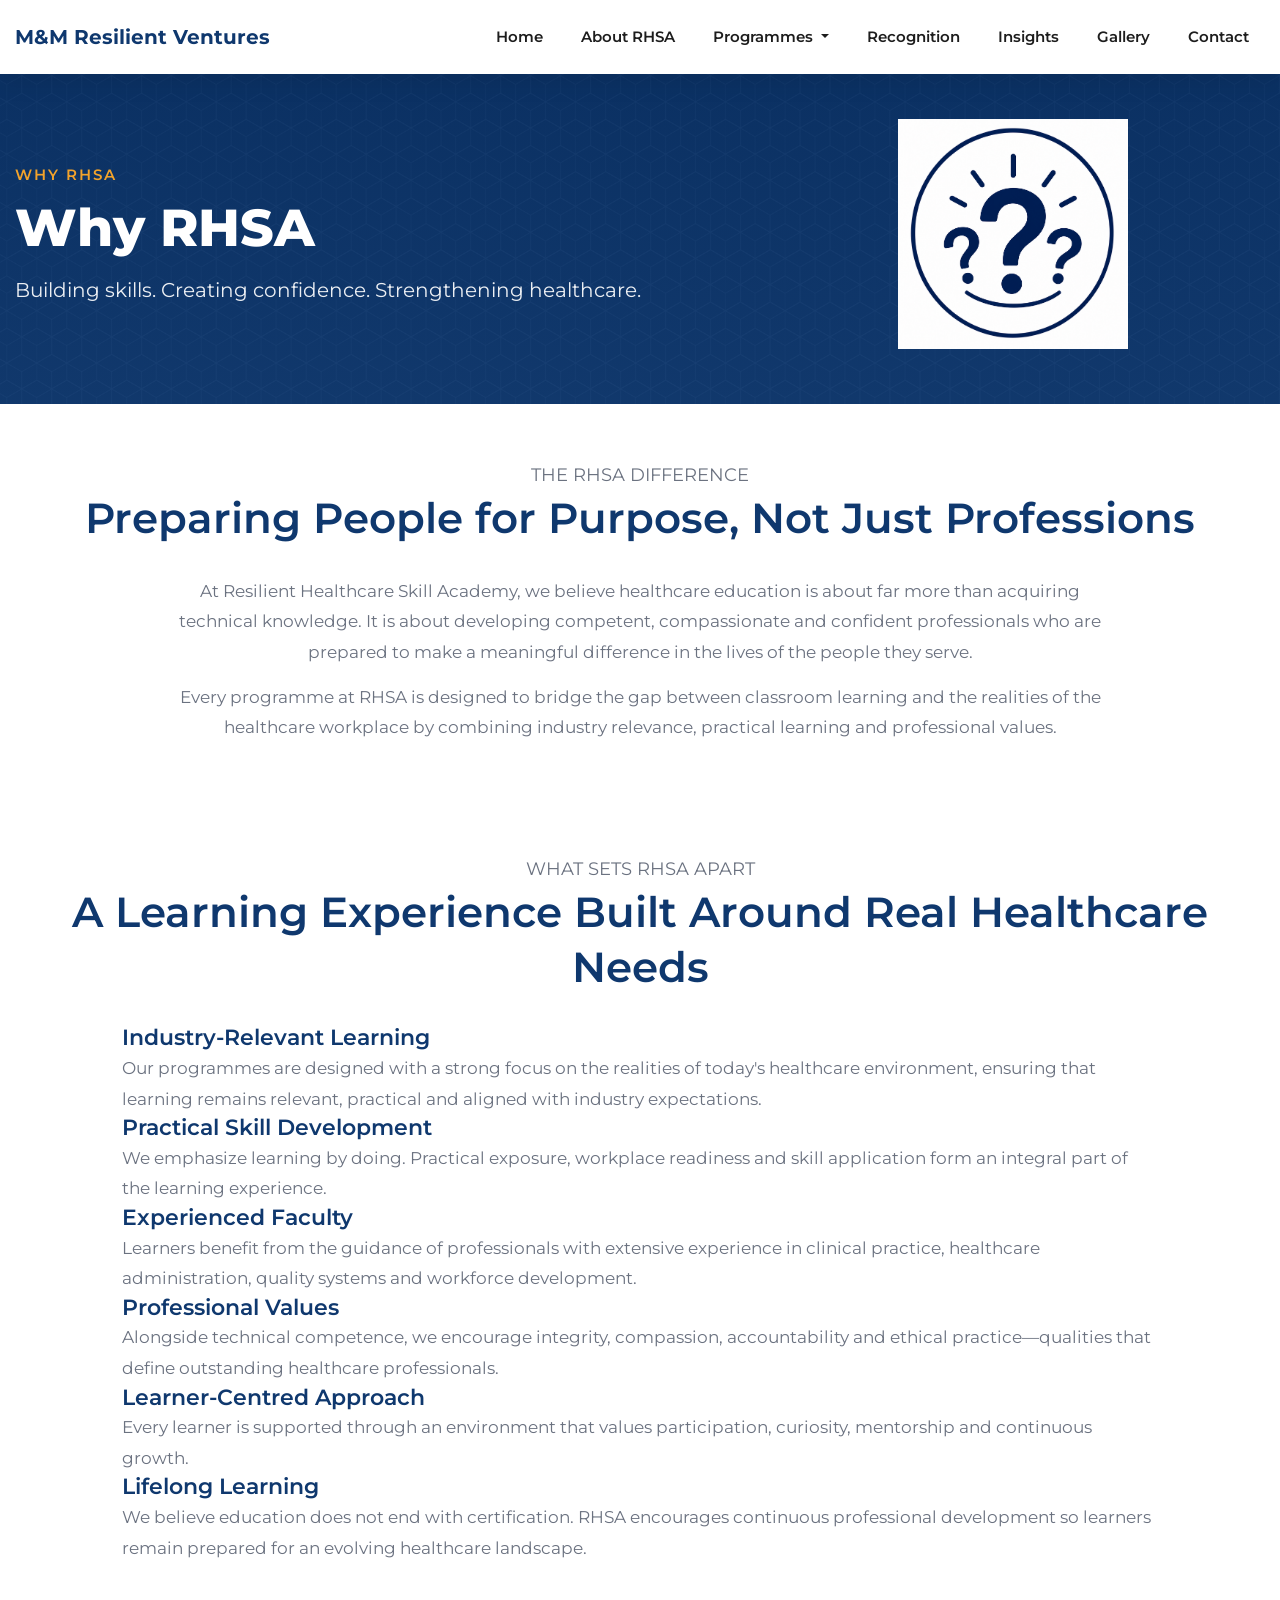
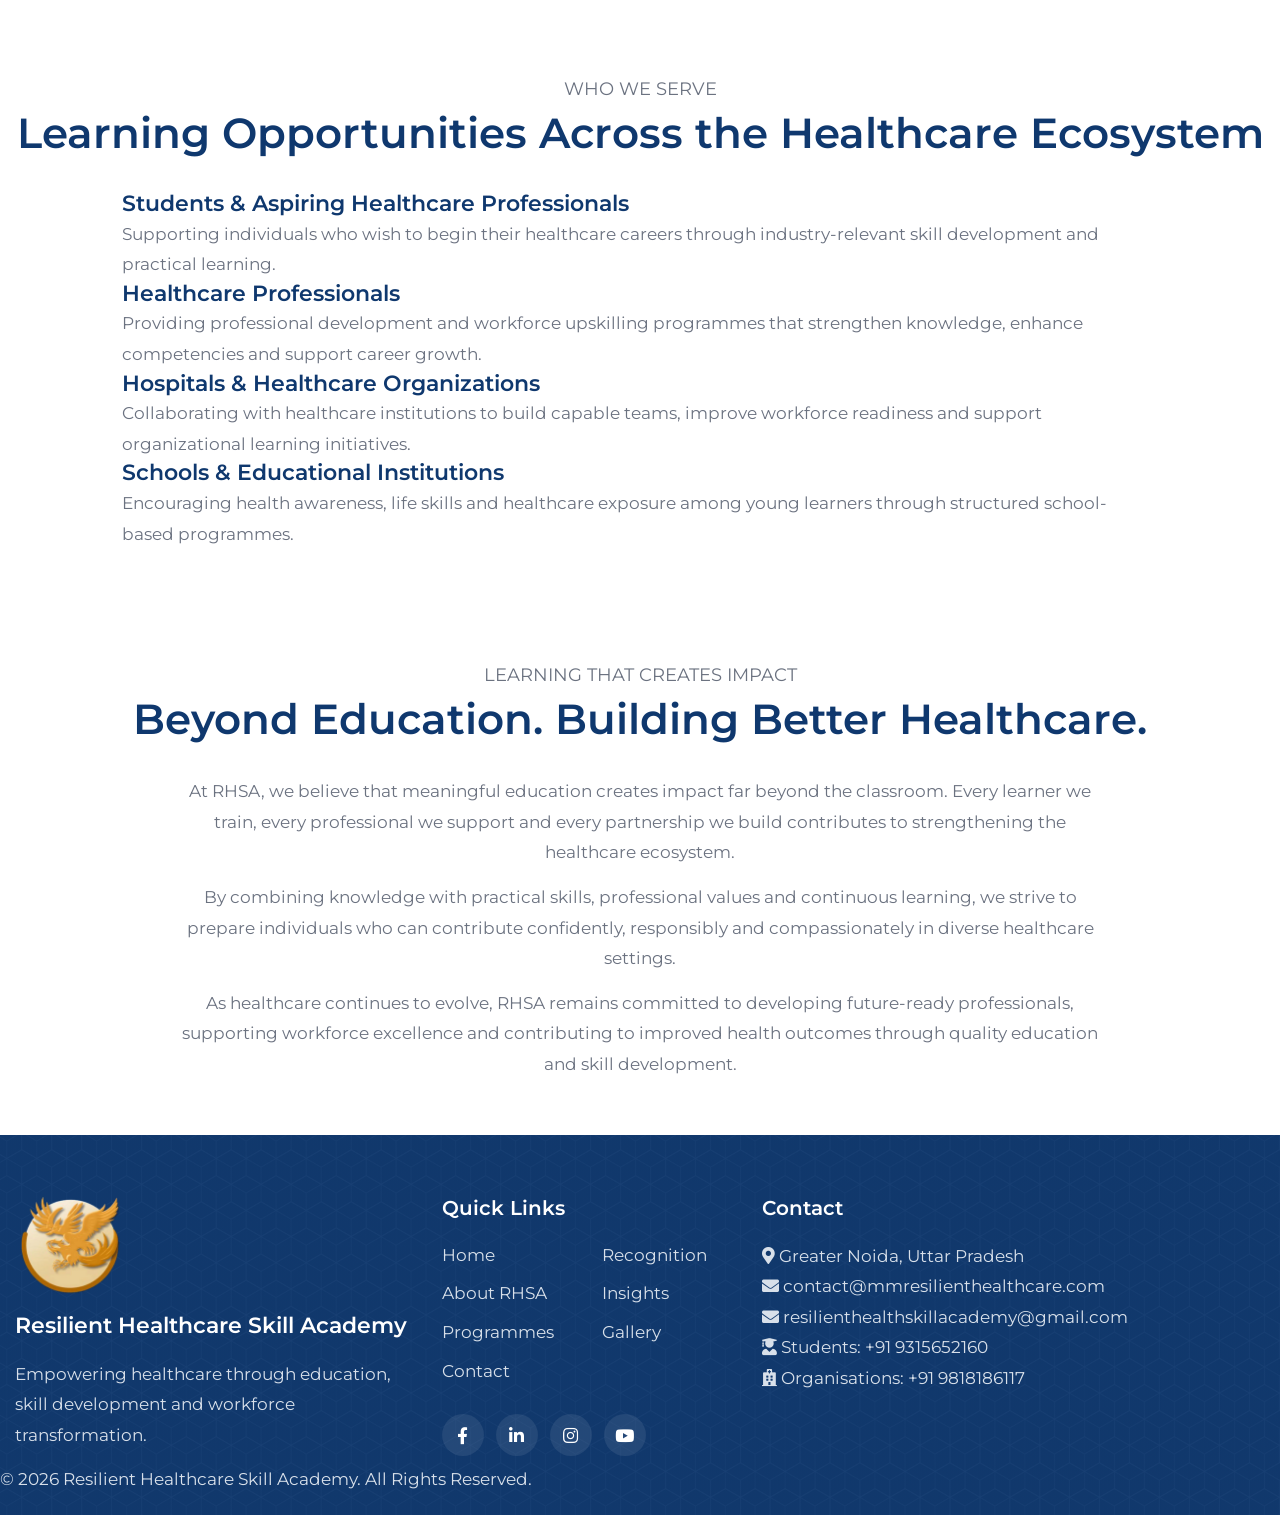
<file: why-rhsa.html>
<!DOCTYPE html>
<html lang="en">

<head>

    <meta charset="utf-8">

    <meta name="viewport"
          content="width=device-width, initial-scale=1, shrink-to-fit=no">

    <!-- SEO -->

    <title>Why RHSA | Resilient Healthcare Skill Academy</title>
   <meta name="description"
      content="Discover why Resilient Healthcare Skill Academy (RHSA) focuses on practical, industry-relevant healthcare education, skill development and workforce readiness.">

<meta name="keywords"
      content="Why RHSA, Resilient Healthcare Skill Academy, RHSA, Healthcare Skill Development, Healthcare Training, Practical Healthcare Education, Workforce Readiness, Healthcare Professionals">
          content="M&M Resilient Ventures Pvt. Ltd.">




    <!-- Google Fonts -->

    <link href="https://fonts.googleapis.com/css?family=Montserrat:300,400,500,600,700,800&display=swap"
          rel="stylesheet">




    <!-- CSS -->

    <link href="css/bootstrap.css"
          rel="stylesheet">

    <link href="css/fontawesome-all.css"
          rel="stylesheet">

    <link href="css/swiper.css"
          rel="stylesheet">

<link href="css/magnific-popup.css"
      rel="stylesheet">

<link href="css/styles.css"
      rel="stylesheet">

<link href="css/contact-us.css" 
      rel="stylesheet">


    <!-- Favicon -->

    <link rel="icon"
          href="images/favicon.png">

</head>

<body data-spy="scroll"
      data-target=".fixed-top">





<!-- ===========================
        NAVIGATION
=========================== -->


<nav class="navbar navbar-expand-lg navbar-light fixed-top rhsa-navbar">

    <div class="container">

        <!-- Parent Company -->

        <a class="navbar-brand parent-brand"
           href="https://mmresilienthealthcare.com"
           target="_blank"
           rel="noopener noreferrer">

            M&M Resilient Ventures

        </a>



        <!-- Mobile Toggle -->

        <button class="navbar-toggler"
                type="button"
                data-toggle="collapse"
                data-target="#navbarSupportedContent"
                aria-controls="navbarSupportedContent"
                aria-expanded="false"
                aria-label="Toggle navigation">

            <span class="navbar-toggler-icon"></span>

        </button>



        <!-- Navigation -->

        <div class="collapse navbar-collapse"
             id="navbarSupportedContent">

            <ul class="navbar-nav ml-auto">

                <!-- Home -->

                <li class="nav-item">

                    <a class="nav-link"
                       href="index.html">

                        Home

                    </a>

                </li>

<!-- About RHSA -->

                <li class="nav-item">

                    <a class="nav-link"
                       href="about-rhsa.html">

                        About RHSA

                    </a>

    </li>




                <!-- Programmes -->

                <li class="nav-item dropdown">

                    <a class="nav-link dropdown-toggle"
                       href="#"
                       data-toggle="dropdown"
                       aria-haspopup="true"
                       aria-expanded="false">

                        Programmes

                    </a>

                    <div class="dropdown-menu">

                        <a class="dropdown-item"
                           href="programmes.html">

                            All Programmes

                        </a>

                        <div class="dropdown-divider"></div>

                        <a class="dropdown-item"
                           href="entry-level-courses.html">

                            Entry-Level Healthcare Courses

                        </a>

                        <a class="dropdown-item"
                           href="school-health-wellness.html">

                            School Health & Wellness Programme

                        </a>

                        <a class="dropdown-item"
                           href="workforce-upskilling programme.html">

                            Workforce-upskilling programme

                        </a>

                      
                    </div>

                </li>



                <!-- Recognition -->

              <li class="nav-item">

        <a class="nav-link"
           href="recognition.html">

            Recognition

        </a>

    </li>



                <!-- Insights -->

                 <li class="nav-item">

        <a class="nav-link"
           href="insights.html">

            Insights

        </a>

    </li>

                
              <!-- Gallery -->

    <li class="nav-item">

        <a class="nav-link"
           href="gallery.html">

            Gallery

        </a>

    </li>




                <!-- Contact -->

                <li class="nav-item">

                    <a class="nav-link"
                       href="contact-us.html">

                        Contact

                    </a>

                </li>

            </ul>

        </div>

    </div>

</nav>



<!-- ==================================================
     SECTION 01
     HERO
================================================== -->

<section class="why-rhsa-hero-section">

    <div class="container">

        <div class="row align-items-center">

            <!-- LEFT : TEXT -->

            <div class="col-lg-7">

                <div class="hero-content">

                    <span class="section-subtitle">
                        WHY RHSA
                    </span>

                    <h1>
                        Why RHSA
                    </h1>

                    <div class="hero-line"></div>

                    <p>
                        Building skills. Creating confidence.
                        Strengthening healthcare.
                    </p>

                </div>

            </div>


            <!-- RIGHT : QUESTION MARK ICON -->

            <div class="col-lg-5">

                <div class="why-rhsa-hero-icon">

                    <img src="images/icon-why.png"
                         alt="Why RHSA">

                </div>

            </div>

        </div>

    </div>

</section>

<!-- ==================================================
     SECTION 02
     THE RHSA DIFFERENCE
================================================== -->

<section class="rhsa-difference-section">

    <div class="container">

        <div class="section-title text-center">

            <span class="section-subtitle">

                THE RHSA DIFFERENCE

            </span>

            <h2>

                Preparing People for Purpose,
                Not Just Professions

            </h2>

            <div class="title-line"></div>

        </div>

        <div class="row justify-content-center">

            <div class="col-lg-9">

                <div class="difference-content text-center">

                    <p>

                        At Resilient Healthcare Skill Academy, we believe
                        healthcare education is about far more than acquiring
                        technical knowledge. It is about developing competent,
                        compassionate and confident professionals who are
                        prepared to make a meaningful difference in the lives of
                        the people they serve.

                    </p>

                    <p>

                        Every programme at RHSA is designed to bridge the gap
                        between classroom learning and the realities of the
                        healthcare workplace by combining industry relevance,
                        practical learning and professional values.

                    </p>

                </div>

            </div>

        </div>

    </div>

</section>



<!-- ==================================================
     SECTION 03
     WHAT SETS RHSA APART
================================================== -->

<section class="why-rhsa-section">

    <div class="container">

        <div class="section-title text-center">

            <span class="section-subtitle">

                WHAT SETS RHSA APART

            </span>

            <h2>

                A Learning Experience Built Around
                Real Healthcare Needs

            </h2>

            <div class="title-line"></div>

        </div>

        <div class="row justify-content-center">

            <div class="col-lg-10">

                <div class="why-content">

                    <div class="why-item">

                        <h4>

                            Industry-Relevant Learning

                        </h4>

                        <p>

                            Our programmes are designed with a strong focus on
                            the realities of today's healthcare environment,
                            ensuring that learning remains relevant, practical
                            and aligned with industry expectations.

                        </p>

                    </div>

                    <div class="why-item">

                        <h4>

                            Practical Skill Development

                        </h4>

                        <p>

                            We emphasize learning by doing. Practical exposure,
                            workplace readiness and skill application form an
                            integral part of the learning experience.

                        </p>

                    </div>

                    <div class="why-item">

                        <h4>

                            Experienced Faculty

                        </h4>

                        <p>

                            Learners benefit from the guidance of professionals
                            with extensive experience in clinical practice,
                            healthcare administration, quality systems and
                            workforce development.

                        </p>

                    </div>

                    <div class="why-item">

                        <h4>

                            Professional Values

                        </h4>

                        <p>

                            Alongside technical competence, we encourage
                            integrity, compassion, accountability and ethical
                            practice—qualities that define outstanding
                            healthcare professionals.

                        </p>

                    </div>

                    <div class="why-item">

                        <h4>

                            Learner-Centred Approach

                        </h4>

                        <p>

                            Every learner is supported through an environment
                            that values participation, curiosity, mentorship
                            and continuous growth.

                        </p>

                    </div>

                    <div class="why-item">

                        <h4>

                            Lifelong Learning

                        </h4>

                        <p>

                            We believe education does not end with certification.
                            RHSA encourages continuous professional development
                            so learners remain prepared for an evolving
                            healthcare landscape.

                        </p>

                    </div>

                </div>

            </div>

        </div>

    </div>

</section>


<!-- ==================================================
     SECTION 04
     WHO WE SERVE
================================================== -->

<section class="who-we-serve-section">

    <div class="container">

        <div class="section-title text-center">

            <span class="section-subtitle">

                WHO WE SERVE

            </span>

            <h2>

                Learning Opportunities Across
                the Healthcare Ecosystem

            </h2>

            <div class="title-line"></div>

        </div>

        <div class="row justify-content-center">

            <div class="col-lg-10">

                <div class="serve-content">

                    <div class="serve-item">

                        <h4>

                            Students & Aspiring Healthcare Professionals

                        </h4>

                        <p>

                            Supporting individuals who wish to begin their
                            healthcare careers through industry-relevant skill
                            development and practical learning.

                        </p>

                    </div>

                    <div class="serve-item">

                        <h4>

                            Healthcare Professionals

                        </h4>

                        <p>

                            Providing professional development and workforce
                            upskilling programmes that strengthen knowledge,
                            enhance competencies and support career growth.

                        </p>

                    </div>

                    <div class="serve-item">

                        <h4>

                            Hospitals & Healthcare Organizations

                        </h4>

                        <p>

                            Collaborating with healthcare institutions to build
                            capable teams, improve workforce readiness and
                            support organizational learning initiatives.

                        </p>

                    </div>

                    <div class="serve-item">

                        <h4>

                            Schools & Educational Institutions

                        </h4>

                        <p>

                            Encouraging health awareness, life skills and
                            healthcare exposure among young learners through
                            structured school-based programmes.

                        </p>

                    </div>

                </div>

            </div>

        </div>

    </div>

</section>


<!-- ==================================================
     SECTION 05
     LEARNING THAT CREATES IMPACT
================================================== -->

<section class="impact-section">

    <div class="container">

        <div class="section-title text-center">

            <span class="section-subtitle">

                LEARNING THAT CREATES IMPACT

            </span>

            <h2>

                Beyond Education.
                Building Better Healthcare.

            </h2>

            <div class="title-line"></div>

        </div>

        <div class="row justify-content-center">

            <div class="col-lg-9">

                <div class="impact-content text-center">

                    <p>

                        At RHSA, we believe that meaningful education creates
                        impact far beyond the classroom. Every learner we train,
                        every professional we support and every partnership we
                        build contributes to strengthening the healthcare
                        ecosystem.

                    </p>

                    <p>

                        By combining knowledge with practical skills,
                        professional values and continuous learning, we strive
                        to prepare individuals who can contribute confidently,
                        responsibly and compassionately in diverse healthcare
                        settings.

                    </p>

                    <p>

                        As healthcare continues to evolve, RHSA remains
                        committed to developing future-ready professionals,
                        supporting workforce excellence and contributing to
                        improved health outcomes through quality education and
                        skill development.

                    </p>

                </div>

            </div>

        </div>

    </div>

</section>



<!-- =====================================================
                    FOOTER
====================================================== -->

<footer class="footer-section">

    <div class="container">

        <div class="row">

            <!-- ======================================
                    RHSA
            ======================================= -->

            <div class="col-lg-4 mb-2">

                <img src="images/home-aboutus.png"
                     class="footer-logo"
                     alt="Resilient Healthcare Skill Academy">

                <h4>

                    Resilient Healthcare
                    Skill Academy

                </h4>

                <p>

                    Empowering healthcare through
                    education, skill development
                    and workforce transformation.

                </p>

            </div>



            <!-- ======================================
                    QUICK LINKS
            ======================================= -->

            <div class="col-lg-3 mb-2">

                <h5>

                    Quick Links

                </h5>

                <div class="row">

    <div class="col-6">

        <ul class="footer-links">

            <li><a href="index.html">Home</a></li>

            <li><a href="about-rhsa.html">About RHSA</a></li>

            <li><a href="programmes.html">Programmes</a></li>

            <li><a href="contact-us.html">Contact</a></li>

        </ul>

    </div>

    <div class="col-6">

        <ul class="footer-links">

            <li><a href="recognition.html">Recognition</a></li>

            <li><a href="insights.html">Insights</a></li>

            <li><a href="gallery.html">Gallery</a></li>

        </ul>

    </div>

</div>

               <div class="footer-social">

    <a href="https://www.facebook.com/resilienthealthcareskillacademy/"
       target="_blank"
       rel="noopener noreferrer"
       aria-label="Facebook">

        <i class="fab fa-facebook-f"></i>

    </a>

    <a href="https://www.linkedin.com/company/resilient-healthcare-skill-academy/"
       target="_blank"
       rel="noopener noreferrer"
       aria-label="LinkedIn">

        <i class="fab fa-linkedin-in"></i>

    </a>

    <a href="https://www.instagram.com/resilienthealthskillacademy/"
       target="_blank"
       rel="noopener noreferrer"
       aria-label="Instagram">

        <i class="fab fa-instagram"></i>

    </a>

    <a href="https://www.youtube.com/@resilienthealthskillacademy"
       target="_blank"
       rel="noopener noreferrer"
       aria-label="YouTube">

        <i class="fab fa-youtube"></i>

    </a>

</div>

            </div>


            <!-- ======================================
                    CONTACT
            ======================================= -->

      

<div class="col-lg-5 mb-2">

    <h5>

        Contact

    </h5>

    <p>

        <a href="https://www.google.com/maps/place/Resilient+Healthcare+Skill+Academy,+Chaudhary+Ramprakash+Numberdar+Market,+Jhajhar+Rd,+Dankaur,+Greater+Noida,+Uttar+Pradesh+203201/"
           target="_blank"
           rel="noopener noreferrer">

            <i class="fas fa-map-marker-alt"></i>

            Greater Noida, Uttar Pradesh

        </a>

    </p>

    <p>

        <i class="fas fa-envelope"></i>

        <a href="mailto:contact@mmresilienthealthcare.com">

            contact@mmresilienthealthcare.com

        </a>

    </p>

    <p>

        <i class="fas fa-envelope"></i>

        <a href="mailto:resilienthealthskillacademy@gmail.com">

            resilienthealthskillacademy@gmail.com

        </a>

    </p>

    <p>

        <i class="fas fa-user-graduate"></i>

        <a href="tel:+919315652160">

            Students: +91 9315652160

        </a>

    </p>

    <p>

        <i class="fas fa-hospital"></i>

        <a href="tel:+919818186117">

            Organisations: +91 9818186117

        </a>

    </p>

</div>

        <hr>



        <div class="row">

            <div class="col-lg-12 text-center">

                <p class="copyright">

                    © 2026 Resilient Healthcare Skill Academy.
                    All Rights Reserved.

                </p>

            </div>

        </div>

    </div>

</footer>


<!-- ==========================================
                JAVASCRIPT
=========================================== -->

<script src="js/jquery.min.js"></script>

<script src="js/popper.min.js"></script>

<script src="js/bootstrap.min.js"></script>

<script src="js/jquery.easing.min.js"></script>

<script src="js/swiper.min.js"></script>

<script src="js/jquery.magnific-popup.js"></script>

<script src="js/scripts.js"></script>

</body>

</html>
</file>
<file: css/styles.css>
/*==========================================================
01. ROOT VARIABLES
==========================================================*/

:root{

    /*------------------------------------------------------
    Brand Colours
    ------------------------------------------------------*/

    --primary:#0F386E;
    --secondary:#E19A32;

    --white:#FFFFFF;
    --light:#F7F9FC;
    --dark:#1D1D1D;
    --grey:#6B7280;

    /*------------------------------------------------------
    Typography
    ------------------------------------------------------*/

    --font-family:'Montserrat',sans-serif;

    --h1:58px;
    --h2:42px;
    --h3:26px;
    --h4:22px;

    --body-lg:20px;
    --body:17px;
    --body-sm:15px;

    /*------------------------------------------------------
    Border Radius
    ------------------------------------------------------*/

    --radius-sm:12px;
    --radius:18px;
    --radius-lg:24px;
    --radius-pill:50px;

    /*------------------------------------------------------
    Shadows
    ------------------------------------------------------*/

    --shadow-sm:0 8px 24px rgba(0,0,0,.08);

    --shadow:
    0 12px 32px rgba(0,0,0,.10);

    --shadow-lg:
    0 20px 45px rgba(0,0,0,.15);

    /*------------------------------------------------------
    Transitions
    ------------------------------------------------------*/

    --transition:.35s ease;

    /*------------------------------------------------------
    Section Spacing
    ------------------------------------------------------*/

    --section-space:60px;

    --section-gap:30px;

}

/*==========================================================
02. RESET
==========================================================*/

*{
    margin:0;
    padding:0;
    box-sizing:border-box;
}

html{
    scroll-behavior:smooth;
}

body{
    font-family:var(--font-family);
    font-size:var(--body);
    font-weight:400;
    line-height:1.7;
    color:var(--dark);
    background:var(--white);
    overflow-x:hidden;
    -webkit-font-smoothing:antialiased;
    text-rendering:optimizeLegibility;
}

img{
    display:block;
    max-width:100%;
    height:auto;
}

a{
    color:inherit;
    text-decoration:none;
    transition:var(--transition);
}

ul,
ol{
    list-style:none;
    margin:0;
    padding:0;
}

button,
input,
textarea,
select{
    font:inherit;
}

button{
    border:none;
    background:none;
    cursor:pointer;
}

:focus{
    outline:none;
}

::selection{
    background:var(--secondary);
    color:var(--white);
}

/*==========================================================
03. TYPOGRAPHY
==========================================================*/

/*----------------------------------------------------------
Headings
----------------------------------------------------------*/

h1,
h2,
h3,
h4,
h5,
h6{
    margin:0;
    font-weight:600;
    line-height:1.3;
    color:var(--primary);
}

h1{
    font-size:var(--h1);
    font-weight:700;
}

h2{
    font-size:var(--h2);
}

h3{
    font-size:var(--h3);
}

h4{
    font-size:var(--h4);
}

/*----------------------------------------------------------
Paragraph
----------------------------------------------------------*/

p{
    margin:0;
    font-size:var(--body);
    line-height:1.8;
    color:var(--grey);
}

/*----------------------------------------------------------
Section Header
----------------------------------------------------------*/

.section-header{
    text-align:center;
    max-width:820px;
    margin:0 auto 50px;
}

.section-label{
    display:inline-block;
    margin-bottom:12px;
    font-size:13px;
    font-weight:600;
    letter-spacing:2px;
    text-transform:uppercase;
    color:var(--secondary);
}

.section-title{
    margin-bottom:18px;
}

.section-subtitle{
    font-size:18px;
    line-height:1.8;
    color:var(--grey);
}

/*----------------------------------------------------------
Divider
----------------------------------------------------------*/

.section-divider,
.card-divider{
    width:70px;
    height:4px;
    margin:20px auto 25px;
    border-radius:10px;
    background:var(--secondary);
}

/* Left-aligned divider */

.card-divider{
    margin:18px 0 22px;
}

/*==========================================================
04. LAYOUT
==========================================================*/

/*----------------------------------------------------------
Container
----------------------------------------------------------*/

.container{
    width:100%;
    max-width:1320px;
    margin:0 auto;
    padding:0 15px;
}

/*----------------------------------------------------------
Sections
----------------------------------------------------------*/

section{
    padding:var(--section-space) 0;
    position:relative;
}

.section-sm{
    padding:60px 0;
}

.section-lg{
    padding:120px 0;
}

/*----------------------------------------------------------
Background Utilities
----------------------------------------------------------*/

.bg-white{
    background:var(--white);
}

.bg-light{
    background:var(--light);
}

.bg-primary{
    background:var(--primary);
    color:var(--white);
}

/*----------------------------------------------------------
Content Width
----------------------------------------------------------*/

.content-width{
    max-width:760px;
}

.content-width-lg{
    max-width:900px;
}

.content-center{
    margin-left:auto;
    margin-right:auto;
    text-align:center;
}

/*----------------------------------------------------------
Spacing Utilities
----------------------------------------------------------*/

.mb-20{
    margin-bottom:20px;
}

.mb-30{
    margin-bottom:30px;
}

.mb-40{
    margin-bottom:40px;
}

.mb-50{
    margin-bottom:50px;
}

.mb-60{
    margin-bottom:60px;
}

.mt-20{
    margin-top:20px;
}

.mt-30{
    margin-top:30px;
}

.mt-40{
    margin-top:40px;
}

.mt-50{
    margin-top:50px;
}

/*----------------------------------------------------------
Image Utilities
----------------------------------------------------------*/

.img-rounded{
    border-radius:var(--radius);
}

.img-shadow{
    box-shadow:var(--shadow-lg);
}

/*==========================================================
05. BUTTON SYSTEM
==========================================================*/

/*----------------------------------------------------------
Base Button
----------------------------------------------------------*/

.btn{
    display:inline-flex;
    align-items:center;
    justify-content:center;
    gap:10px;

    padding:15px 34px;

    font-size:16px;
    font-weight:600;

    border-radius:var(--radius-pill);

    transition:var(--transition);

    text-decoration:none;

    cursor:pointer;
}

/*----------------------------------------------------------
Primary Button
----------------------------------------------------------*/

.btn-primary,
.btn-warning{

    background:var(--secondary);

    color:var(--white);

    border:2px solid var(--secondary);

}

.btn-primary:hover,
.btn-warning:hover{

    background:#C98219;

    border-color:#C98219;

    color:var(--white);

    transform:translateY(-3px);

    box-shadow:var(--shadow);

}

/*----------------------------------------------------------
Outline Light Button
----------------------------------------------------------*/

.btn-outline-light{

    background:transparent;

    color:var(--white);

    border:2px solid var(--white);

}

.btn-outline-light:hover{

    background:var(--white);

    color:var(--primary);

    transform:translateY(-3px);

    box-shadow:var(--shadow);

}

/*----------------------------------------------------------
Outline Primary Button
----------------------------------------------------------*/

.btn-outline-primary{

    background:transparent;

    color:var(--primary);

    border:2px solid var(--primary);

}

.btn-outline-primary:hover{

    background:var(--primary);

    color:var(--white);

    transform:translateY(-3px);

}

/*----------------------------------------------------------
Button Sizes
----------------------------------------------------------*/

.btn-sm{

    padding:10px 22px;

    font-size:14px;

}

.btn-lg{

    padding:16px 38px;

    font-size:17px;

}

/*----------------------------------------------------------
Button Group
----------------------------------------------------------*/

.hero-buttons,
.button-group{

    display:flex;

    flex-wrap:wrap;

    gap:16px;

    margin-top:30px;

}

/*==========================================================
06. NAVBAR
==========================================================*/

/*----------------------------------------------------------
Navigation Bar
----------------------------------------------------------*/

.rhsa-navbar{

    background:var(--white);

    padding:14px 0;

    box-shadow:0 8px 25px rgba(0,0,0,.08);

    transition:var(--transition);

    z-index:999;
}

/*----------------------------------------------------------
Brand
----------------------------------------------------------*/

.parent-brand{

    font-size:20px;

    font-weight:700;

    color:var(--primary)!important;

    transition:var(--transition);

}

.parent-brand:hover{

    color:var(--secondary)!important;

}

/*----------------------------------------------------------
Navigation Links
----------------------------------------------------------*/

.navbar-nav{

    align-items:center;

}

.navbar-nav .nav-item{

    margin-left:6px;

}

.navbar-nav .nav-link{

    padding:10px 16px !important;

    font-size:15px;

    font-weight:600;

    color:var(--dark)!important;

    border-radius:var(--radius-sm);

    transition:var(--transition);

}

.navbar-nav .nav-link:hover,

.navbar-nav .nav-link.active{

    color:var(--secondary)!important;

}

/*----------------------------------------------------------
Dropdown
----------------------------------------------------------*/

.dropdown-menu{

    border:none;

    border-radius:var(--radius);

    padding:12px;

    min-width:260px;

    box-shadow:var(--shadow);

}

.dropdown-item{

    padding:12px 18px;

    font-size:15px;

    border-radius:10px;

    transition:var(--transition);

}

.dropdown-item:hover{

    background:var(--light);

    color:var(--secondary);

}

.dropdown-divider{

    margin:8px 0;

}

/*----------------------------------------------------------
Mobile Toggle
----------------------------------------------------------*/

.navbar-toggler{

    border:none;

    box-shadow:none;

}

.navbar-toggler:focus{

    box-shadow:none;

}

/*==========================================================
07. HERO SYSTEM
==========================================================*/

/*----------------------------------------------------------
Home Hero
----------------------------------------------------------*/

.hero-section{

    position:relative;

    padding:130px 0 110px;

    background:
    linear-gradient(
    rgba(15,56,110,.95),
    rgba(21,86,149,.95)),
    url("../images/header-background.jpg");

    background-size:cover;
    background-position:center;
    background-repeat:no-repeat;

    color:var(--white);

    overflow:hidden;
}

/*----------------------------------------------------------
Inner Page Hero
----------------------------------------------------------*/

.page-hero{

    position:relative;

    padding:130px 0 110px;

    background:
    linear-gradient(
    rgba(15,56,110,.95),
    rgba(21,86,149,.95)),
    url("../images/header-background.jpg");

    background-size:cover;
    background-position:center;
    background-repeat:no-repeat;

    color:var(--white);

    overflow:hidden;
}

/*----------------------------------------------------------
Hero Content
----------------------------------------------------------*/

.hero-content{

    max-width:680px;

}

.hero-content h1{

    font-size:var(--h1);

    font-weight:700;

    color:var(--white);

    margin-bottom:20px;

    line-height:1.15;

}

.hero-content h2{

    font-size:24px;

    font-weight:600;

    color:#FFD98A;

    margin-bottom:24px;

    line-height:1.4;

}

.hero-content p{

    font-size:20px;

    color:rgba(255,255,255,.92);

    line-height:1.8;

    margin-bottom:32px;

    max-width:650px;

}

/*----------------------------------------------------------
Hero Image
----------------------------------------------------------*/

.hero-image{

    display:flex;

    align-items:center;

    justify-content:center;

}

.hero-image img{

    width:100%;

    max-width:500px;

    border-radius:var(--radius-lg);

    box-shadow:var(--shadow-lg);

}

/*----------------------------------------------------------
Hero Buttons
----------------------------------------------------------*/

.hero-buttons{

    display:flex;

    flex-wrap:wrap;

    gap:16px;

}

/*----------------------------------------------------------
Hero Alignment
----------------------------------------------------------*/

.hero-section .row,
.page-hero .row{

    align-items:center;

    min-height:480px;

}

/*==========================================================
08. CARD SYSTEM
==========================================================*/

/*----------------------------------------------------------
Base Card
----------------------------------------------------------*/

.card{

    position:relative;

    height:100%;

    background:var(--white);

    border:none;

    border-radius:var(--radius);

    overflow:hidden;

    box-shadow:var(--shadow-sm);

    transition:var(--transition);

}

.card:hover{

    transform:translateY(-8px);

    box-shadow:var(--shadow-lg);

}

/*----------------------------------------------------------
Card Body
----------------------------------------------------------*/

.card-body{

    padding:32px;

}

/*----------------------------------------------------------
Card Title
----------------------------------------------------------*/

.card-title{

    margin-bottom:18px;

    font-size:var(--h3);

    font-weight:600;

    color:var(--primary);

    line-height:1.35;

}

/*----------------------------------------------------------
Card Text
----------------------------------------------------------*/

.card-text{

    font-size:var(--body);

    color:var(--grey);

    line-height:1.8;

}

/*----------------------------------------------------------
Card Divider
----------------------------------------------------------*/

.card-divider{

    width:65px;

    height:4px;

    background:var(--secondary);

    border-radius:20px;

    margin:18px 0 24px;

}

/*----------------------------------------------------------
Card Footer
----------------------------------------------------------*/

.card-footer{

    background:transparent;

    border:none;

    padding:0 32px 32px;

}

/*----------------------------------------------------------
Card Image
----------------------------------------------------------*/

.card img{

    width:100%;

    display:block;

}

/*----------------------------------------------------------
Equal Height Grid
----------------------------------------------------------*/

.card-grid{

    display:grid;

    gap:30px;

}

.card-grid-2{

    grid-template-columns:repeat(2,1fr);

}

.card-grid-3{

    grid-template-columns:repeat(3,1fr);

}

.card-grid-4{

    grid-template-columns:repeat(4,1fr);

}


/*----------------------------------------------------------
Commitment Grid
----------------------------------------------------------*/

.commitment-grid{

    display:grid;

    grid-template-columns:repeat(3,1fr);

    gap:40px;

    margin-top:50px;

}

.commitment-card{

    background:var(--white);

    padding:35px 30px;

    border-radius:var(--radius);

    text-align:center;

    box-shadow:var(--shadow-sm);

    transition:var(--transition);

    height:100%;

}

.commitment-card:hover{

    transform:translateY(-8px);

    box-shadow:var(--shadow-lg);

}

.commitment-card h3{

    margin:20px 0 15px;

}

.commitment-card p{

    margin:0;

}



/*==========================================================
09. ICON SYSTEM
==========================================================*/

/*----------------------------------------------------------
Icon Wrapper
----------------------------------------------------------*/

.icon-wrapper{

    width:100px;
    height:100px;

    margin:0 auto 28px;

    display:flex;
    align-items:center;
    justify-content:center;

}

/*----------------------------------------------------------
Icon Image
----------------------------------------------------------*/

.icon-wrapper img{

    width:90px;
    height:90px;

    object-fit:contain;

    transition:var(--transition);

}

/*----------------------------------------------------------
Card Hover Effect
----------------------------------------------------------*/

.card:hover .icon-wrapper img{

    transform:scale(1.08);

}

/*----------------------------------------------------------
Small Icons
----------------------------------------------------------*/

.icon-sm{

    width:60px;
    height:60px;

}

/*----------------------------------------------------------
Medium Icons
----------------------------------------------------------*/

.icon-md{

    width:90px;
    height:90px;

}

/*----------------------------------------------------------
Large Icons
----------------------------------------------------------*/

.icon-lg{

    width:120px;
    height:120px;

}

/*----------------------------------------------------------
Commitment Icons
----------------------------------------------------------*/

.commitment-icon{

    display:flex;

    justify-content:center;

    align-items:center;

    margin-bottom:25px;

}

.commitment-icon img{

    width:90px;

    height:90px;

    object-fit:contain;

    transition:var(--transition);

}

.commitment-card:hover .commitment-icon img{

    transform:scale(1.08);

}


/*==========================================================
10. FORM SYSTEM
==========================================================*/

/*----------------------------------------------------------
Form Group
----------------------------------------------------------*/

.form-group{

    margin-bottom:20px;

}

/*----------------------------------------------------------
Input Fields
----------------------------------------------------------*/

.form-control{

    width:100%;

    height:54px;

    padding:0 18px;

    border:1px solid #D8DDE5;

    border-radius:var(--radius-sm);

    font-size:16px;

    transition:var(--transition);

}

textarea.form-control{

    height:140px;

    padding:18px;

    resize:none;

}

/*----------------------------------------------------------
Focus
----------------------------------------------------------*/

.form-control:focus{

    border-color:var(--secondary);

    box-shadow:none;

}

/*----------------------------------------------------------
Placeholder
----------------------------------------------------------*/

::placeholder{

    color:#999;

}

/*==========================================================
11. FOOTER
==========================================================*/

.footer-section{

    padding:60px 0 20px;

    background:
    linear-gradient(
    rgba(15,56,110,.96),
    rgba(15,56,110,.96)),
    url("../images/header-background.jpg");

    background-size:cover;
    background-position:center;
    background-repeat:no-repeat;

    color:var(--white);

}

.footer-logo{

    width:110px;

    margin-bottom:15px;

}

.footer-section h4{

    color:var(--white);

    margin-bottom:18px;

}

.footer-section h5{

    color:var(--white);

    margin-bottom:20px;

}

.footer-section p{

    color:#D8E0EA;

}

.footer-links li{

    margin-bottom:10px;

}

.footer-links a{

    color:#D8E0EA;

    transition:var(--transition);

}

.footer-links a:hover{

    color:var(--secondary);

}

.footer-social{

    display:flex;

    gap:12px;

    margin-top:18px;

}

.footer-social a{

    width:42px;
    height:42px;

    display:flex;
    align-items:center;
    justify-content:center;

    border-radius:50%;

    background:rgba(255,255,255,.08);

    color:#fff;

    transition:var(--transition);

}

.footer-social a:hover{

    background:var(--secondary);

}

.footer-section hr{

    margin:35px 0 20px;

    border-color:rgba(255,255,255,.15);

}

.copyright{

    text-align:center;

    color:#C9D2DD;

}

/*==========================================================
12. RESPONSIVE
==========================================================*/

@media (max-width:991px){

    h1{

        font-size:44px;

    }

    h2{

        font-size:34px;

    }

    .hero-section,
    .page-hero{

        text-align:center;

        padding:110px 0 80px;

    }

    .hero-content{

        margin:0 auto;

    }

    .hero-image{

        margin-top:50px;

    }

    .hero-buttons{

        justify-content:center;

    }

    .card-grid-2,
    .card-grid-3,
    .card-grid-4{

        grid-template-columns:1fr;

    }

}

@media (max-width:767px){

    h1{

        font-size:36px;

    }

    h2{

        font-size:30px;

    }

    .btn{

        width:100%;

    }

    .hero-buttons{

        flex-direction:column;

    }

    section{

        padding:70px 0;

    }

}


/*==========================================================
13. TABLE SYSTEM
==========================================================*/

/*----------------------------------------------------------
Responsive Table Wrapper
----------------------------------------------------------*/

.table-responsive{

    width:100%;

    overflow-x:auto;

    border-radius:var(--radius);

    box-shadow:var(--shadow-sm);

    margin:30px 0;

}

/*----------------------------------------------------------
Table
----------------------------------------------------------*/

.rhsa-table{

    width:100%;

    border-collapse:collapse;

    background:var(--white);

    min-width:700px;

}

/*----------------------------------------------------------
Header
----------------------------------------------------------*/

.rhsa-table thead{

    background:var(--primary);

}

.rhsa-table thead th{

    padding:18px 20px;

    color:var(--white);

    font-size:16px;

    font-weight:600;

    text-align:left;

    border:none;

}

/*----------------------------------------------------------
Body
----------------------------------------------------------*/

.rhsa-table tbody td{

    padding:18px 20px;

    font-size:16px;

    color:var(--dark);

    border-bottom:1px solid #E8EDF3;

    vertical-align:top;

    line-height:1.7;

}

/*----------------------------------------------------------
Alternate Rows
----------------------------------------------------------*/

.rhsa-table tbody tr:nth-child(even){

    background:#FAFBFD;

}

/*----------------------------------------------------------
Hover
----------------------------------------------------------*/

.rhsa-table tbody tr:hover{

    background:#F3F8FD;

}

/*----------------------------------------------------------
Last Row
----------------------------------------------------------*/

.rhsa-table tbody tr:last-child td{

    border-bottom:none;

}

/*----------------------------------------------------------
Caption
----------------------------------------------------------*/

.table-caption{

    font-size:15px;

    color:var(--grey);

    margin-top:12px;

    font-style:italic;

}

/*==========================================================
14. CTA SYSTEM
==========================================================*/

.cta-section{

    padding:90px 0;

    background:
    linear-gradient(
    rgba(15,56,110,.96),
    rgba(21,86,149,.96)),
    url("../images/header-background.jpg");

    background-size:cover;
    background-position:center;
    background-repeat:no-repeat;

    color:var(--white);

    text-align:center;

}

.cta-content{

    max-width:850px;

    margin:auto;

}

.cta-content h2{

    color:var(--white);

    margin-bottom:20px;

}

.cta-content p{

    color:rgba(255,255,255,.90);

    font-size:19px;

    line-height:1.8;

    margin-bottom:35px;

}

.cta-buttons{

    display:flex;

    justify-content:center;

    flex-wrap:wrap;

    gap:18px;

}

/*==========================================================
15. ENQUIRY FORM
==========================================================*/

.enquiry-section{

    background:var(--light);

}

.enquiry-card{

    background:var(--white);

    border-radius:var(--radius);

    padding:40px;

    box-shadow:var(--shadow);

}

.enquiry-card h3{

    margin-bottom:15px;

}

.enquiry-card p{

    margin-bottom:30px;

}

.enquiry-form .form-group{

    margin-bottom:20px;

}

.enquiry-form .btn{

    width:100%;

}

/*==========================================================
16. REGISTRATION FORM
==========================================================*/

.registration-section{

    background:var(--light);

}

.registration-card{

    background:var(--white);

    padding:45px;

    border-radius:var(--radius);

    box-shadow:var(--shadow);

}

.registration-card h2{

    margin-bottom:18px;

}

.registration-card p{

    margin-bottom:35px;

}

.registration-form .row{

    margin-bottom:5px;

}

.registration-form .btn{

    width:100%;

    margin-top:15px;

}

/*==========================================================
17. STATISTICS
==========================================================*/

.stats-section{

    background:var(--light);

}

.stats-grid{

    display:grid;

    grid-template-columns:repeat(4,1fr);

    gap:30px;

}

.stat-card{

    background:var(--white);

    border-radius:var(--radius);

    padding:35px 25px;

    text-align:center;

    box-shadow:var(--shadow-sm);

    transition:var(--transition);

}

.stat-card:hover{

    transform:translateY(-8px);

    box-shadow:var(--shadow-lg);

}

.stat-number{

    font-size:48px;

    font-weight:700;

    color:var(--secondary);

    margin-bottom:10px;

}

.stat-title{

    font-size:18px;

    font-weight:600;

    color:var(--primary);

}

/*==========================================================
18. TIMELINE
==========================================================*/

.timeline{

    position:relative;

    margin-top:50px;

}

.timeline::before{

    content:"";

    position:absolute;

    left:30px;

    top:0;

    bottom:0;

    width:3px;

    background:var(--secondary);

}

.timeline-item{

    position:relative;

    padding-left:90px;

    margin-bottom:60px;

}

.timeline-dot{

    position:absolute;

    left:18px;

    top:6px;

    width:26px;

    height:26px;

    border-radius:50%;

    background:var(--secondary);

    border:5px solid var(--white);

    box-shadow:var(--shadow-sm);

}

.timeline-year{

    color:var(--secondary);

    font-size:22px;

    font-weight:700;

    margin-bottom:10px;

}

/*==========================================================
19. FAQ
==========================================================*/

.faq-section{

    background:var(--light);

}

.faq-item{

    background:var(--white);

    border-radius:var(--radius);

    margin-bottom:20px;

    box-shadow:var(--shadow-sm);

    overflow:hidden;

}

.faq-question{

    padding:22px 28px;

    cursor:pointer;

    font-size:18px;

    font-weight:600;

    color:var(--primary);

}

.faq-answer{

    padding:0 28px 25px;

}

/*==========================================================
20. GALLERY
==========================================================*/

.gallery-grid{

    display:grid;

    grid-template-columns:repeat(3,1fr);

    gap:25px;

}

.gallery-item{

    overflow:hidden;

    border-radius:var(--radius);

    box-shadow:var(--shadow-sm);

}

.gallery-item img{

    width:100%;

    transition:.5s;

}

.gallery-item:hover img{

    transform:scale(1.08);

}

/*==========================================================
21. TESTIMONIALS
==========================================================*/

.testimonial-card{

    background:var(--white);

    padding:40px;

    border-radius:var(--radius);

    box-shadow:var(--shadow);

    text-align:center;

}

.testimonial-card p{

    font-size:19px;

    font-style:italic;

    margin-bottom:25px;

}

.testimonial-name{

    font-size:20px;

    font-weight:600;

    color:var(--primary);

}

.testimonial-designation{

    color:var(--grey);

}

/*==========================================================
22. TEAM
==========================================================*/

.team-card{

    background:var(--white);

    border-radius:var(--radius);

    overflow:hidden;

    text-align:center;

    box-shadow:var(--shadow-sm);

    transition:var(--transition);

}

.team-card:hover{

    transform:translateY(-8px);

    box-shadow:var(--shadow-lg);

}

.team-card img{

    width:100%;

}

.team-content{

    padding:30px;

}

/*==========================================================
ABOUT PAGE ONLY - EQUAL TEAM PHOTOS
==========================================================*/

.team-section .team-image{

    height:360px;
    overflow:hidden;

}

.team-section .team-image img{

    width:100%;
    height:100%;

    object-fit:cover;
    object-position:center top;

    display:block;

}

/*==========================================================
23. PROGRAMME CARDS
==========================================================*/

.programme-card{

    background:var(--white);

    border-radius:var(--radius);

    overflow:hidden;

    box-shadow:var(--shadow-sm);

    transition:var(--transition);

    height:100%;

}

.programme-card:hover{

    transform:translateY(-8px);

    box-shadow:var(--shadow-lg);

}

.programme-content{

    padding:30px;

}

/*==========================================================
24. BADGES
==========================================================*/

.badge-rhsa{

    display:inline-block;

    padding:8px 18px;

    border-radius:50px;

    background:var(--secondary);

    color:var(--white);

    font-size:13px;

    font-weight:600;

    letter-spacing:1px;

    text-transform:uppercase;

}

/*==========================================================
25. UTILITIES
==========================================================*/

.text-center{text-align:center;}
.text-left{text-align:left;}
.text-right{text-align:right;}

.bg-primary{background:var(--primary);}
.bg-light{background:var(--light);}
.bg-white{background:var(--white);}

.rounded{border-radius:var(--radius);}
.shadow{box-shadow:var(--shadow);}
.shadow-lg{box-shadow:var(--shadow-lg);}

.w-100{width:100%;}

.d-flex{display:flex;}
.align-center{align-items:center;}
.justify-center{justify-content:center;}

.mt-20{margin-top:20px;}
.mt-40{margin-top:40px;}
.mt-60{margin-top:60px;}

.mb-20{margin-bottom:20px;}
.mb-40{margin-bottom:40px;}
.mb-60{margin-bottom:60px;}

/*==========================================================
26. PRINT
==========================================================*/

@media print{

    body{

        background:#fff;

        color:#000;

    }

    .navbar,
    .footer-section,
    .btn,
    .hero-buttons{

        display:none !important;

    }

    section{

        padding:20px 0;

    }

}


/*==========================================================
PROGRAMMES HERO
==========================================================*/

.programmes-hero{

    padding:45px 0 35px;

}

.programmes-hero .hero-content{

    padding-right:20px;

}

.programmes-hero .section-label{

    font-size:.90rem;
    letter-spacing:2px;
    margin-bottom:12px;

}

.programmes-hero h1{

    font-size:3.3rem;          /* WAS 4rem */
    line-height:1.05;
    margin-bottom:16px;

}

.programmes-hero h2{

    font-size:1.55rem;         /* WAS 2rem */
    line-height:1.35;
    margin-bottom:18px;

}

.programmes-hero p{

    font-size:1.05rem;         /* WAS 1.2rem */
    line-height:1.7;
    max-width:480px;

}

.programmes-hero .hero-image img{

    max-width:640px;

}

/*==========================================================
ENTRY LEVEL HERO OVERRIDES
==========================================================*/

.entry-hero{

    padding:40px 0 30px !important;
    min-height:auto;

}

.entry-hero .container{

    padding-top:0;
    padding-bottom:0;

}

.entry-hero .row{

    min-height:auto;
    align-items:center;

}

/* ==========================================================
   WHY RHSA PAGE — PAGE-SPECIFIC SPACING FIX
   ========================================================== */

/* Keep the fixed navbar from covering the beginning of the page */
.why-rhsa-hero-section{
    padding-top:125px !important;
    padding-bottom:55px !important;
}

/* Reduce excessive vertical space between Why RHSA sections */
.rhsa-difference-section,
.why-rhsa-section,
.who-we-serve-section,
.impact-section{
    padding-top:55px !important;
    padding-bottom:55px !important;
}

/* Keep the section headings compact */
.why-rhsa-section .section-title,
.who-we-serve-section .section-title,
.rhsa-difference-section .section-title,
.impact-section .section-title{
    margin-bottom:30px !important;
}

/* Prevent unnecessary extra spacing inside the content */
.why-rhsa-section .why-content,
.who-we-serve-section .serve-content,
.rhsa-difference-section .difference-content,
.impact-section .impact-content{
    margin-top:0 !important;
}

/* Keep paragraphs from creating artificial gaps */
.why-rhsa-section p,
.who-we-serve-section p,
.rhsa-difference-section p,
.impact-section p{
    margin-bottom:14px;
}

.why-rhsa-section p:last-child,
.who-we-serve-section p:last-child,
.rhsa-difference-section p:last-child,
.impact-section p:last-child{
    margin-bottom:0;
}
/* ==========================================================
   WHY RHSA — HERO
========================================================== */

.why-rhsa-hero-section .hero-content{
    text-align:center;
}

.why-rhsa-icon{
    width:82px;
    height:82px;
    margin:0 auto 18px;
}

.why-rhsa-icon img{
    width:100%;
    height:100%;
    object-fit:contain;
    display:block;
}

.why-rhsa-hero-section .section-subtitle{
    display:block;
    color:#0b315f;
    font-size:18px;
    font-weight:700;
    letter-spacing:2px;
    margin-bottom:8px;
}

.why-rhsa-hero-section h1{
    color:#082f63;
    font-size:48px;
    font-weight:800;
    line-height:1.15;
    margin:0 0 14px;
}

.why-rhsa-hero-section .hero-line{
    margin:0 auto 16px;
}

/* ==========================================================
   WHY RHSA HERO
   Navy textured RHSA treatment
========================================================== */

.why-rhsa-hero-section{
    padding:90px 0 55px !important;

    background:
        linear-gradient(
            rgba(8,47,99,.96),
            rgba(15,56,110,.96)
        ),
        url("../images/header-background.jpg");

    background-size:cover;
    background-position:center;
    background-repeat:no-repeat;

    color:#ffffff;
}


/* LEFT CONTENT */

.why-rhsa-hero-section .hero-content{
    text-align:left;
    padding-right:40px;
}

.why-rhsa-hero-section .section-subtitle{
    display:block;

    color:#f3a32b;

    font-size:15px;
    font-weight:600;

    letter-spacing:2px;

    margin-bottom:10px;
}

.why-rhsa-hero-section h1{
    color:#ffffff;

    font-size:52px;
    font-weight:800;

    line-height:1.15;

    margin:0 0 14px;
}

.why-rhsa-hero-section .hero-line{
    margin:0 0 16px;
}

.why-rhsa-hero-section .hero-content p{
    color:rgba(255,255,255,.92);

    font-size:20px;
    line-height:1.6;

    margin:0;
}


/* RIGHT ICON */

.why-rhsa-hero-icon{
    display:flex;
    justify-content:center;
    align-items:center;
}

.why-rhsa-hero-icon img{
    width:230px;
    height:230px;

    object-fit:contain;

    display:block;

    /*
      The supplied icon has a white background,
      so it remains visually clean against the navy hero.
    */
}


/* ==========================================================
   MOBILE
========================================================== */

@media (max-width:991px){

    .why-rhsa-hero-section{
        padding:80px 0 45px !important;
    }

    .why-rhsa-hero-section .hero-content{
        text-align:center;
        padding-right:0;
        margin-bottom:30px;
    }

    .why-rhsa-hero-section .hero-line{
        margin-left:auto;
        margin-right:auto;
    }

    .why-rhsa-hero-icon img{
        width:180px;
        height:180px;
    }

}
/* ==========================================================
   WHY RHSA HERO — TWO COLUMN ALIGNMENT
========================================================== */

.why-rhsa-hero-section .row{
    display:flex;
    align-items:center;
    flex-wrap:wrap;
}

.why-rhsa-hero-section .col-lg-7{
    flex:0 0 58.333333%;
    max-width:58.333333%;
}

.why-rhsa-hero-section .col-lg-5{
    flex:0 0 41.666667%;
    max-width:41.666667%;
}

.why-rhsa-hero-icon{
    display:flex;
    justify-content:center;
    align-items:center;
}

.why-rhsa-hero-icon img{
    width:230px;
    height:230px;
    object-fit:contain;
    display:block;
}


/* MOBILE */

@media (max-width:991px){

    .why-rhsa-hero-section .col-lg-7,
    .why-rhsa-hero-section .col-lg-5{
        flex:0 0 100%;
        max-width:100%;
    }

    .why-rhsa-hero-icon{
        margin-top:30px;
    }

}

/* ==========================================================
   VISION, MISSION & VALUES — HERO
========================================================== */

.vision-hero-section{
    padding:90px 0 55px !important;

    background:
        linear-gradient(
            rgba(8,47,99,.96),
            rgba(15,56,110,.96)
        ),
        url("../images/header-background.jpg");

    background-size:cover;
    background-position:center;
    background-repeat:no-repeat;

    color:#ffffff;
}

.vision-hero-section .hero-content{
    text-align:left;
    padding-right:40px;
}

.vision-hero-section .section-subtitle{
    display:block;
    color:#f3a32b;
    font-size:15px;
    font-weight:600;
    letter-spacing:2px;
    margin-bottom:10px;
}

.vision-hero-section h1{
    color:#ffffff;
    font-size:52px;
    font-weight:800;
    line-height:1.15;
    margin:0 0 14px;
}

.vision-hero-section .hero-line{
    margin:0 0 16px;
}

.vision-hero-section .hero-content p{
    color:rgba(255,255,255,.92);
    font-size:20px;
    line-height:1.6;
    margin:0;
}

.vision-hero-icon{
    display:flex;
    justify-content:center;
    align-items:center;
}

.vision-hero-icon img{
    width:230px;
    height:230px;
    object-fit:contain;
    display:block;
}


/* ==========================================================
   MOBILE
========================================================== */

@media (max-width:991px){

    .vision-hero-section{
        padding:80px 0 45px !important;
    }

    .vision-hero-section .hero-content{
        text-align:center;
        padding-right:0;
        margin-bottom:30px;
    }

    .vision-hero-section .hero-line{
        margin-left:auto;
        margin-right:auto;
    }

    .vision-hero-icon img{
        width:180px;
        height:180px;
    }

}
</file>
<file: css/contact-us.css>
.contact-info a{
    word-break: break-word;
    overflow-wrap: anywhere;
}


.contact-info a{
    overflow-wrap: break-word;
}
</file>
<file: css/journey.css>
/*==================================================
  CAREER HIGHLIGHTS — COMPACT VERSION
==================================================*/

.career-highlights-section{
    padding:70px 0 80px;
    background:#f8fbff;
    position:relative;
}

.career-highlights-section .container{
    max-width:1400px;
    margin:0 auto;
    padding:0 20px;
}


/*=========================================
SECTION HEADER
=========================================*/

.career-highlights-section .section-header{
    text-align:center;
    margin-bottom:0;
}

.career-highlights-section .section-tag{
    display:block;
    margin-bottom:8px;
}

.career-highlights-section .section-intro{
    max-width:850px;
    margin:12px auto 0;
}


/*=========================================
GRID
=========================================*/

.highlights-grid{
    display:grid;
    grid-template-columns:repeat(4,1fr);
    gap:24px;
    margin-top:42px;
}


/*=========================================
CARD
=========================================*/

.highlight-card{
    background:#ffffff;

    border-radius:18px;

    padding:28px 22px 26px;

    text-align:center;

    position:relative;
    overflow:hidden;

    border:1px solid rgba(15,60,120,.08);

    box-shadow:0 10px 28px rgba(0,0,0,.07);

    transition:.3s ease;

    box-sizing:border-box;
}


/*=========================================
TOP ACCENT
=========================================*/

.highlight-card::before{
    content:"";

    position:absolute;
    top:0;
    left:0;

    width:100%;
    height:4px;

    background:linear-gradient(
        90deg,
        #0f3c78,
        #ff8a00
    );
}


/*=========================================
ICON
=========================================*/

.highlight-icon{
    width:72px;
    height:72px;

    margin:4px auto 18px;

    border-radius:50%;

    background:#ffffff;

    border:2px solid rgba(255,138,0,.25);

    display:flex;
    justify-content:center;
    align-items:center;

    box-shadow:0 7px 18px rgba(0,0,0,.07);

    transition:.3s ease;
}

.highlight-icon img{
    width:42px;
    height:42px;

    object-fit:contain;

    display:block;
}


/*=========================================
TITLE
=========================================*/

.highlight-card h3{
    font-size:1.12rem;

    color:#082b52;

    margin:0 0 12px;

    font-weight:700;

    line-height:1.3;
}


/*=========================================
TEXT
=========================================*/

.highlight-card p{
    font-size:.88rem;

    line-height:1.55;

    color:#666;

    margin:0;
}

.highlight-card strong{
    color:#0f3c78;
}


/*=========================================
HOVER
=========================================*/

.highlight-card:hover{
    transform:translateY(-5px);

    box-shadow:0 16px 32px rgba(0,0,0,.10);
}

.highlight-card:hover .highlight-icon{
    transform:scale(1.05);

    border-color:#ff8a00;
}


/*=========================================
TABLET
=========================================*/

@media (max-width:1200px){

    .highlights-grid{
        grid-template-columns:repeat(2,1fr);
    }

}


/*=========================================
MOBILE
=========================================*/

@media (max-width:768px){

    .career-highlights-section{
        padding:55px 0 65px;
    }

    .highlights-grid{
        grid-template-columns:1fr;
        gap:20px;
        margin-top:35px;
    }

    .highlight-card{
        padding:26px 22px 24px;
    }

}
</file>
<file: css/insights-notion.css>
/* ==========================================================
   RHSA INSIGHTS — NOTION ARTICLES & ARTICLE MODAL
   ========================================================== */

.rhsa-latest-insights {
    background: #f8f9fb;
}

.notion-article-card {
    height: 100%;
    background: #ffffff;
    border: 1px solid rgba(15, 56, 110, 0.10);
    border-radius: 10px;
    overflow: hidden;
    box-shadow: 0 8px 24px rgba(15, 56, 110, 0.07);
    transition: transform 0.25s ease, box-shadow 0.25s ease;
}

.notion-article-card:hover {
    transform: translateY(-4px);
    box-shadow: 0 14px 32px rgba(15, 56, 110, 0.12);
}

.notion-article-image {
    display: block;
    width: 100%;
    height: 220px;
    object-fit: cover;
}

.notion-article-content {
    padding: 28px;
}

.notion-category,
.featured-category {
    display: inline-block;
    margin-bottom: 10px;
    color: #E19A32;
    font-size: 12px;
    font-weight: 700;
    letter-spacing: 1.5px;
    text-transform: uppercase;
}

.notion-article-content h3 {
    margin-bottom: 12px;
    color: #0F386E;
    font-size: 22px;
    line-height: 1.3;
}

.notion-article-content p {
    margin-bottom: 16px;
    color: #555;
    line-height: 1.7;
}

.notion-article-meta {
    margin: 10px 0 18px;
    color: #777;
    font-size: 13px;
}

.notion-read-more {
    padding: 0;
    border: 0;
    background: transparent;
    color: #0F386E;
    font: inherit;
    font-weight: 700;
    cursor: pointer;
}

.notion-read-more:hover {
    color: #E19A32;
}

body.rhsa-modal-open {
    overflow: hidden;
}

.rhsa-insight-modal {
    position: fixed;
    inset: 0;
    z-index: 99999;
    display: none;
    align-items: center;
    justify-content: center;
    padding: 30px;
}

.rhsa-insight-modal.is-open {
    display: flex;
}

.rhsa-modal-backdrop {
    position: absolute;
    inset: 0;
    background: rgba(7, 27, 54, 0.78);
    backdrop-filter: blur(3px);
}

.rhsa-modal-dialog {
    position: relative;
    z-index: 1;
    width: min(900px, 100%);
    max-height: min(88vh, 900px);
    overflow: hidden;
    background: #fffdf8;
    border-radius: 12px;
    box-shadow: 0 24px 70px rgba(0, 0, 0, 0.28);
}

.rhsa-modal-close {
    position: absolute;
    top: 14px;
    right: 18px;
    z-index: 3;
    width: 42px;
    height: 42px;
    border: 0;
    border-radius: 50%;
    background: #0F386E;
    color: #ffffff;
    font-size: 28px;
    line-height: 1;
    cursor: pointer;
}

.rhsa-modal-inner {
    max-height: min(88vh, 900px);
    overflow-y: auto;
    padding: 58px 72px 64px;
}

.rhsa-modal-category {
    margin-bottom: 10px;
    color: #E19A32;
    font-size: 12px;
    font-weight: 700;
    letter-spacing: 1.7px;
    text-transform: uppercase;
}

.rhsa-modal-inner h2 {
    margin: 0 50px 8px 0;
    color: #0F386E;
    font-size: 36px;
    line-height: 1.2;
}

.rhsa-modal-date {
    margin-bottom: 30px;
    color: #777;
    font-size: 13px;
}

.rhsa-modal-content {
    color: #333;
    font-size: 16px;
    line-height: 1.85;
}

.rhsa-modal-content p {
    margin: 0 0 20px;
}

.rhsa-modal-content h2,
.rhsa-modal-content h3,
.rhsa-modal-content h4 {
    margin: 32px 0 14px;
    color: #0F386E;
    line-height: 1.35;
}

.rhsa-modal-content h2 { font-size: 27px; }
.rhsa-modal-content h3 { font-size: 23px; }
.rhsa-modal-content h4 { font-size: 19px; }

.rhsa-modal-content ul,
.rhsa-modal-content ol {
    margin: 0 0 22px;
    padding-left: 24px;
}

.rhsa-modal-content li {
    margin-bottom: 8px;
}

.rhsa-modal-content blockquote {
    margin: 26px 0;
    padding: 16px 22px;
    border-left: 3px solid #E19A32;
    background: rgba(15, 56, 110, 0.045);
    color: #444;
}

.rhsa-modal-content hr {
    margin: 30px 0;
    border: 0;
    border-top: 1px solid rgba(15, 56, 110, 0.15);
}

.rhsa-modal-content figure {
    margin: 28px 0;
}

.rhsa-modal-content figure img {
    display: block;
    max-width: 100%;
    height: auto;
    margin: 0 auto;
    border-radius: 6px;
}

.rhsa-modal-content a {
    color: #0F386E;
    font-weight: 600;
}

.rhsa-modal-content code {
    padding: 2px 5px;
    border-radius: 3px;
    background: #f0f1f3;
}

.rhsa-modal-content pre {
    overflow-x: auto;
    margin: 24px 0;
    padding: 18px;
    background: #f1f2f4;
    border-radius: 6px;
}

@media (max-width: 767px) {
    .notion-article-content {
        padding: 22px;
    }

    .rhsa-insight-modal {
        padding: 12px;
    }

    .rhsa-modal-inner {
        padding: 48px 24px 38px;
    }

    .rhsa-modal-inner h2 {
        font-size: 28px;
    }

    .rhsa-modal-content {
        font-size: 15px;
        line-height: 1.75;
    }
}
</file>
